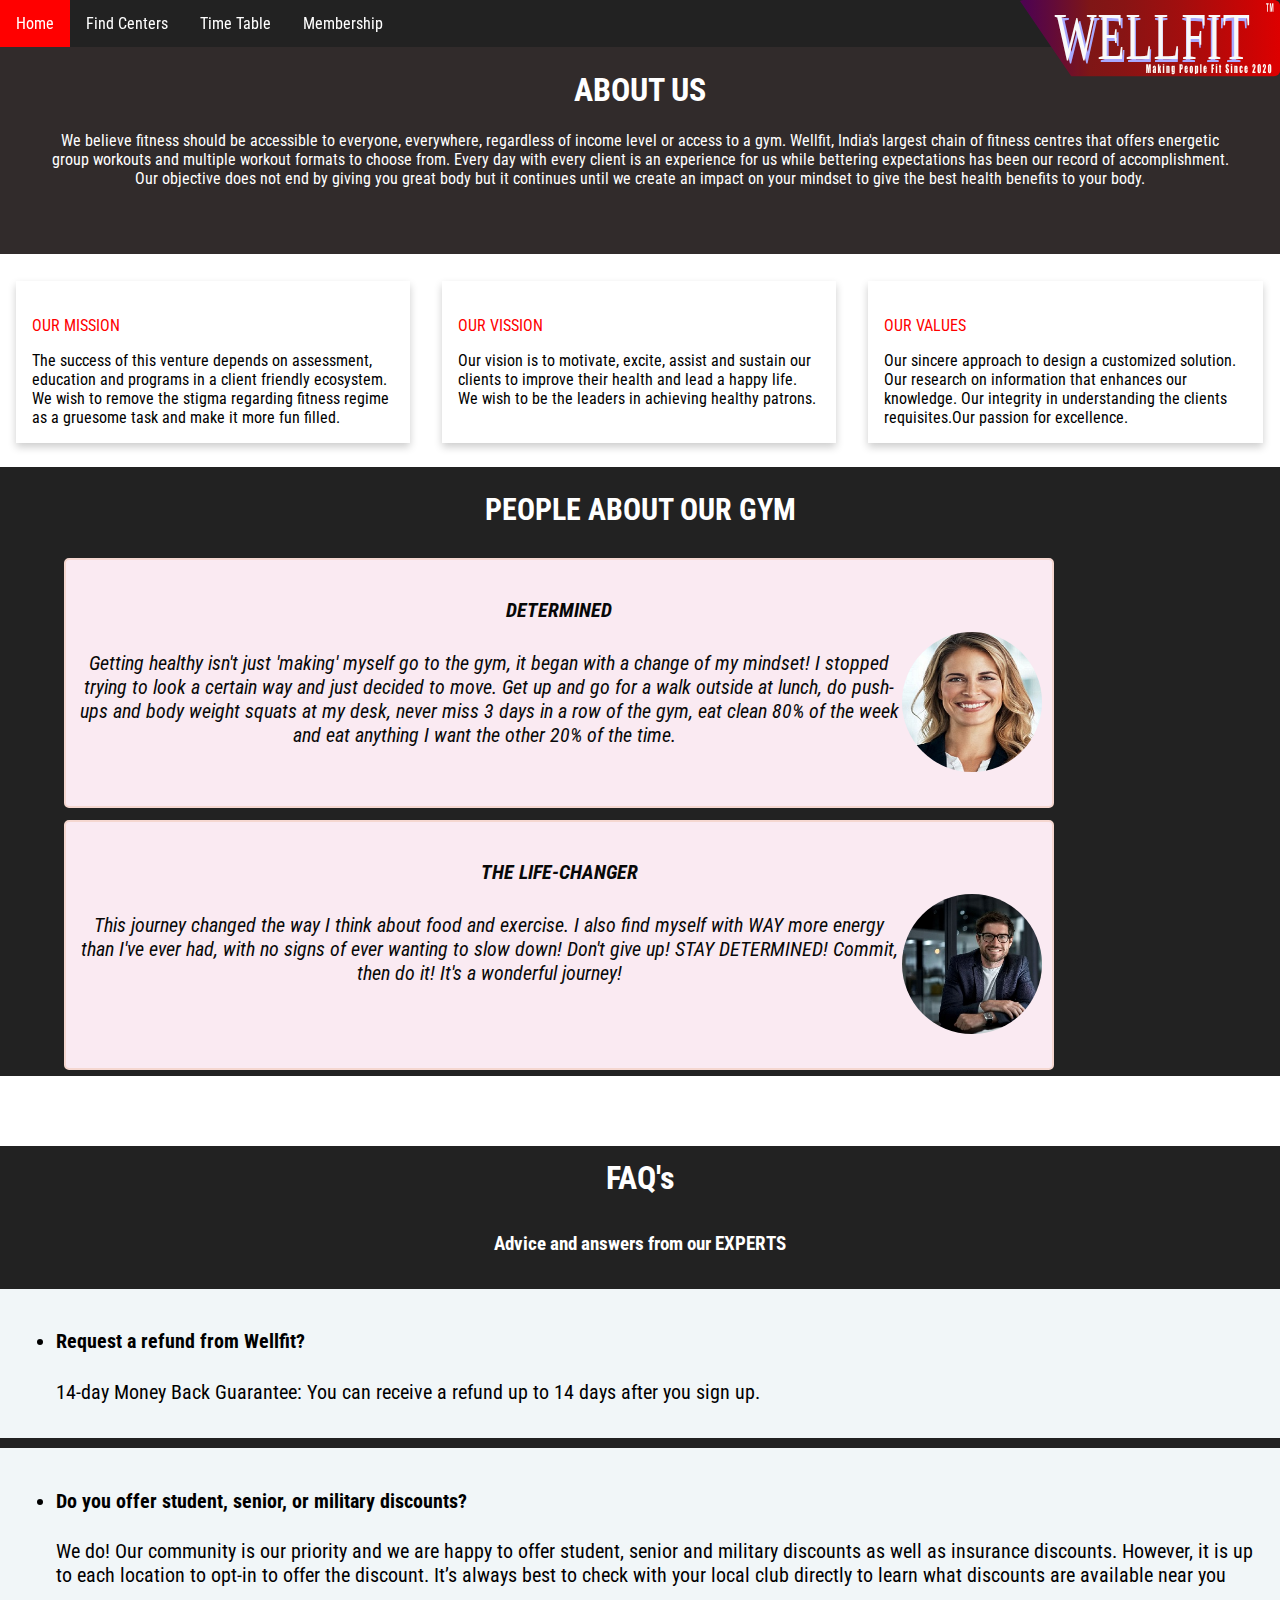
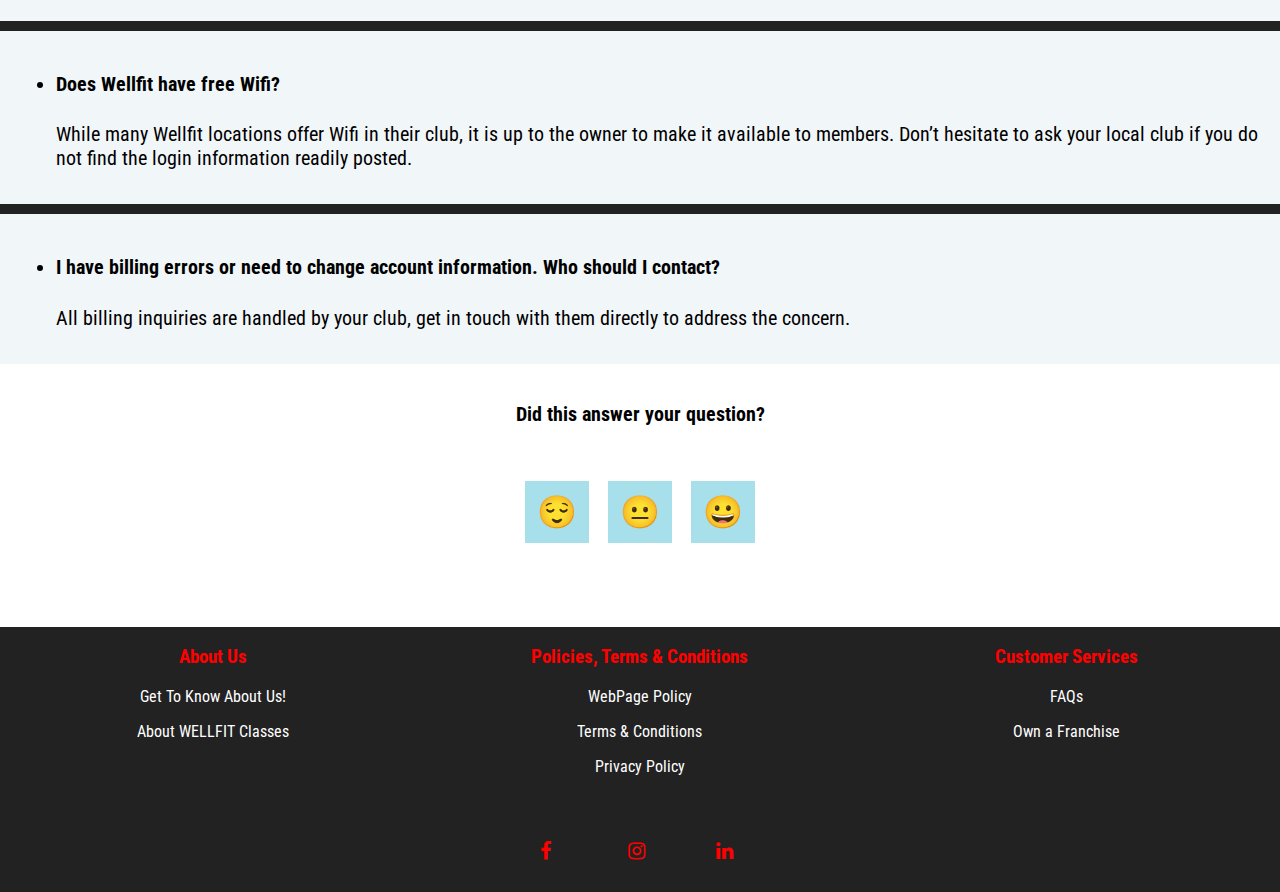
<file: about.html>
<!DOCTYPE html>
<html lang="en"> 
  <head> 
    <link href="https://fonts.googleapis.com/css2?family=Roboto+Condensed&display=swap" rel="stylesheet">
    <link rel="stylesheet" href="https://cdnjs.cloudflare.com/ajax/libs/font-awesome/4.7.0/css/font-awesome.min.css">
    <link rel="shortcut icon" type="image/x-icon" href="dumbbell (2).ico" />
    <meta charset="UTF-8">
    <title>WellFit</title>
<style>
  #logo:hover{
    background-color: transparent;
  }
  
  *{
       box-sizing: border-box;
      
      }
    body {
      font-family: 'Roboto Condensed', sans-serif;
      left: 56%;
      margin: 0;
       
    }
    html {
  box-sizing: border-box;
}

*, *:before, *:after {
  box-sizing: inherit;
}

.column {
  float: left;
  width: 33.3%;
  margin-bottom: 16px;
  padding: 0 8px;
}

.card {
  box-shadow: 0 4px 8px 0 rgba(0, 0, 0, 0.2);
  margin: 8px;
}

.about-section {
  padding: 50px;
  text-align: center;
  background-color:rgb(49, 43, 43);
  color: white;
}

.container {
  padding: 0 16px;
}

.container::after, .row::after {
  content: "";
  clear: both;
  display: table;
}

.tit {
  color:red;
}
.us {
  overflow: hidden;
  text-align: center;
  font-size: 20px;
  font: outline;
  color: rgb(8, 8, 8);
  background-color:rgb(34,34,34);
        }


           
 .gal{
text-align: center;
font-size: 130%;
font-weight: 300;
font-style: oblique;
font-size: 30px;
   }
.help{
    font-size: 130%;
    background-color:rgb(241, 246, 248);
    font-size: 20px; 
    padding: 14px 16px;
    margin-top: 10px;
     }
   #box{
     box-sizing: border-box;
    font-size: 20px; 
           }
  .reaction-picker
       {
              
     padding-top: 9px;
     padding-bottom: 4px;
    text-align: center;
      padding: 12px;
             }
   .intercom-reaction {
    padding-top: 9px;
    padding-bottom: 4px;
  text-align: center;
    }
      .reaction{
    padding: 10px 20px;
    border: 0;
    background: rgb(167, 224, 235);
    font-weight: bold;
    cursor: pointer;
    font-size: xx-large;
     padding: 12px;
     margin: 7px;
    }
    .reaction:hover {
  -ms-transform: scale(1.5);
  -webkit-transform: scale(1.5); 
  transform: scale(1.5); 
}
     #demo{
         padding-top: 9px;
        padding-bottom: 4px;
        text-align: center;
        font-size: 130%;
        color: red;
             }  
    .com{
       
  font-style: italic;
  width: 990px;
  height: 250px;
  float: left;
  border: 2px solid rgb(245, 215, 208);
  background-color:rgb(250, 234, 242);
  border-radius: 5px;
  padding: 10px;
  margin: 6px 10px;
  margin-left: 64px;
  margin-right: 4px;
  
    }
    .com img{
    margin-top: -19px;
    border-radius: 70px;
  }
   
       
       
.title{
    width: 100%;
    position: fixed;
    top: 0;
    height: 47px;
    background-color: rgb(34, 34, 34);
  
}
.x{
  height: 30cm;
}
@media screen and (max-width: 1000px)
.bottom {
    height: 13cm;
}
.bottom {
    background-color: rgb(34, 34, 34);
    height: 7cm;
    text-align: center;
}

.bottom_content_wrap {
    display: block;
    height: 5cm;
}
.fa {
    display: inline-block;
    font: normal normal normal 14px/1 FontAwesome;
    font-size: inherit;
    text-rendering: auto;
    -webkit-font-smoothing: antialiased;
    -moz-osx-font-smoothing: grayscale;

    font-size: 20px;
    padding: 20px;
    font-weight: 100;
    width: 30px;
    text-align: center;
    text-decoration: none;
    margin: 5px 2px;
    color: red;
}
.fa-facebook-f:before, .fa-facebook:before {
    content: "\f09a";
}

.title ul {
  float: left;
  list-style-type: none;
  margin: 0;
  padding: 0;
  overflow: hidden;
}

.title li {
  float: left;
}

.title a, .dropbtn {
  display: inline-block;
  color: white;
  text-align: center;
  padding: 14px 16px;
  text-decoration: none;
}

.title a:hover, .dropbtn:hover {
  background-color: red;
}

.title li.dropdown {
  display: inline-block;
}
.dropdown-content {
  display: none;
  position: absolute;
  background-color: #f9f9f9;
  min-width: 160px;
  box-shadow: 0px 8px 16px 0px rgba(0,0,0,0.2);
  z-index: 1;
}

.dropdown-content a {
  color: black;
  padding: 12px 16px;
  text-decoration: none;
  display: block;
  text-align: left;
}

.dropdown-content a:hover {background-color: #f1f1f1;}

.dropdown:hover .dropdown-content {
  display: block;
  animation-name: dropdown-animation;
  animation-duration: 1s;
  animation-iteration-count: 1;
}

@keyframes dropdown-animation{
  0%{opacity: 0;}
  100%{opacity: 1;}
}

.icons{
  top:50%;
  display: inline-block;
  position: relative;
  margin: 0 auto;
  font-size: 20px;
}

.bottom_content{
  float: left;
  width: 33.33%;
  display: block;
  text-align: center;
  color: rgb(255, 0, 0);
}

.bottom_content li{
  list-style-type:none;
  float:left;
  position: relative;

}
.bottom_content a{
text-decoration: none;
}
.bottom:after {
  content: "";
  display: table;
  clear: both;
}

@media screen and (max-width: 600px) {
 
    .column {
    width: 100%;
    display: block;
  }
  .about-section p{
    text-align: justify;
  }
  .com {
      
      margin-top:14px;
      vertical-align: middle;
      font-size: small;
      width:190px;
      height: 472px;
      margin-left: 29px;
      text-align: justify;
      
  }
  .com img{
    margin-right: 20px;
    border-radius: 70px;
    margin-bottom: 1px;
    margin-top: 1px;
  }
 
  .help{
      font-size: 90%;
  }
     
     
  .bottom_content {
    width: 100%;
  }
}
  	

</style>
<body>
  <div class="about-section">
    <h1>ABOUT US</h1>
    <p>We believe fitness should be accessible to everyone, everywhere,
      regardless of income level or access to a gym. 
      Wellfit, India's largest chain of fitness centres that offers
      energetic group workouts and multiple workout formats to choose from.
      Every day with every client is an experience for us while 
      bettering expectations has been our record of accomplishment.
      Our objective does not end by giving you great body
      but it continues until we create an impact on your mindset 
      to give the best health benefits to your body. </p>
           
  </div>
  <br>
  
  <div class="row">
  <div class="column">
  <div class="card">
  <br>
  <div class="container">
  <p class="tit">OUR MISSION</p>
  <p>The success of this venture depends on assessment, education and programs in a client friendly ecosystem. We wish to remove the stigma 
  regarding fitness regime as a gruesome task and make it more fun filled.</p>
  </div>
  </div>
  </div>
  <div class="column">
  <div class="card">
  <br>
  <div class="container">
  <p class="tit">OUR VISSION</p>
  <p>Our vision is to motivate, excite, assist and sustain our clients to improve their health and lead a happy life. 
  We wish to be the leaders in achieving healthy patrons.</p><br>
    </div>
    </div>
    </div>
    
    <div class="column">
    <div class="card">
    <br>
    <div class="container">
   <p class="tit"> OUR VALUES</p>
  <p>Our sincere approach to design a customized solution. Our research on information that enhances our knowledge.
    Our integrity in understanding the clients requisites.Our passion for excellence.</p> 
    </div>
      </div>
    </div>
  </div>
<div class="us">
<h2 style="color: white ;" >PEOPLE ABOUT OUR GYM
</h2>
<center>
<div class="com">
<h4 style="padding: 2px 5px; "> DETERMINED</h4>

<p >
<img src="images/person-1.jpg" width="140px" height="140px"  align="right">  
Getting healthy isn't just 'making' myself go to the gym, 
it began with a change of my mindset! I stopped trying to
 look a certain way and just decided to move.
  Get up and go for a walk outside at lunch, 
  do push-ups and body weight squats at my desk,
  never miss 3 days in a row of the gym, eat clean 80% 
  of the week and eat anything I want the other 20% of the time. &nbsp; </p>

</div>
<div class="com" >
  <h4 style="padding: 2px 5px ;  ">THE LIFE-CHANGER</h4>
 
  <p>
    <img src="images/person-2.jpg" width="140px" height="140px" align="right">
 This journey changed the way I think about food and exercise. I also find myself with WAY more energy than I've ever had, with no signs of ever wanting to slow down! 
Don't give up! STAY DETERMINED! Commit, then do it! It's a wonderful journey!</p>
</div></center>
</div>
<div class="even" style="background-color: rgb(34, 34, 34);">
<h1 style="margin-top: 70px;color: white;text-align: center;padding-top: 13px;">FAQ's </h1>

    <h3 style="padding: 15px;color: white;text-align: center;">Advice and answers from our EXPERTS</h3>

<div class="help">
    <ul>
<li><h4>Request a refund from Wellfit?</h4></li>
<p> 14-day Money Back Guarantee: You can receive a refund up to 14 days after you sign up.
</p>
</ul>
</div>
<div class="help">
    <ul>
<li><h4>Do you offer student, senior, or military discounts?</h4></li>
<p>We do! Our community is our priority and we are happy to offer student, senior and military discounts as well as insurance discounts. However, it is up to each location to opt-in to offer the discount. It’s always best to check
    with your local club directly to learn what discounts are available near you</p>
</ul>
</div>
<div class="help">
<ul>
<li><h4>Does Wellfit have free Wifi?</h4></li>
<p>While many Wellfit locations offer Wifi in their club, it is up to the owner to make it available to members. Don’t hesitate to ask your local 
club if you do not find the login information readily posted.</p> </ul>
</div>
<div class="help">
<ul>
<li><h4>I have billing errors or need to change account information. Who should I contact?</h4></li>
<p> All billing inquiries are handled by your club, get in touch with them directly to address the concern.
</p> </ul>
</div>
</div>
<div id="box">
<div class="reaction-picker">
<h4>Did this answer your question?</h4> </div>

<div class="intercom-reaction">
  
  <button class="reaction"  onclick="myFunction()">
    
     <span data-emoji="disappointed" title="Disappointed" >&#128524;</span>
  </button>
  <button class="reaction"  onclick="myFunction()">
    <span data-emoji="neutral_face" title="Neutral face">&#128528;</span>
  </button>
  <button class="reaction" onclick="myFunction()">
    <span data-emoji="smiley" title="Smiley">&#128512;</span>
  </button>

</div>
</div>
<p id="demo"></p>

<script>
function myFunction() {
document.getElementById("demo").innerHTML = "THANK YOU FOR YOUR RESPONSE!!!";
}
</script>


  
  <div class="title">
    <div style="float: right;"><a href="index.html" style="border: none; padding:0; margin:0;" id="logo"><svg width="260px" id="Layer_1" data-name="Layer 1" xmlns="http://www.w3.org/2000/svg" xmlns:xlink="http://www.w3.org/1999/xlink" viewBox="0 0 210.3 63.56"><defs><style>.cls-1{fill:url(#linear-gradient);}.cls-2,.cls-3{font-size:55.2px;font-family:Broadway;}.cls-2{fill:#a9a9ff;}.cls-3{fill:#f9f9f9;letter-spacing:0.02em;}.cls-4{fill:#fcfbfa;}.cls-5{fill:#fff8f3;}</style><linearGradient id="linear-gradient" x1="132.31" y1="140.35" x2="342.61" y2="140.35" gradientUnits="userSpaceOnUse"><stop offset="0.02" stop-color="#540055" stop-opacity="0.9"/><stop offset="0.27" stop-color="#7f1616"/><stop offset="0.4" stop-color="#881414"/><stop offset="0.62" stop-color="#a20e0e"/><stop offset="0.89" stop-color="#cb0404"/><stop offset="1" stop-color="#d00"/></linearGradient></defs><title>logo4</title><path class="cls-1" d="M132.31,110.37a5.53,5.53,0,0,1,3-.84H337.68c2.72,0,4.93,1.86,4.93,4.15V167c0,2.29-2.21,4.15-4.93,4.15H173.77" transform="translate(-132.31 -109.53)"/><text x="-132.31" y="-109.53"/><text class="cls-2" transform="translate(30.53 49.86) scale(0.65 1)">WELLFIT</text><text class="cls-3" transform="translate(28.18 48) scale(0.65 1)">WELLFIT</text><path class="cls-4" d="M332.09,113.21h-.71v-1h2.1v1h-.71V119h-.68Z" transform="translate(-132.31 -109.53)"/><path class="cls-4" d="M336.68,116.49c0-1.15,0-2.58,0-3.35h0c-.1,1.17-.34,3.9-.53,5.86h-.64c-.14-1.76-.39-4.64-.49-5.87h0c0,.79,0,2.31,0,3.47V119h-.62v-6.75h1c.17,1.71.34,3.64.4,4.58h0c.07-1,.31-3,.49-4.58h1V119h-.64Z" transform="translate(-132.31 -109.53)"/><path class="cls-5" d="M238.1,161.46v7.12H237v-4.8l-.42,4.8h-.75l-.44-4.69v4.69h-1.05v-7.12h1.56c0,.43.09.94.14,1.52l.17,1.81.28-3.33Z" transform="translate(-132.31 -109.53)"/><path class="cls-5" d="M240.76,165h-1.09v-.39a4.07,4.07,0,0,1,.1-1.05,1.47,1.47,0,0,1,.41-.65,1.33,1.33,0,0,1,1.68,0,1.35,1.35,0,0,1,.36.78,18.86,18.86,0,0,1,.06,1.91v2.93h-1.13v-.52a1.17,1.17,0,0,1-.27.47.57.57,0,0,1-.4.15.75.75,0,0,1-.56-.26,1.72,1.72,0,0,1-.25-1.14v-.48a2,2,0,0,1,.14-.89,1.87,1.87,0,0,1,.66-.56c.38-.22.59-.38.61-.46a1.69,1.69,0,0,0,0-.48,2.57,2.57,0,0,0,0-.6c0-.09-.08-.14-.15-.14a.13.13,0,0,0-.14.12,3.5,3.5,0,0,0,0,.61Zm.36.8a1.28,1.28,0,0,0-.32.52,3.17,3.17,0,0,0,0,.61,2.37,2.37,0,0,0,0,.58.14.14,0,0,0,.15.13.13.13,0,0,0,.14-.1,2.76,2.76,0,0,0,0-.54Z" transform="translate(-132.31 -109.53)"/><path class="cls-5" d="M246.35,162.75l-.47,2.32.61,3.51h-1.12L245,166v2.54h-1.16v-7.12H245v3l.36-1.7Z" transform="translate(-132.31 -109.53)"/><path class="cls-5" d="M249,161.46v.93h-1.19v-.93Zm0,1.29v5.83h-1.19v-5.83Z" transform="translate(-132.31 -109.53)"/><path class="cls-5" d="M251.79,162.75l0,.54a1.33,1.33,0,0,1,.31-.49.65.65,0,0,1,.42-.16.61.61,0,0,1,.49.22,1.12,1.12,0,0,1,.24.54,6.84,6.84,0,0,1,.06,1.09v4.09h-1.16v-4a4.8,4.8,0,0,0,0-.73c0-.09-.06-.14-.14-.14s-.14.06-.16.16a6.07,6.07,0,0,0,0,.81v3.94h-1.16v-5.83Z" transform="translate(-132.31 -109.53)"/><path class="cls-5" d="M257.49,162.75v4.49c0,.6,0,1,0,1.17a1.53,1.53,0,0,1-.19.57,1.17,1.17,0,0,1-.46.45,1.67,1.67,0,0,1-.75.15,1.32,1.32,0,0,1-.89-.28,1.52,1.52,0,0,1-.35-1.13H256c0,.25.06.38.18.38a.17.17,0,0,0,.18-.12,2.24,2.24,0,0,0,0-.49v-.44a1.33,1.33,0,0,1-.32.31.62.62,0,0,1-.34.11.73.73,0,0,1-.52-.2,1,1,0,0,1-.27-.51,4,4,0,0,1-.08-.89V164.2A2.65,2.65,0,0,1,255,163a.63.63,0,0,1,.59-.37.65.65,0,0,1,.4.14,1.27,1.27,0,0,1,.32.41l.08-.44Zm-1.16,1.54a2.66,2.66,0,0,0,0-.51.14.14,0,0,0-.14-.11c-.06,0-.11.05-.14.13a2.31,2.31,0,0,0,0,.49v2a2.59,2.59,0,0,0,0,.51.14.14,0,0,0,.13.12c.08,0,.13,0,.15-.14a2.88,2.88,0,0,0,0-.64Z" transform="translate(-132.31 -109.53)"/><path class="cls-5" d="M261.32,161.46h1.21a1.91,1.91,0,0,1,.76.12.86.86,0,0,1,.4.35,1.43,1.43,0,0,1,.18.54,7.54,7.54,0,0,1,.05,1v.62a3.93,3.93,0,0,1-.09,1,.9.9,0,0,1-.34.48,1.13,1.13,0,0,1-.64.16h-.33v2.87h-1.2Zm1.2,1.22v1.81h.09a.23.23,0,0,0,.23-.13,1.19,1.19,0,0,0,.07-.52v-.58a1,1,0,0,0-.08-.48A.36.36,0,0,0,262.52,162.68Z" transform="translate(-132.31 -109.53)"/><path class="cls-5" d="M268,165.77h-1.5V167a2.66,2.66,0,0,0,0,.51.16.16,0,0,0,.15.11c.09,0,.14-.05.17-.15a2.41,2.41,0,0,0,.05-.59v-.77H268v.44a5.71,5.71,0,0,1,0,.83,2.16,2.16,0,0,1-.21.62,1.19,1.19,0,0,1-.41.49,1.14,1.14,0,0,1-.63.16,1.28,1.28,0,0,1-.65-.16,1.21,1.21,0,0,1-.43-.44,1.89,1.89,0,0,1-.22-.63,6.17,6.17,0,0,1-.06-1v-1.7a4.37,4.37,0,0,1,.13-1.21,1.25,1.25,0,0,1,.45-.67,1.08,1.08,0,0,1,.7-.24,1.14,1.14,0,0,1,.8.29,1.46,1.46,0,0,1,.45.75A5.45,5.45,0,0,1,268,165Zm-1.16-1v-.43a3,3,0,0,0,0-.58c0-.09-.06-.14-.13-.14a.13.13,0,0,0-.14.12,3.28,3.28,0,0,0,0,.6v.43Z" transform="translate(-132.31 -109.53)"/><path class="cls-5" d="M272.2,164.8v1.42a10.35,10.35,0,0,1-.05,1.16,2.26,2.26,0,0,1-.22.68,1.12,1.12,0,0,1-.44.47,1.23,1.23,0,0,1-.61.15,1.45,1.45,0,0,1-.65-.13.86.86,0,0,1-.41-.39,1.8,1.8,0,0,1-.21-.63,6.19,6.19,0,0,1-.07-1.11v-1.5a5.28,5.28,0,0,1,.12-1.27,1.39,1.39,0,0,1,.41-.73,1.05,1.05,0,0,1,.76-.28,1.2,1.2,0,0,1,1.1.64,2.19,2.19,0,0,1,.21.59A5.28,5.28,0,0,1,272.2,164.8Zm-1.16-.44a3.17,3.17,0,0,0,0-.57.14.14,0,0,0-.14-.12c-.07,0-.11,0-.13.12a2.22,2.22,0,0,0,0,.57V167a2.13,2.13,0,0,0,0,.54c0,.08.06.12.13.12s.11,0,.14-.11a2.48,2.48,0,0,0,0-.49Z" transform="translate(-132.31 -109.53)"/><path class="cls-5" d="M274.93,162.75l0,.51a1.34,1.34,0,0,1,.34-.46.6.6,0,0,1,.87.06,1,1,0,0,1,.25.52,7,7,0,0,1,.05,1v2.46a7.36,7.36,0,0,1-.06,1.13,1.06,1.06,0,0,1-.26.53.58.58,0,0,1-.46.2.6.6,0,0,1-.39-.15,1.23,1.23,0,0,1-.34-.46v1.34h-1.16v-6.66Zm.33,1.69a3.86,3.86,0,0,0,0-.65.13.13,0,0,0-.14-.12c-.08,0-.13.05-.15.14a3.8,3.8,0,0,0,0,.63v2.42a4.19,4.19,0,0,0,0,.66c0,.09.08.13.15.13a.13.13,0,0,0,.14-.12,3.37,3.37,0,0,0,0-.59Z" transform="translate(-132.31 -109.53)"/><path class="cls-5" d="M279.16,161.46v7.12H278v-7.12Z" transform="translate(-132.31 -109.53)"/><path class="cls-5" d="M283.38,165.77h-1.5V167a1.86,1.86,0,0,0,0,.51.14.14,0,0,0,.14.11.16.16,0,0,0,.17-.15,2.41,2.41,0,0,0,0-.59v-.77h1.1v.44a5.71,5.71,0,0,1-.05.83,2.16,2.16,0,0,1-.21.62,1.12,1.12,0,0,1-.41.49,1.14,1.14,0,0,1-.63.16,1.28,1.28,0,0,1-.65-.16,1.21,1.21,0,0,1-.43-.44,1.89,1.89,0,0,1-.22-.63,6.17,6.17,0,0,1-.06-1v-1.7a4.37,4.37,0,0,1,.13-1.21,1.25,1.25,0,0,1,.45-.67,1.1,1.1,0,0,1,.7-.24,1.14,1.14,0,0,1,.8.29,1.46,1.46,0,0,1,.45.75,5.45,5.45,0,0,1,.13,1.31Zm-1.16-1v-.43a2.31,2.31,0,0,0,0-.58c0-.09-.06-.14-.12-.14a.14.14,0,0,0-.15.12,3.28,3.28,0,0,0,0,.6v.43Z" transform="translate(-132.31 -109.53)"/><path class="cls-5" d="M287.17,161.46h2v1.43h-.83v1.35h.74v1.35h-.74v3h-1.21Z" transform="translate(-132.31 -109.53)"/><path class="cls-5" d="M291.84,161.46v.93h-1.19v-.93Zm0,1.29v5.83h-1.19v-5.83Z" transform="translate(-132.31 -109.53)"/><path class="cls-5" d="M294.65,162v.92H295v.92h-.31v3.12a2.22,2.22,0,0,0,0,.64c0,.05.13.07.32.07v.94h-.47a2.35,2.35,0,0,1-.56-.05.58.58,0,0,1-.3-.23.9.9,0,0,1-.16-.42q0-.24,0-1.11v-3h-.25v-.92h.25V162Z" transform="translate(-132.31 -109.53)"/><path class="cls-5" d="M301.19,163.62h-1.12v-.53a2,2,0,0,0,0-.47.15.15,0,0,0-.15-.1.17.17,0,0,0-.16.14,1,1,0,0,0-.06.41,1.82,1.82,0,0,0,.06.54,1.19,1.19,0,0,0,.35.43,4.38,4.38,0,0,1,1,1.2,4,4,0,0,1,.21,1.52,3.81,3.81,0,0,1-.12,1.12,1.13,1.13,0,0,1-.44.6,1.25,1.25,0,0,1-.78.25,1.27,1.27,0,0,1-.82-.28,1.31,1.31,0,0,1-.45-.72,5.49,5.49,0,0,1-.11-1.23V166h1.12v.87a1.73,1.73,0,0,0,.05.51.16.16,0,0,0,.17.11.17.17,0,0,0,.17-.14,1.19,1.19,0,0,0,.06-.43,1.84,1.84,0,0,0-.11-.82,3.66,3.66,0,0,0-.56-.65,6.28,6.28,0,0,1-.6-.66,1.68,1.68,0,0,1-.24-.57,4,4,0,0,1-.1-.94,3.79,3.79,0,0,1,.14-1.19,1.2,1.2,0,0,1,.44-.59,1.26,1.26,0,0,1,.73-.21,1.3,1.3,0,0,1,.8.23,1.08,1.08,0,0,1,.44.58,4.77,4.77,0,0,1,.11,1.21Z" transform="translate(-132.31 -109.53)"/><path class="cls-5" d="M304,161.46v.93h-1.19v-.93Zm0,1.29v5.83h-1.19v-5.83Z" transform="translate(-132.31 -109.53)"/><path class="cls-5" d="M306.77,162.75l0,.54a1.21,1.21,0,0,1,.3-.49.69.69,0,0,1,.42-.16.6.6,0,0,1,.49.22,1,1,0,0,1,.25.54,8.82,8.82,0,0,1,.05,1.09v4.09H307.1v-4c0-.4,0-.65,0-.73s-.07-.14-.15-.14-.13.06-.15.16a6.07,6.07,0,0,0,0,.81v3.94h-1.16v-5.83Z" transform="translate(-132.31 -109.53)"/><path class="cls-5" d="M312.39,165H311.3v-.67a1.69,1.69,0,0,0,0-.48c0-.08-.07-.13-.13-.13a.14.14,0,0,0-.14.11,2.53,2.53,0,0,0,0,.5V167a1.45,1.45,0,0,0,.05.47q0,.15.15.15c.08,0,.13-.05.16-.16a2.84,2.84,0,0,0,0-.62v-.69h1q0,.7,0,1a2.42,2.42,0,0,1-.19.71,1.31,1.31,0,0,1-.43.56,1.08,1.08,0,0,1-.64.18,1.13,1.13,0,0,1-.78-.25,1.4,1.4,0,0,1-.4-.72,5.58,5.58,0,0,1-.12-1.32v-1.66a4.59,4.59,0,0,1,.1-1.12,1.36,1.36,0,0,1,.41-.67,1.08,1.08,0,0,1,.77-.3,1.1,1.1,0,0,1,.78.3,1.49,1.49,0,0,1,.43.74A5.94,5.94,0,0,1,312.39,165Z" transform="translate(-132.31 -109.53)"/><path class="cls-5" d="M316.53,165.77H315V167a1.86,1.86,0,0,0,0,.51.14.14,0,0,0,.14.11.18.18,0,0,0,.18-.15,2.58,2.58,0,0,0,0-.59v-.77h1.1v.44a6,6,0,0,1,0,.83,2.16,2.16,0,0,1-.21.62,1.26,1.26,0,0,1-.41.49,1.14,1.14,0,0,1-.63.16,1.25,1.25,0,0,1-.65-.16,1.24,1.24,0,0,1-.44-.44,2.13,2.13,0,0,1-.21-.63,6.17,6.17,0,0,1-.06-1v-1.7a4.37,4.37,0,0,1,.13-1.21,1.3,1.3,0,0,1,.44-.67,1.13,1.13,0,0,1,.71-.24,1.16,1.16,0,0,1,.8.29,1.45,1.45,0,0,1,.44.75,5,5,0,0,1,.13,1.31Zm-1.16-1v-.43a3.31,3.31,0,0,0,0-.58c0-.09-.06-.14-.13-.14a.14.14,0,0,0-.15.12,3.28,3.28,0,0,0,0,.6v.43Z" transform="translate(-132.31 -109.53)"/><path class="cls-5" d="M322.79,167.37v1.21h-2.55v-1c.76-1.89,1.2-3.06,1.35-3.51a3.82,3.82,0,0,0,.21-1.05,1.12,1.12,0,0,0-.06-.43.22.22,0,0,0-.2-.15c-.09,0-.15.06-.2.16a2.16,2.16,0,0,0-.06.63v.68h-1v-.26a8,8,0,0,1,0-.95,2.2,2.2,0,0,1,.2-.68,1.15,1.15,0,0,1,.41-.5,1.08,1.08,0,0,1,.6-.17,1.19,1.19,0,0,1,1.05.52,2.39,2.39,0,0,1,.35,1.33,4.32,4.32,0,0,1-.2,1.29,30,30,0,0,1-1.17,2.9Z" transform="translate(-132.31 -109.53)"/><path class="cls-5" d="M327.14,163.87v2.38a10.3,10.3,0,0,1-.05,1.17,2,2,0,0,1-.24.69,1.18,1.18,0,0,1-.44.47,1.2,1.2,0,0,1-.57.14,1.44,1.44,0,0,1-.69-.15,1.09,1.09,0,0,1-.44-.46,2.59,2.59,0,0,1-.23-.66,6.73,6.73,0,0,1-.07-1.09v-2.49a7.36,7.36,0,0,1,.11-1.46,1.5,1.5,0,0,1,.44-.79,1.19,1.19,0,0,1,.8-.29,1.23,1.23,0,0,1,.68.2,1.34,1.34,0,0,1,.45.5,2.31,2.31,0,0,1,.2.66A8.61,8.61,0,0,1,327.14,163.87Zm-1.15-.6a4.16,4.16,0,0,0,0-.7.16.16,0,0,0-.17-.15.18.18,0,0,0-.17.15,3.39,3.39,0,0,0,0,.7v3.48a3.42,3.42,0,0,0,0,.74.16.16,0,0,0,.17.13.18.18,0,0,0,.17-.15,4,4,0,0,0,0-.67Z" transform="translate(-132.31 -109.53)"/><path class="cls-5" d="M331.23,167.37v1.21h-2.55v-1c.76-1.89,1.2-3.06,1.35-3.51a3.82,3.82,0,0,0,.21-1.05,1.12,1.12,0,0,0-.06-.43.22.22,0,0,0-.2-.15c-.09,0-.15.06-.2.16a2.16,2.16,0,0,0-.06.63v.68h-1v-.26a8,8,0,0,1,0-.95,2.2,2.2,0,0,1,.2-.68,1.15,1.15,0,0,1,.41-.5,1.08,1.08,0,0,1,.6-.17,1.19,1.19,0,0,1,1.05.52,2.39,2.39,0,0,1,.35,1.33,4.32,4.32,0,0,1-.2,1.29,30,30,0,0,1-1.17,2.9Z" transform="translate(-132.31 -109.53)"/><path class="cls-5" d="M335.58,163.87v2.38a10.3,10.3,0,0,1-.05,1.17,2,2,0,0,1-.24.69,1.18,1.18,0,0,1-.44.47,1.2,1.2,0,0,1-.57.14,1.47,1.47,0,0,1-.69-.15,1.09,1.09,0,0,1-.44-.46,2.59,2.59,0,0,1-.23-.66,6.73,6.73,0,0,1-.07-1.09v-2.49a7.36,7.36,0,0,1,.11-1.46,1.5,1.5,0,0,1,.44-.79,1.19,1.19,0,0,1,.8-.29,1.23,1.23,0,0,1,.68.2,1.34,1.34,0,0,1,.45.5,2,2,0,0,1,.2.66A8.61,8.61,0,0,1,335.58,163.87Zm-1.15-.6a4.16,4.16,0,0,0,0-.7.16.16,0,0,0-.17-.15.18.18,0,0,0-.17.15,3.39,3.39,0,0,0,0,.7v3.48a3.42,3.42,0,0,0,0,.74.16.16,0,0,0,.17.13.18.18,0,0,0,.17-.15,4,4,0,0,0,0-.67Z" transform="translate(-132.31 -109.53)"/></svg></a></div>
        <ul>
          <li><a href="index.html">Home</a></li>
          <li><a href="google_maps_api.html">Find Centers</a></li>
          <li><a href="gym_table.html">Time Table</a></li>
          <li><a href="membership.html">Membership</a></li>
          </ul>
        </div>
	<br>
        <div class="bottom">
        <div class="bottom_content_wrap">
            <div class="bottom_content">
                <h3>About Us</h3>
                <p><a href="about.html" style="color:white;">Get To Know About Us!</a></p>
                <p><a href="gym_about.html" style="color:white;">About WELLFIT Classes</a></p>
            </div>
    
            <div class="bottom_content">
                <h3>Policies, Terms & Conditions</h3>
                <p><a href="webpage-policy.html" style="color:white;">WebPage Policy</a></p>
                <p><a href="terms_and_conditions.html" style="color:white;">Terms & Conditions</a></p>
                <p><a href="privacy-policy.html" style="color:white;">Privacy Policy</a></p>
            </div>
    
            <div class="bottom_content">
                <h3>Customer Services</h3>
                <p><a href="faqs.html" style="color:white;">FAQs</a></p>
                <p><a href="final.html" style="color:white;">Own a Franchise</a></p>
            </div>
        </div>
            <a class="fa fa-facebook" href="https://www.fb.com"></a>&nbsp;&nbsp;&nbsp;&nbsp;&nbsp;&nbsp;&nbsp;&nbsp;&nbsp;&nbsp;
            <a class="fa fa-instagram" href="https://www.instagram.com"></a>&nbsp;&nbsp;&nbsp;&nbsp;&nbsp;&nbsp;&nbsp;&nbsp;&nbsp;&nbsp;
            <a class="fa fa-linkedin" href="https://www.linkedin.com">&nbsp;</a>&nbsp;&nbsp;&nbsp;&nbsp;&nbsp;&nbsp;
        
    </div>
</body>
</html>
</file>
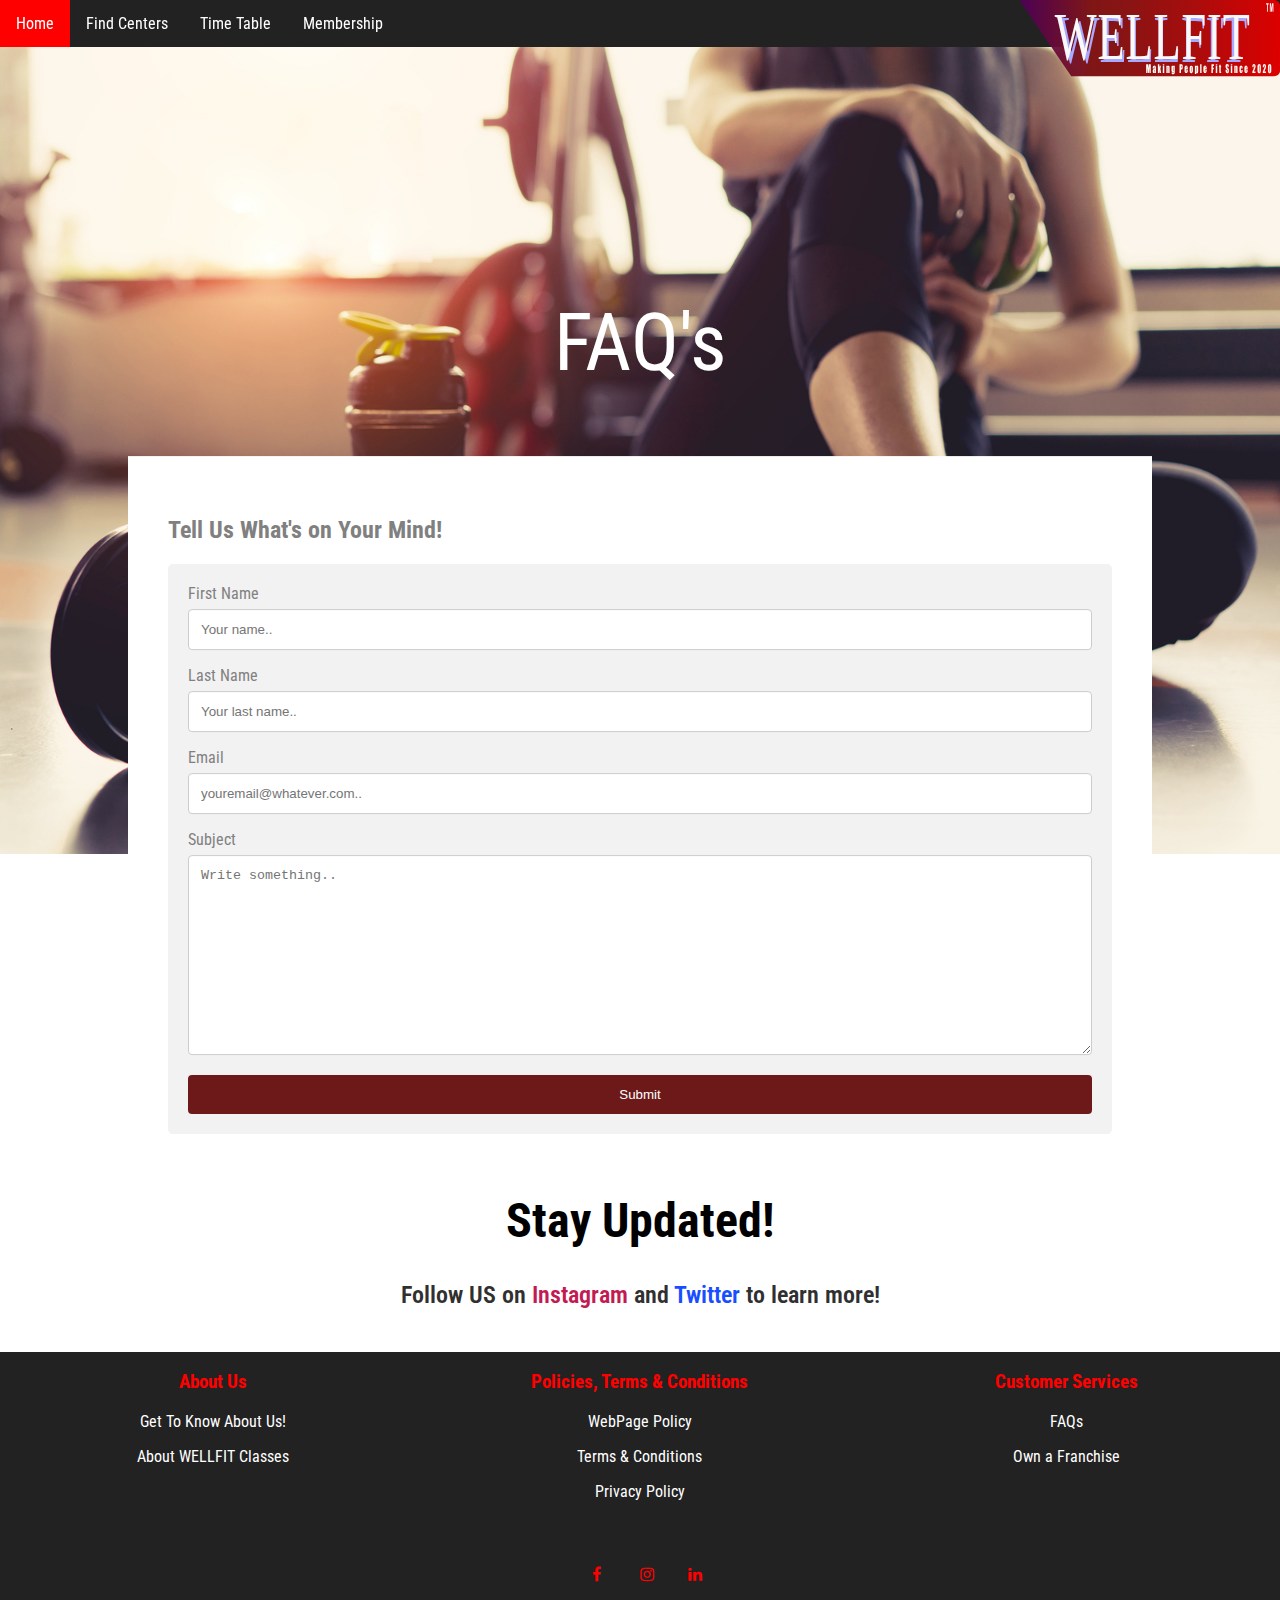
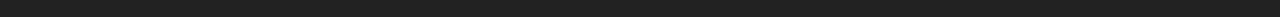
<file: faqs.html>
<!DOCTYPE html>
<html lang="en">

<head>
    <link rel="shortcut icon" type="image/x-icon" href="dumbbell (2).ico" />
    <link rel="stylesheet" href="css\main_index.css">
    <link href="https://fonts.googleapis.com/css2?family=Roboto+Condensed&display=swap" rel="stylesheet">
    <link rel="stylesheet" href="https://cdnjs.cloudflare.com/ajax/libs/font-awesome/4.7.0/css/font-awesome.min.css">
    <meta charset="UTF-8">
    <meta name="viewport" content="width=device-width, initial-scale=1.0">
    <meta http-equiv="X-UA-Compatible" content="ie=edge">
    <title>WellFit</title>
    <style>
        .spaces {
            height: 8cm;
        }
        
        .paragraph {
            position: absolute;
            left: 50%;
            top: 95%;
            transform: translate(-50%, -50%);
            width: 80%;
            height: auto;
            background-color: white;
            color: grey;
            padding: 40px
        }
        
        @media screen and (max-width:1200px) {
            .paragraph {
                margin-top: 350px;
                width: 98%;
            }
            .spaces {
                height: 20cm;
            }
        }
        
        .facebook,
        .instagram,
        .fa {
            font-size: 20px;
        }
        
        * {box-sizing: border-box;}

        input[type=text],input[type=email], select, textarea {
          width: 100%;
          padding: 12px;
          border: 1px solid #ccc;
          border-radius: 4px;
          box-sizing: border-box;
          margin-top: 6px;
          margin-bottom: 16px;
          resize: vertical;
        }
        
        input[type=submit] {
          background-color: rgb(109, 25, 25);
          color: white;
          width: 100%;
          padding: 12px 20px;
          border: none;
          border-radius: 4px;
          cursor: pointer;
        }
        
        input[type=submit]:hover {
          background-color: #381414;
        }
        
        .container {
          border-radius: 5px;
          background-color: #f2f2f2;
          padding: 20px;
        }
    </style>
</head>

<body class="body">
    <div style="position: relative;">
        <img src="images/image5.jpg" width="100%">
        <div style="position: absolute; left:50%; top:40%; transform:translate(-50%,-50%); font-size:80px;  text-align:center;">
            <link rel="stylesheet" href="https://cdnjs.cloudflare.com/ajax/libs/font-awesome/4.7.0/css/font-awesome.min.css">
            FAQ's
        </div>
        <div class="paragraph">
            <h2>Tell Us What's on Your Mind!</h2>
            <div class="container">
                <form onsubmit="return validateform()" name="form">
                    <label for="fname">First Name</label>
                    <p style="float: right; font-size:11px;  color:red" class="alert_id"> </p>
                    <input type="text" id="fname" name="firstname" placeholder="Your name..">
                  
                  <label for="lname">Last Name</label>
                  <p style="float: right; font-size:11px;  color:red" class="alert_id"> </p>
                  <input type="text" id="lname" name="lastname" placeholder="Your last name..">
                  
                  <label>Email</label>
                  <p style="float: right; font-size:11px;  color:red" class="alert_id"> </p>
                  <input type="text" id="email" name="email" placeholder="youremail@whatever.com..">
                  
                  <label for="subject">Subject</label>
                  <p style="float: right; font-size:11px;  color:red" class="alert_id"> </p>
                  <textarea id="subject" name="subject" placeholder="Write something.." style="height:200px"></textarea>
              
                  <input type="submit" value="Submit" >
                </form>
              </div>
        </div>
    </div>
    <script>
        function validateform(){
            var check = 0
                var x 
                var y = document.getElementsByClassName("alert_id");
                y[0].innerHTML = " ";
                y[1].innerHTML = " ";
                y[2].innerHTML = " ";
                y[3].innerHTML = " ";

                x = document.forms["form"]["firstname"].value;
                if(x==""){
                    y[0].innerHTML = "Fill First Name *";
                    check ++
                }
                else{
                    if(!isNaN(x) || x.length < 6){
                        y[0].innerHTML = "Invalid First Name *";
                    check ++
                    }
                }
                x = document.forms["form"]["lastname"].value;
                if(x==""){
                    y[1].innerHTML = "Fill Last Name *";
                    check ++
                }
                else{
                    if(!isNaN(x)){
                        y[1].innerHTML = "Invalid Last Name *";
                    check ++
                    }
                }
                x = document.forms["form"]["email"].value;
                if(x==""){
                    y[2].innerHTML = "Fill Email Field *";
                    check ++
                }
                else{
                    if(!x.includes("@") || !x.includes(".com") || x.length<10){
                        y[2].innerHTML = "Invalid email *";
                    check ++
                    }
                }
                x = document.forms["form"]["subject"].value;
                if(x==""){
                    y[3].innerHTML = "Please Enter a Query To Submit *";
                    check ++
                }
                if(check!=0){
                    return false

                }

        }
    </script>

    <div class="spaces"> </div>
    <div class="fitness_center_bottom">
        <h1>Stay Updated!</h1>
        <p style="color: rgb(48, 48, 48);">Follow US on <a href="https://www.instagram.com" target="_blank" style="text-decoration: none;"><span style="color: rgb(194, 26, 82);">Instagram</span></a> and <a href="#" style="text-decoration: none;"><span style="color: rgb(24, 78, 255);">Twitter</span></a>            to learn more!</p>
    </div>
    <br>
    
    <div class="title">
        <div style="float: right;"><a href="index.html" style="border: none; padding:0"; margin:0; id="logo"><svg width="260px" id="Layer_1" data-name="Layer 1" xmlns="http://www.w3.org/2000/svg" xmlns:xlink="http://www.w3.org/1999/xlink" viewBox="0 0 210.3 63.56"><defs><style>.cls-1{fill:url(#linear-gradient);}.cls-2,.cls-3{font-size:55.2px;font-family:Broadway;}.cls-2{fill:#a9a9ff;}.cls-3{fill:#f9f9f9;letter-spacing:0.02em;}.cls-4{fill:#fcfbfa;}.cls-5{fill:#fff8f3;}</style><linearGradient id="linear-gradient" x1="132.31" y1="140.35" x2="342.61" y2="140.35" gradientUnits="userSpaceOnUse"><stop offset="0.02" stop-color="#540055" stop-opacity="0.9"/><stop offset="0.27" stop-color="#7f1616"/><stop offset="0.4" stop-color="#881414"/><stop offset="0.62" stop-color="#a20e0e"/><stop offset="0.89" stop-color="#cb0404"/><stop offset="1" stop-color="#d00"/></linearGradient></defs><title>logo4</title><path class="cls-1" d="M132.31,110.37a5.53,5.53,0,0,1,3-.84H337.68c2.72,0,4.93,1.86,4.93,4.15V167c0,2.29-2.21,4.15-4.93,4.15H173.77" transform="translate(-132.31 -109.53)"/><text x="-132.31" y="-109.53"/><text class="cls-2" transform="translate(30.53 49.86) scale(0.65 1)">WELLFIT</text><text class="cls-3" transform="translate(28.18 48) scale(0.65 1)">WELLFIT</text><path class="cls-4" d="M332.09,113.21h-.71v-1h2.1v1h-.71V119h-.68Z" transform="translate(-132.31 -109.53)"/><path class="cls-4" d="M336.68,116.49c0-1.15,0-2.58,0-3.35h0c-.1,1.17-.34,3.9-.53,5.86h-.64c-.14-1.76-.39-4.64-.49-5.87h0c0,.79,0,2.31,0,3.47V119h-.62v-6.75h1c.17,1.71.34,3.64.4,4.58h0c.07-1,.31-3,.49-4.58h1V119h-.64Z" transform="translate(-132.31 -109.53)"/><path class="cls-5" d="M238.1,161.46v7.12H237v-4.8l-.42,4.8h-.75l-.44-4.69v4.69h-1.05v-7.12h1.56c0,.43.09.94.14,1.52l.17,1.81.28-3.33Z" transform="translate(-132.31 -109.53)"/><path class="cls-5" d="M240.76,165h-1.09v-.39a4.07,4.07,0,0,1,.1-1.05,1.47,1.47,0,0,1,.41-.65,1.33,1.33,0,0,1,1.68,0,1.35,1.35,0,0,1,.36.78,18.86,18.86,0,0,1,.06,1.91v2.93h-1.13v-.52a1.17,1.17,0,0,1-.27.47.57.57,0,0,1-.4.15.75.75,0,0,1-.56-.26,1.72,1.72,0,0,1-.25-1.14v-.48a2,2,0,0,1,.14-.89,1.87,1.87,0,0,1,.66-.56c.38-.22.59-.38.61-.46a1.69,1.69,0,0,0,0-.48,2.57,2.57,0,0,0,0-.6c0-.09-.08-.14-.15-.14a.13.13,0,0,0-.14.12,3.5,3.5,0,0,0,0,.61Zm.36.8a1.28,1.28,0,0,0-.32.52,3.17,3.17,0,0,0,0,.61,2.37,2.37,0,0,0,0,.58.14.14,0,0,0,.15.13.13.13,0,0,0,.14-.1,2.76,2.76,0,0,0,0-.54Z" transform="translate(-132.31 -109.53)"/><path class="cls-5" d="M246.35,162.75l-.47,2.32.61,3.51h-1.12L245,166v2.54h-1.16v-7.12H245v3l.36-1.7Z" transform="translate(-132.31 -109.53)"/><path class="cls-5" d="M249,161.46v.93h-1.19v-.93Zm0,1.29v5.83h-1.19v-5.83Z" transform="translate(-132.31 -109.53)"/><path class="cls-5" d="M251.79,162.75l0,.54a1.33,1.33,0,0,1,.31-.49.65.65,0,0,1,.42-.16.61.61,0,0,1,.49.22,1.12,1.12,0,0,1,.24.54,6.84,6.84,0,0,1,.06,1.09v4.09h-1.16v-4a4.8,4.8,0,0,0,0-.73c0-.09-.06-.14-.14-.14s-.14.06-.16.16a6.07,6.07,0,0,0,0,.81v3.94h-1.16v-5.83Z" transform="translate(-132.31 -109.53)"/><path class="cls-5" d="M257.49,162.75v4.49c0,.6,0,1,0,1.17a1.53,1.53,0,0,1-.19.57,1.17,1.17,0,0,1-.46.45,1.67,1.67,0,0,1-.75.15,1.32,1.32,0,0,1-.89-.28,1.52,1.52,0,0,1-.35-1.13H256c0,.25.06.38.18.38a.17.17,0,0,0,.18-.12,2.24,2.24,0,0,0,0-.49v-.44a1.33,1.33,0,0,1-.32.31.62.62,0,0,1-.34.11.73.73,0,0,1-.52-.2,1,1,0,0,1-.27-.51,4,4,0,0,1-.08-.89V164.2A2.65,2.65,0,0,1,255,163a.63.63,0,0,1,.59-.37.65.65,0,0,1,.4.14,1.27,1.27,0,0,1,.32.41l.08-.44Zm-1.16,1.54a2.66,2.66,0,0,0,0-.51.14.14,0,0,0-.14-.11c-.06,0-.11.05-.14.13a2.31,2.31,0,0,0,0,.49v2a2.59,2.59,0,0,0,0,.51.14.14,0,0,0,.13.12c.08,0,.13,0,.15-.14a2.88,2.88,0,0,0,0-.64Z" transform="translate(-132.31 -109.53)"/><path class="cls-5" d="M261.32,161.46h1.21a1.91,1.91,0,0,1,.76.12.86.86,0,0,1,.4.35,1.43,1.43,0,0,1,.18.54,7.54,7.54,0,0,1,.05,1v.62a3.93,3.93,0,0,1-.09,1,.9.9,0,0,1-.34.48,1.13,1.13,0,0,1-.64.16h-.33v2.87h-1.2Zm1.2,1.22v1.81h.09a.23.23,0,0,0,.23-.13,1.19,1.19,0,0,0,.07-.52v-.58a1,1,0,0,0-.08-.48A.36.36,0,0,0,262.52,162.68Z" transform="translate(-132.31 -109.53)"/><path class="cls-5" d="M268,165.77h-1.5V167a2.66,2.66,0,0,0,0,.51.16.16,0,0,0,.15.11c.09,0,.14-.05.17-.15a2.41,2.41,0,0,0,.05-.59v-.77H268v.44a5.71,5.71,0,0,1,0,.83,2.16,2.16,0,0,1-.21.62,1.19,1.19,0,0,1-.41.49,1.14,1.14,0,0,1-.63.16,1.28,1.28,0,0,1-.65-.16,1.21,1.21,0,0,1-.43-.44,1.89,1.89,0,0,1-.22-.63,6.17,6.17,0,0,1-.06-1v-1.7a4.37,4.37,0,0,1,.13-1.21,1.25,1.25,0,0,1,.45-.67,1.08,1.08,0,0,1,.7-.24,1.14,1.14,0,0,1,.8.29,1.46,1.46,0,0,1,.45.75A5.45,5.45,0,0,1,268,165Zm-1.16-1v-.43a3,3,0,0,0,0-.58c0-.09-.06-.14-.13-.14a.13.13,0,0,0-.14.12,3.28,3.28,0,0,0,0,.6v.43Z" transform="translate(-132.31 -109.53)"/><path class="cls-5" d="M272.2,164.8v1.42a10.35,10.35,0,0,1-.05,1.16,2.26,2.26,0,0,1-.22.68,1.12,1.12,0,0,1-.44.47,1.23,1.23,0,0,1-.61.15,1.45,1.45,0,0,1-.65-.13.86.86,0,0,1-.41-.39,1.8,1.8,0,0,1-.21-.63,6.19,6.19,0,0,1-.07-1.11v-1.5a5.28,5.28,0,0,1,.12-1.27,1.39,1.39,0,0,1,.41-.73,1.05,1.05,0,0,1,.76-.28,1.2,1.2,0,0,1,1.1.64,2.19,2.19,0,0,1,.21.59A5.28,5.28,0,0,1,272.2,164.8Zm-1.16-.44a3.17,3.17,0,0,0,0-.57.14.14,0,0,0-.14-.12c-.07,0-.11,0-.13.12a2.22,2.22,0,0,0,0,.57V167a2.13,2.13,0,0,0,0,.54c0,.08.06.12.13.12s.11,0,.14-.11a2.48,2.48,0,0,0,0-.49Z" transform="translate(-132.31 -109.53)"/><path class="cls-5" d="M274.93,162.75l0,.51a1.34,1.34,0,0,1,.34-.46.6.6,0,0,1,.87.06,1,1,0,0,1,.25.52,7,7,0,0,1,.05,1v2.46a7.36,7.36,0,0,1-.06,1.13,1.06,1.06,0,0,1-.26.53.58.58,0,0,1-.46.2.6.6,0,0,1-.39-.15,1.23,1.23,0,0,1-.34-.46v1.34h-1.16v-6.66Zm.33,1.69a3.86,3.86,0,0,0,0-.65.13.13,0,0,0-.14-.12c-.08,0-.13.05-.15.14a3.8,3.8,0,0,0,0,.63v2.42a4.19,4.19,0,0,0,0,.66c0,.09.08.13.15.13a.13.13,0,0,0,.14-.12,3.37,3.37,0,0,0,0-.59Z" transform="translate(-132.31 -109.53)"/><path class="cls-5" d="M279.16,161.46v7.12H278v-7.12Z" transform="translate(-132.31 -109.53)"/><path class="cls-5" d="M283.38,165.77h-1.5V167a1.86,1.86,0,0,0,0,.51.14.14,0,0,0,.14.11.16.16,0,0,0,.17-.15,2.41,2.41,0,0,0,0-.59v-.77h1.1v.44a5.71,5.71,0,0,1-.05.83,2.16,2.16,0,0,1-.21.62,1.12,1.12,0,0,1-.41.49,1.14,1.14,0,0,1-.63.16,1.28,1.28,0,0,1-.65-.16,1.21,1.21,0,0,1-.43-.44,1.89,1.89,0,0,1-.22-.63,6.17,6.17,0,0,1-.06-1v-1.7a4.37,4.37,0,0,1,.13-1.21,1.25,1.25,0,0,1,.45-.67,1.1,1.1,0,0,1,.7-.24,1.14,1.14,0,0,1,.8.29,1.46,1.46,0,0,1,.45.75,5.45,5.45,0,0,1,.13,1.31Zm-1.16-1v-.43a2.31,2.31,0,0,0,0-.58c0-.09-.06-.14-.12-.14a.14.14,0,0,0-.15.12,3.28,3.28,0,0,0,0,.6v.43Z" transform="translate(-132.31 -109.53)"/><path class="cls-5" d="M287.17,161.46h2v1.43h-.83v1.35h.74v1.35h-.74v3h-1.21Z" transform="translate(-132.31 -109.53)"/><path class="cls-5" d="M291.84,161.46v.93h-1.19v-.93Zm0,1.29v5.83h-1.19v-5.83Z" transform="translate(-132.31 -109.53)"/><path class="cls-5" d="M294.65,162v.92H295v.92h-.31v3.12a2.22,2.22,0,0,0,0,.64c0,.05.13.07.32.07v.94h-.47a2.35,2.35,0,0,1-.56-.05.58.58,0,0,1-.3-.23.9.9,0,0,1-.16-.42q0-.24,0-1.11v-3h-.25v-.92h.25V162Z" transform="translate(-132.31 -109.53)"/><path class="cls-5" d="M301.19,163.62h-1.12v-.53a2,2,0,0,0,0-.47.15.15,0,0,0-.15-.1.17.17,0,0,0-.16.14,1,1,0,0,0-.06.41,1.82,1.82,0,0,0,.06.54,1.19,1.19,0,0,0,.35.43,4.38,4.38,0,0,1,1,1.2,4,4,0,0,1,.21,1.52,3.81,3.81,0,0,1-.12,1.12,1.13,1.13,0,0,1-.44.6,1.25,1.25,0,0,1-.78.25,1.27,1.27,0,0,1-.82-.28,1.31,1.31,0,0,1-.45-.72,5.49,5.49,0,0,1-.11-1.23V166h1.12v.87a1.73,1.73,0,0,0,.05.51.16.16,0,0,0,.17.11.17.17,0,0,0,.17-.14,1.19,1.19,0,0,0,.06-.43,1.84,1.84,0,0,0-.11-.82,3.66,3.66,0,0,0-.56-.65,6.28,6.28,0,0,1-.6-.66,1.68,1.68,0,0,1-.24-.57,4,4,0,0,1-.1-.94,3.79,3.79,0,0,1,.14-1.19,1.2,1.2,0,0,1,.44-.59,1.26,1.26,0,0,1,.73-.21,1.3,1.3,0,0,1,.8.23,1.08,1.08,0,0,1,.44.58,4.77,4.77,0,0,1,.11,1.21Z" transform="translate(-132.31 -109.53)"/><path class="cls-5" d="M304,161.46v.93h-1.19v-.93Zm0,1.29v5.83h-1.19v-5.83Z" transform="translate(-132.31 -109.53)"/><path class="cls-5" d="M306.77,162.75l0,.54a1.21,1.21,0,0,1,.3-.49.69.69,0,0,1,.42-.16.6.6,0,0,1,.49.22,1,1,0,0,1,.25.54,8.82,8.82,0,0,1,.05,1.09v4.09H307.1v-4c0-.4,0-.65,0-.73s-.07-.14-.15-.14-.13.06-.15.16a6.07,6.07,0,0,0,0,.81v3.94h-1.16v-5.83Z" transform="translate(-132.31 -109.53)"/><path class="cls-5" d="M312.39,165H311.3v-.67a1.69,1.69,0,0,0,0-.48c0-.08-.07-.13-.13-.13a.14.14,0,0,0-.14.11,2.53,2.53,0,0,0,0,.5V167a1.45,1.45,0,0,0,.05.47q0,.15.15.15c.08,0,.13-.05.16-.16a2.84,2.84,0,0,0,0-.62v-.69h1q0,.7,0,1a2.42,2.42,0,0,1-.19.71,1.31,1.31,0,0,1-.43.56,1.08,1.08,0,0,1-.64.18,1.13,1.13,0,0,1-.78-.25,1.4,1.4,0,0,1-.4-.72,5.58,5.58,0,0,1-.12-1.32v-1.66a4.59,4.59,0,0,1,.1-1.12,1.36,1.36,0,0,1,.41-.67,1.08,1.08,0,0,1,.77-.3,1.1,1.1,0,0,1,.78.3,1.49,1.49,0,0,1,.43.74A5.94,5.94,0,0,1,312.39,165Z" transform="translate(-132.31 -109.53)"/><path class="cls-5" d="M316.53,165.77H315V167a1.86,1.86,0,0,0,0,.51.14.14,0,0,0,.14.11.18.18,0,0,0,.18-.15,2.58,2.58,0,0,0,0-.59v-.77h1.1v.44a6,6,0,0,1,0,.83,2.16,2.16,0,0,1-.21.62,1.26,1.26,0,0,1-.41.49,1.14,1.14,0,0,1-.63.16,1.25,1.25,0,0,1-.65-.16,1.24,1.24,0,0,1-.44-.44,2.13,2.13,0,0,1-.21-.63,6.17,6.17,0,0,1-.06-1v-1.7a4.37,4.37,0,0,1,.13-1.21,1.3,1.3,0,0,1,.44-.67,1.13,1.13,0,0,1,.71-.24,1.16,1.16,0,0,1,.8.29,1.45,1.45,0,0,1,.44.75,5,5,0,0,1,.13,1.31Zm-1.16-1v-.43a3.31,3.31,0,0,0,0-.58c0-.09-.06-.14-.13-.14a.14.14,0,0,0-.15.12,3.28,3.28,0,0,0,0,.6v.43Z" transform="translate(-132.31 -109.53)"/><path class="cls-5" d="M322.79,167.37v1.21h-2.55v-1c.76-1.89,1.2-3.06,1.35-3.51a3.82,3.82,0,0,0,.21-1.05,1.12,1.12,0,0,0-.06-.43.22.22,0,0,0-.2-.15c-.09,0-.15.06-.2.16a2.16,2.16,0,0,0-.06.63v.68h-1v-.26a8,8,0,0,1,0-.95,2.2,2.2,0,0,1,.2-.68,1.15,1.15,0,0,1,.41-.5,1.08,1.08,0,0,1,.6-.17,1.19,1.19,0,0,1,1.05.52,2.39,2.39,0,0,1,.35,1.33,4.32,4.32,0,0,1-.2,1.29,30,30,0,0,1-1.17,2.9Z" transform="translate(-132.31 -109.53)"/><path class="cls-5" d="M327.14,163.87v2.38a10.3,10.3,0,0,1-.05,1.17,2,2,0,0,1-.24.69,1.18,1.18,0,0,1-.44.47,1.2,1.2,0,0,1-.57.14,1.44,1.44,0,0,1-.69-.15,1.09,1.09,0,0,1-.44-.46,2.59,2.59,0,0,1-.23-.66,6.73,6.73,0,0,1-.07-1.09v-2.49a7.36,7.36,0,0,1,.11-1.46,1.5,1.5,0,0,1,.44-.79,1.19,1.19,0,0,1,.8-.29,1.23,1.23,0,0,1,.68.2,1.34,1.34,0,0,1,.45.5,2.31,2.31,0,0,1,.2.66A8.61,8.61,0,0,1,327.14,163.87Zm-1.15-.6a4.16,4.16,0,0,0,0-.7.16.16,0,0,0-.17-.15.18.18,0,0,0-.17.15,3.39,3.39,0,0,0,0,.7v3.48a3.42,3.42,0,0,0,0,.74.16.16,0,0,0,.17.13.18.18,0,0,0,.17-.15,4,4,0,0,0,0-.67Z" transform="translate(-132.31 -109.53)"/><path class="cls-5" d="M331.23,167.37v1.21h-2.55v-1c.76-1.89,1.2-3.06,1.35-3.51a3.82,3.82,0,0,0,.21-1.05,1.12,1.12,0,0,0-.06-.43.22.22,0,0,0-.2-.15c-.09,0-.15.06-.2.16a2.16,2.16,0,0,0-.06.63v.68h-1v-.26a8,8,0,0,1,0-.95,2.2,2.2,0,0,1,.2-.68,1.15,1.15,0,0,1,.41-.5,1.08,1.08,0,0,1,.6-.17,1.19,1.19,0,0,1,1.05.52,2.39,2.39,0,0,1,.35,1.33,4.32,4.32,0,0,1-.2,1.29,30,30,0,0,1-1.17,2.9Z" transform="translate(-132.31 -109.53)"/><path class="cls-5" d="M335.58,163.87v2.38a10.3,10.3,0,0,1-.05,1.17,2,2,0,0,1-.24.69,1.18,1.18,0,0,1-.44.47,1.2,1.2,0,0,1-.57.14,1.47,1.47,0,0,1-.69-.15,1.09,1.09,0,0,1-.44-.46,2.59,2.59,0,0,1-.23-.66,6.73,6.73,0,0,1-.07-1.09v-2.49a7.36,7.36,0,0,1,.11-1.46,1.5,1.5,0,0,1,.44-.79,1.19,1.19,0,0,1,.8-.29,1.23,1.23,0,0,1,.68.2,1.34,1.34,0,0,1,.45.5,2,2,0,0,1,.2.66A8.61,8.61,0,0,1,335.58,163.87Zm-1.15-.6a4.16,4.16,0,0,0,0-.7.16.16,0,0,0-.17-.15.18.18,0,0,0-.17.15,3.39,3.39,0,0,0,0,.7v3.48a3.42,3.42,0,0,0,0,.74.16.16,0,0,0,.17.13.18.18,0,0,0,.17-.15,4,4,0,0,0,0-.67Z" transform="translate(-132.31 -109.53)"/></svg></a></div>
        <ul>
            <li><a href="index.html">Home</a></li>
            <li><a href="google_maps_api.html">Find Centers</a></li>
            <li><a href="gym_table.html">Time Table</a></li>
            <li><a href="membership.html">Membership</a></li>
        </ul>
    </div>

    <div class="bottom">
        <div class="bottom_content_wrap">
            <div class="bottom_content">
                <h3>About Us</h3>
                <p><a href="about.html" style="color:white;">Get To Know About Us!</a></p>
                <p><a href="gym_about.html" style="color:white;">About WELLFIT Classes</a></p>
            </div>

            <div class="bottom_content">
                <h3>Policies, Terms & Conditions</h3>
                <p><a href="webpage-policy.html" style="color:white;">WebPage Policy</a></p>
                <p><a href="terms_and_conditions.html" style="color:white;">Terms & Conditions</a></p>
                <p><a href="privacy-policy.html" style="color:white;">Privacy Policy</a></p>
            </div>

            <div class="bottom_content">
                <h3>Customer Services</h3>
                <p><a href="faqs.html" style="color:white;">FAQs</a></p>
                <p><a href="final.html" style="color:white;">Own a Franchise</a></p>
            </div>
        </div>
        <div class="icons">
            <a class="fa fa-facebook" href="https://www.fb.com"></a>
            <a class="fa fa-instagram" href="https://www.instagram.com"></a>
            <a class="fa fa-linkedin" href="https://www.linkedin.com"></a>
        </div>
    </div>

</body>

</html>
</file>
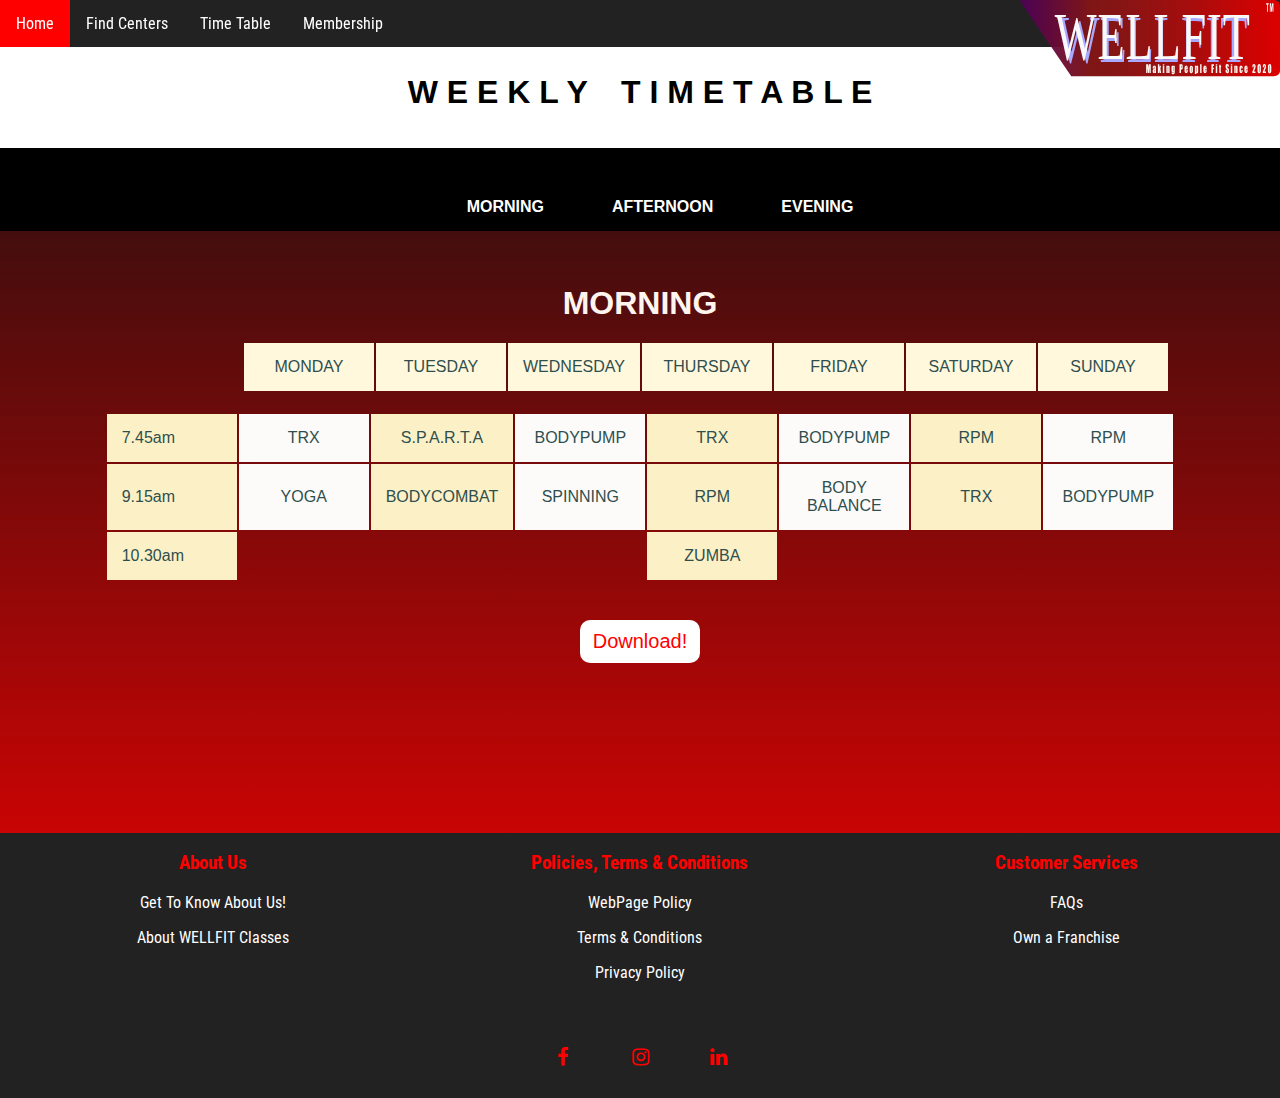
<file: gym_table.html>
<!DOCTYPE html>
<html lang="en">

<head>
    <link rel="shortcut icon" type="image/x-icon" href="dumbbell (2).ico" />
    <link rel="stylesheet" href="css\main_index2.css">
    <link href="https://fonts.googleapis.com/css2?family=Roboto+Condensed&display=swap" rel="stylesheet">
    <link rel="stylesheet" href="https://cdnjs.cloudflare.com/ajax/libs/font-awesome/4.7.0/css/font-awesome.min.css">
    <meta charset="UTF-8">
    <meta name="viewport" content="width=device-width, initial-scale=1.0">
    <meta http-equiv="X-UA-Compatible" content="ie=edge">
    <link rel="stylesheet" href="css/ttable.css">

    <title>WellFit</title>
    <style>
        .spaces {
            height: 3cm;
        }
        
        .paragraph {
            position: absolute;
            left: 50%;
            top: 95%;
            transform: translate(-50%, -50%);
            width: 60%;
            height: auto;
            background-color: white;
            color: grey;
            text-align: center;
            padding: 40px
        }
        
        @media screen and (max-width:1200px) {
            .paragraph {
                margin-top: 350px;
                width: 95%;
            }
            .spaces {
                height: 25cm;
            }
        }
        
        .facebook,
        .instagram,
        .fa {
            font-size: 20px;
        }
        .fa {
            font-size: 20px;
        }
        @media screen and (max-width: 1000px){
            .title{
                height:25%;
            }
        }
    </style>
</head>

<body class="body">
    <div class="z">

        <br>
        <br>
      <center><b>W E E K L Y &ensp; T I M E T A B L E</b> </center>
     <br>
    
    
      </div>
      <div class="y">
        <br>
    <center>
      <ul>
        
       <li> <button class="button" onclick="func(1);"><b>MORNING</b> </button></li>
        <li><button class="button" onclick="func(2);"> <b>AFTERNOON</b> </button></li>
        <li><button class="button" onclick="func(3);"><b>EVENING</b> </button></li>
        </ul>
    </center>
        </div>
      <center>
       <div class="mytable"  align="center">
          
          <br><br>
      <center><b><font style="color:seashell;font-size: xx-large;font-family: 'Franklin Gothic Medium', 'Arial Narrow', Arial, sans-serif;">MORNING</font></b></center>
            <br>
          <table class="x"  style="table-layout: fixed;" border="0" cellspacing="2" cellpadding="15" align="center">
                    <tr>
                        <td  style="background-color:unset;border-block:none;"></td>
                        <td  align="center">MONDAY</td>
                        <td  align="center">TUESDAY</td>
                        <td  align="center">WEDNESDAY</td>
                        <td  align="center">THURSDAY</td>
                        <td  align="center">FRIDAY</td>
                        <td  align="center">SATURDAY</td>
                        <td  align="center">SUNDAY</td>
                       
                       </tr>
                 </table>
                 <br>
        <table class="w" border="0" cellspacing="2" cellpadding="15" align="center">
          <tr>
              <td style="font-family:Impact, Haettenschweiler, 'Arial Narrow Bold', sans-serif;">7.45am</td>
              <td align="center">TRX</td>
              <td align="center">S.P.A.R.T.A</td>
              <td  align="center">BODYPUMP</td>
              <td align="center">TRX</td>
              <td align="center">BODYPUMP</td>
              <td align="center">RPM</td>
              <td align="center">RPM</td>
              
          </tr>
          <tr>
              <td style="font-family:Impact, Haettenschweiler, 'Arial Narrow Bold', sans-serif;">9.15am</td>
              <td align="center">YOGA</td>
              <td align="center">BODYCOMBAT</td>
              <td align="center">SPINNING</td>
              <td align="center">RPM</td>
              <td align="center">BODY BALANCE</td>
              <td align="center">TRX</td>
                <td align="center">BODYPUMP</td>   
            
             </tr>
             
             <tr>
              <td style="font-family:Impact, Haettenschweiler, 'Arial Narrow Bold', sans-serif;">10.30am</td>
              <td style="background-color:unset;"></td>
              <td style="background-color:unset;"></td>
              <td style="background-color:unset;"></td>
              <td align="center">ZUMBA</td>
              <td style="background-color:unset;"></td>
              <td style="background-color:unset;"></td>
              <td style="background-color:unset;"></td>
             </tr>
            
      </table>
      <br>
      <br>
      <a href="downloads/morning.png"  download="morning_session"> 
        <button class="download" >Download!</button> 
    </a> 
        </div>
     
      </center>
            <br>
            <center>
            <div class="mytable"> 
               
      
                <br>
                <center><b><font style="color:seashell;font-size: xx-large;font-family: 'Franklin Gothic Medium', 'Arial Narrow', Arial, sans-serif;">AFTERNOON</font></b></center>
                  <br> 
                <table class="x"  style="table-layout: fixed;" border="0" cellspacing="2" cellpadding="15" align="center">
                            <tr>
                                <td  style="background-color:unset;border-block:none;"></td>
                                <td  align="center">MONDAY</td>
                                <td  align="center">TUESDAY</td>
                                <td  align="center">WEDNESDAY</td>
                                <td  align="center">THURSDAY</td>
                                <td  align="center">FRIDAY</td>
                                <td  align="center">SATURDAY</td>
                                <td  align="center">SUNDAY</td>
                               
                               </tr>
                         </table>
                         <br>
           <table id="table2" class="w" border="0" cellspacing="2" cellpadding="15" align="center">
                <tr>
                    <td style="font-family:Impact, Haettenschweiler, 'Arial Narrow Bold', sans-serif;">12.30pm</td>
                    <td align="center">YOGA</td>
                    <td align="center">YOGA</td>
                    <td  align="center">BODYPUMP</td>
                    <td align="center">TRX</td>
                    <td align="center">BODYPUMP</td>
                    <td align="center">DANCEMIX</td>
                    <td align="center">RPM</td>
                    
                   </tr>
                   <tr>
                    <td style="font-family:Impact, Haettenschweiler, 'Arial Narrow Bold', sans-serif;">3.00pm</td>
                    <td align="center">RPM</td>
                    <td align="center">SGT</td>
                    <td align="center">ZUMBA</td>
                    <td align="center">BODYCOMBAT</td>
                    <td align="center">DANCE MIX</td>
                        <td style="background-color:unset;"></td>
                    <td style="background-color:unset;"></td>
                   </tr>
                  
                  
            </table>
            <br>
            <br>
            <a href="downloads/afternoon.png"  download="afternoon_session"> 
              <button class="download" >Download!</button> 
          </a> 
           </div>
           </center>
    
           <center>
           <div class="mytable">
             
              <br>
             <center><b><font style="color:seashell;font-size: xx-large;font-family: 'Franklin Gothic Medium', 'Arial Narrow', Arial, sans-serif;">EVENING</font></b></center>
             <br>
                <table class="x"  style="table-layout: fixed;" border="0" cellspacing="2" cellpadding="15" align="center">
                        <tr>
                            <td  style="background-color:unset;border-block:none;"></td>
                            <td  align="center">MONDAY</td>
                            <td  align="center">TUESDAY</td>
                            <td  align="center">WEDNESDAY</td>
                            <td  align="center">THURSDAY</td>
                            <td  align="center">FRIDAY</td>
                            <td  align="center">SATURDAY</td>
                            <td  align="center">SUNDAY</td>
                           
                           </tr>
                     </table>
                     <br>
                <table id="table3" class="w" border="0" cellspacing="2" cellpadding="15" align="center" >
                    <tr>
                        <td style="font-family:Impact, Haettenschweiler, 'Arial Narrow Bold', sans-serif;">5.30pm</td>
                        <td align="center">TRX</td>
                        <td align="center">BODYBALANCE</td>
                        <td  align="center">S.P.A.R.T.A</td>
                        <td align="center">BODYCOMBAT</td>
                        <td align="center">BODYPUMP</td>
                        <td align="center">BODYPUMP</td>
                        <td align="center">SPINNING</td>
                        
                       </tr>
                       <tr>
                        <td style="font-family:Impact, Haettenschweiler, 'Arial Narrow Bold', sans-serif;">6.30pm</td>
                        <td align="center">YOGA</td>
                        <td align="center">BODYPUMP</td>
                        <td align="center">MUAY THAI</td>
                        <td align="center">TRX</td>
                        <td align="center">YOGA</td>
                        <td align="center">BODYCOMBAT</td>
                        <td style="background-color:unset;"></td>
                      
                       </tr>
                       <tr>
                        <td style="font-family:Impact, Haettenschweiler, 'Arial Narrow Bold', sans-serif;">7.30pm</td>
                        <td align="center">SPINNING</td>
                        <td align="center">DANCEMIX</td>
                        <td align="center">RPM</td>
                        <td align="center">RPM</td>
                        <td align="center">SGT-FIT</td>
                        <td style="background-color:unset;"></td>
                        <td style="background-color:unset;"></td>
                       </tr>
                       <tr>
                          <td style="font-family:Impact, Haettenschweiler, 'Arial Narrow Bold', sans-serif;">8.30pm</td>
                          <td align="center">BODYCOMBAT</td>
                          <td align="center">SPINNING</td>
                          <td align="center">YOGA</td>
                          <td align="center">DANCE MIX</td>
                          <td align="center">SPINNING</td>
                          <td style="background-color:unset;"></td>
                          <td style="background-color:unset;"></td>
                         </tr>
                       <tr>
                        <td style="font-family:Impact, Haettenschweiler, 'Arial Narrow Bold', sans-serif;">9.30pm</td>
                        <td style="background-color:unset;"></td>
                        <td style="background-color:unset;"></td>
                        <td style="background-color:unset;"></td>
                        <td align="center">SPINNING</td>
                        <td align="center">ZUMBA</td>
                        <td style="background-color:unset;"></td>
                        <td style="background-color:unset;"></td>
                       </tr>
                      
                </table>
                <br>
                <br>
                <a href="downloads/evening.png"  download="evening_session"> 
                  <button class="download" >Download!</button> 
              </a> 
                </div>
                </center>
               
               
    <div class="spaces"></div>

    <br>
    <div class="title">
        <div style="float: right;"><a href="index.html" style="border: none; padding:0"; margin:0; id="logo"><svg width="260px" id="Layer_1" data-name="Layer 1" xmlns="http://www.w3.org/2000/svg" xmlns:xlink="http://www.w3.org/1999/xlink" viewBox="0 0 210.3 63.56"><defs><style>.cls-1{fill:url(#linear-gradient);}.cls-2,.cls-3{font-size:55.2px;font-family:Broadway;}.cls-2{fill:#a9a9ff;}.cls-3{fill:#f9f9f9;letter-spacing:0.02em;}.cls-4{fill:#fcfbfa;}.cls-5{fill:#fff8f3;}</style><linearGradient id="linear-gradient" x1="132.31" y1="140.35" x2="342.61" y2="140.35" gradientUnits="userSpaceOnUse"><stop offset="0.02" stop-color="#540055" stop-opacity="0.9"/><stop offset="0.27" stop-color="#7f1616"/><stop offset="0.4" stop-color="#881414"/><stop offset="0.62" stop-color="#a20e0e"/><stop offset="0.89" stop-color="#cb0404"/><stop offset="1" stop-color="#d00"/></linearGradient></defs><title>logo4</title><path class="cls-1" d="M132.31,110.37a5.53,5.53,0,0,1,3-.84H337.68c2.72,0,4.93,1.86,4.93,4.15V167c0,2.29-2.21,4.15-4.93,4.15H173.77" transform="translate(-132.31 -109.53)"/><text x="-132.31" y="-109.53"/><text class="cls-2" transform="translate(30.53 49.86) scale(0.65 1)">WELLFIT</text><text class="cls-3" transform="translate(28.18 48) scale(0.65 1)">WELLFIT</text><path class="cls-4" d="M332.09,113.21h-.71v-1h2.1v1h-.71V119h-.68Z" transform="translate(-132.31 -109.53)"/><path class="cls-4" d="M336.68,116.49c0-1.15,0-2.58,0-3.35h0c-.1,1.17-.34,3.9-.53,5.86h-.64c-.14-1.76-.39-4.64-.49-5.87h0c0,.79,0,2.31,0,3.47V119h-.62v-6.75h1c.17,1.71.34,3.64.4,4.58h0c.07-1,.31-3,.49-4.58h1V119h-.64Z" transform="translate(-132.31 -109.53)"/><path class="cls-5" d="M238.1,161.46v7.12H237v-4.8l-.42,4.8h-.75l-.44-4.69v4.69h-1.05v-7.12h1.56c0,.43.09.94.14,1.52l.17,1.81.28-3.33Z" transform="translate(-132.31 -109.53)"/><path class="cls-5" d="M240.76,165h-1.09v-.39a4.07,4.07,0,0,1,.1-1.05,1.47,1.47,0,0,1,.41-.65,1.33,1.33,0,0,1,1.68,0,1.35,1.35,0,0,1,.36.78,18.86,18.86,0,0,1,.06,1.91v2.93h-1.13v-.52a1.17,1.17,0,0,1-.27.47.57.57,0,0,1-.4.15.75.75,0,0,1-.56-.26,1.72,1.72,0,0,1-.25-1.14v-.48a2,2,0,0,1,.14-.89,1.87,1.87,0,0,1,.66-.56c.38-.22.59-.38.61-.46a1.69,1.69,0,0,0,0-.48,2.57,2.57,0,0,0,0-.6c0-.09-.08-.14-.15-.14a.13.13,0,0,0-.14.12,3.5,3.5,0,0,0,0,.61Zm.36.8a1.28,1.28,0,0,0-.32.52,3.17,3.17,0,0,0,0,.61,2.37,2.37,0,0,0,0,.58.14.14,0,0,0,.15.13.13.13,0,0,0,.14-.1,2.76,2.76,0,0,0,0-.54Z" transform="translate(-132.31 -109.53)"/><path class="cls-5" d="M246.35,162.75l-.47,2.32.61,3.51h-1.12L245,166v2.54h-1.16v-7.12H245v3l.36-1.7Z" transform="translate(-132.31 -109.53)"/><path class="cls-5" d="M249,161.46v.93h-1.19v-.93Zm0,1.29v5.83h-1.19v-5.83Z" transform="translate(-132.31 -109.53)"/><path class="cls-5" d="M251.79,162.75l0,.54a1.33,1.33,0,0,1,.31-.49.65.65,0,0,1,.42-.16.61.61,0,0,1,.49.22,1.12,1.12,0,0,1,.24.54,6.84,6.84,0,0,1,.06,1.09v4.09h-1.16v-4a4.8,4.8,0,0,0,0-.73c0-.09-.06-.14-.14-.14s-.14.06-.16.16a6.07,6.07,0,0,0,0,.81v3.94h-1.16v-5.83Z" transform="translate(-132.31 -109.53)"/><path class="cls-5" d="M257.49,162.75v4.49c0,.6,0,1,0,1.17a1.53,1.53,0,0,1-.19.57,1.17,1.17,0,0,1-.46.45,1.67,1.67,0,0,1-.75.15,1.32,1.32,0,0,1-.89-.28,1.52,1.52,0,0,1-.35-1.13H256c0,.25.06.38.18.38a.17.17,0,0,0,.18-.12,2.24,2.24,0,0,0,0-.49v-.44a1.33,1.33,0,0,1-.32.31.62.62,0,0,1-.34.11.73.73,0,0,1-.52-.2,1,1,0,0,1-.27-.51,4,4,0,0,1-.08-.89V164.2A2.65,2.65,0,0,1,255,163a.63.63,0,0,1,.59-.37.65.65,0,0,1,.4.14,1.27,1.27,0,0,1,.32.41l.08-.44Zm-1.16,1.54a2.66,2.66,0,0,0,0-.51.14.14,0,0,0-.14-.11c-.06,0-.11.05-.14.13a2.31,2.31,0,0,0,0,.49v2a2.59,2.59,0,0,0,0,.51.14.14,0,0,0,.13.12c.08,0,.13,0,.15-.14a2.88,2.88,0,0,0,0-.64Z" transform="translate(-132.31 -109.53)"/><path class="cls-5" d="M261.32,161.46h1.21a1.91,1.91,0,0,1,.76.12.86.86,0,0,1,.4.35,1.43,1.43,0,0,1,.18.54,7.54,7.54,0,0,1,.05,1v.62a3.93,3.93,0,0,1-.09,1,.9.9,0,0,1-.34.48,1.13,1.13,0,0,1-.64.16h-.33v2.87h-1.2Zm1.2,1.22v1.81h.09a.23.23,0,0,0,.23-.13,1.19,1.19,0,0,0,.07-.52v-.58a1,1,0,0,0-.08-.48A.36.36,0,0,0,262.52,162.68Z" transform="translate(-132.31 -109.53)"/><path class="cls-5" d="M268,165.77h-1.5V167a2.66,2.66,0,0,0,0,.51.16.16,0,0,0,.15.11c.09,0,.14-.05.17-.15a2.41,2.41,0,0,0,.05-.59v-.77H268v.44a5.71,5.71,0,0,1,0,.83,2.16,2.16,0,0,1-.21.62,1.19,1.19,0,0,1-.41.49,1.14,1.14,0,0,1-.63.16,1.28,1.28,0,0,1-.65-.16,1.21,1.21,0,0,1-.43-.44,1.89,1.89,0,0,1-.22-.63,6.17,6.17,0,0,1-.06-1v-1.7a4.37,4.37,0,0,1,.13-1.21,1.25,1.25,0,0,1,.45-.67,1.08,1.08,0,0,1,.7-.24,1.14,1.14,0,0,1,.8.29,1.46,1.46,0,0,1,.45.75A5.45,5.45,0,0,1,268,165Zm-1.16-1v-.43a3,3,0,0,0,0-.58c0-.09-.06-.14-.13-.14a.13.13,0,0,0-.14.12,3.28,3.28,0,0,0,0,.6v.43Z" transform="translate(-132.31 -109.53)"/><path class="cls-5" d="M272.2,164.8v1.42a10.35,10.35,0,0,1-.05,1.16,2.26,2.26,0,0,1-.22.68,1.12,1.12,0,0,1-.44.47,1.23,1.23,0,0,1-.61.15,1.45,1.45,0,0,1-.65-.13.86.86,0,0,1-.41-.39,1.8,1.8,0,0,1-.21-.63,6.19,6.19,0,0,1-.07-1.11v-1.5a5.28,5.28,0,0,1,.12-1.27,1.39,1.39,0,0,1,.41-.73,1.05,1.05,0,0,1,.76-.28,1.2,1.2,0,0,1,1.1.64,2.19,2.19,0,0,1,.21.59A5.28,5.28,0,0,1,272.2,164.8Zm-1.16-.44a3.17,3.17,0,0,0,0-.57.14.14,0,0,0-.14-.12c-.07,0-.11,0-.13.12a2.22,2.22,0,0,0,0,.57V167a2.13,2.13,0,0,0,0,.54c0,.08.06.12.13.12s.11,0,.14-.11a2.48,2.48,0,0,0,0-.49Z" transform="translate(-132.31 -109.53)"/><path class="cls-5" d="M274.93,162.75l0,.51a1.34,1.34,0,0,1,.34-.46.6.6,0,0,1,.87.06,1,1,0,0,1,.25.52,7,7,0,0,1,.05,1v2.46a7.36,7.36,0,0,1-.06,1.13,1.06,1.06,0,0,1-.26.53.58.58,0,0,1-.46.2.6.6,0,0,1-.39-.15,1.23,1.23,0,0,1-.34-.46v1.34h-1.16v-6.66Zm.33,1.69a3.86,3.86,0,0,0,0-.65.13.13,0,0,0-.14-.12c-.08,0-.13.05-.15.14a3.8,3.8,0,0,0,0,.63v2.42a4.19,4.19,0,0,0,0,.66c0,.09.08.13.15.13a.13.13,0,0,0,.14-.12,3.37,3.37,0,0,0,0-.59Z" transform="translate(-132.31 -109.53)"/><path class="cls-5" d="M279.16,161.46v7.12H278v-7.12Z" transform="translate(-132.31 -109.53)"/><path class="cls-5" d="M283.38,165.77h-1.5V167a1.86,1.86,0,0,0,0,.51.14.14,0,0,0,.14.11.16.16,0,0,0,.17-.15,2.41,2.41,0,0,0,0-.59v-.77h1.1v.44a5.71,5.71,0,0,1-.05.83,2.16,2.16,0,0,1-.21.62,1.12,1.12,0,0,1-.41.49,1.14,1.14,0,0,1-.63.16,1.28,1.28,0,0,1-.65-.16,1.21,1.21,0,0,1-.43-.44,1.89,1.89,0,0,1-.22-.63,6.17,6.17,0,0,1-.06-1v-1.7a4.37,4.37,0,0,1,.13-1.21,1.25,1.25,0,0,1,.45-.67,1.1,1.1,0,0,1,.7-.24,1.14,1.14,0,0,1,.8.29,1.46,1.46,0,0,1,.45.75,5.45,5.45,0,0,1,.13,1.31Zm-1.16-1v-.43a2.31,2.31,0,0,0,0-.58c0-.09-.06-.14-.12-.14a.14.14,0,0,0-.15.12,3.28,3.28,0,0,0,0,.6v.43Z" transform="translate(-132.31 -109.53)"/><path class="cls-5" d="M287.17,161.46h2v1.43h-.83v1.35h.74v1.35h-.74v3h-1.21Z" transform="translate(-132.31 -109.53)"/><path class="cls-5" d="M291.84,161.46v.93h-1.19v-.93Zm0,1.29v5.83h-1.19v-5.83Z" transform="translate(-132.31 -109.53)"/><path class="cls-5" d="M294.65,162v.92H295v.92h-.31v3.12a2.22,2.22,0,0,0,0,.64c0,.05.13.07.32.07v.94h-.47a2.35,2.35,0,0,1-.56-.05.58.58,0,0,1-.3-.23.9.9,0,0,1-.16-.42q0-.24,0-1.11v-3h-.25v-.92h.25V162Z" transform="translate(-132.31 -109.53)"/><path class="cls-5" d="M301.19,163.62h-1.12v-.53a2,2,0,0,0,0-.47.15.15,0,0,0-.15-.1.17.17,0,0,0-.16.14,1,1,0,0,0-.06.41,1.82,1.82,0,0,0,.06.54,1.19,1.19,0,0,0,.35.43,4.38,4.38,0,0,1,1,1.2,4,4,0,0,1,.21,1.52,3.81,3.81,0,0,1-.12,1.12,1.13,1.13,0,0,1-.44.6,1.25,1.25,0,0,1-.78.25,1.27,1.27,0,0,1-.82-.28,1.31,1.31,0,0,1-.45-.72,5.49,5.49,0,0,1-.11-1.23V166h1.12v.87a1.73,1.73,0,0,0,.05.51.16.16,0,0,0,.17.11.17.17,0,0,0,.17-.14,1.19,1.19,0,0,0,.06-.43,1.84,1.84,0,0,0-.11-.82,3.66,3.66,0,0,0-.56-.65,6.28,6.28,0,0,1-.6-.66,1.68,1.68,0,0,1-.24-.57,4,4,0,0,1-.1-.94,3.79,3.79,0,0,1,.14-1.19,1.2,1.2,0,0,1,.44-.59,1.26,1.26,0,0,1,.73-.21,1.3,1.3,0,0,1,.8.23,1.08,1.08,0,0,1,.44.58,4.77,4.77,0,0,1,.11,1.21Z" transform="translate(-132.31 -109.53)"/><path class="cls-5" d="M304,161.46v.93h-1.19v-.93Zm0,1.29v5.83h-1.19v-5.83Z" transform="translate(-132.31 -109.53)"/><path class="cls-5" d="M306.77,162.75l0,.54a1.21,1.21,0,0,1,.3-.49.69.69,0,0,1,.42-.16.6.6,0,0,1,.49.22,1,1,0,0,1,.25.54,8.82,8.82,0,0,1,.05,1.09v4.09H307.1v-4c0-.4,0-.65,0-.73s-.07-.14-.15-.14-.13.06-.15.16a6.07,6.07,0,0,0,0,.81v3.94h-1.16v-5.83Z" transform="translate(-132.31 -109.53)"/><path class="cls-5" d="M312.39,165H311.3v-.67a1.69,1.69,0,0,0,0-.48c0-.08-.07-.13-.13-.13a.14.14,0,0,0-.14.11,2.53,2.53,0,0,0,0,.5V167a1.45,1.45,0,0,0,.05.47q0,.15.15.15c.08,0,.13-.05.16-.16a2.84,2.84,0,0,0,0-.62v-.69h1q0,.7,0,1a2.42,2.42,0,0,1-.19.71,1.31,1.31,0,0,1-.43.56,1.08,1.08,0,0,1-.64.18,1.13,1.13,0,0,1-.78-.25,1.4,1.4,0,0,1-.4-.72,5.58,5.58,0,0,1-.12-1.32v-1.66a4.59,4.59,0,0,1,.1-1.12,1.36,1.36,0,0,1,.41-.67,1.08,1.08,0,0,1,.77-.3,1.1,1.1,0,0,1,.78.3,1.49,1.49,0,0,1,.43.74A5.94,5.94,0,0,1,312.39,165Z" transform="translate(-132.31 -109.53)"/><path class="cls-5" d="M316.53,165.77H315V167a1.86,1.86,0,0,0,0,.51.14.14,0,0,0,.14.11.18.18,0,0,0,.18-.15,2.58,2.58,0,0,0,0-.59v-.77h1.1v.44a6,6,0,0,1,0,.83,2.16,2.16,0,0,1-.21.62,1.26,1.26,0,0,1-.41.49,1.14,1.14,0,0,1-.63.16,1.25,1.25,0,0,1-.65-.16,1.24,1.24,0,0,1-.44-.44,2.13,2.13,0,0,1-.21-.63,6.17,6.17,0,0,1-.06-1v-1.7a4.37,4.37,0,0,1,.13-1.21,1.3,1.3,0,0,1,.44-.67,1.13,1.13,0,0,1,.71-.24,1.16,1.16,0,0,1,.8.29,1.45,1.45,0,0,1,.44.75,5,5,0,0,1,.13,1.31Zm-1.16-1v-.43a3.31,3.31,0,0,0,0-.58c0-.09-.06-.14-.13-.14a.14.14,0,0,0-.15.12,3.28,3.28,0,0,0,0,.6v.43Z" transform="translate(-132.31 -109.53)"/><path class="cls-5" d="M322.79,167.37v1.21h-2.55v-1c.76-1.89,1.2-3.06,1.35-3.51a3.82,3.82,0,0,0,.21-1.05,1.12,1.12,0,0,0-.06-.43.22.22,0,0,0-.2-.15c-.09,0-.15.06-.2.16a2.16,2.16,0,0,0-.06.63v.68h-1v-.26a8,8,0,0,1,0-.95,2.2,2.2,0,0,1,.2-.68,1.15,1.15,0,0,1,.41-.5,1.08,1.08,0,0,1,.6-.17,1.19,1.19,0,0,1,1.05.52,2.39,2.39,0,0,1,.35,1.33,4.32,4.32,0,0,1-.2,1.29,30,30,0,0,1-1.17,2.9Z" transform="translate(-132.31 -109.53)"/><path class="cls-5" d="M327.14,163.87v2.38a10.3,10.3,0,0,1-.05,1.17,2,2,0,0,1-.24.69,1.18,1.18,0,0,1-.44.47,1.2,1.2,0,0,1-.57.14,1.44,1.44,0,0,1-.69-.15,1.09,1.09,0,0,1-.44-.46,2.59,2.59,0,0,1-.23-.66,6.73,6.73,0,0,1-.07-1.09v-2.49a7.36,7.36,0,0,1,.11-1.46,1.5,1.5,0,0,1,.44-.79,1.19,1.19,0,0,1,.8-.29,1.23,1.23,0,0,1,.68.2,1.34,1.34,0,0,1,.45.5,2.31,2.31,0,0,1,.2.66A8.61,8.61,0,0,1,327.14,163.87Zm-1.15-.6a4.16,4.16,0,0,0,0-.7.16.16,0,0,0-.17-.15.18.18,0,0,0-.17.15,3.39,3.39,0,0,0,0,.7v3.48a3.42,3.42,0,0,0,0,.74.16.16,0,0,0,.17.13.18.18,0,0,0,.17-.15,4,4,0,0,0,0-.67Z" transform="translate(-132.31 -109.53)"/><path class="cls-5" d="M331.23,167.37v1.21h-2.55v-1c.76-1.89,1.2-3.06,1.35-3.51a3.82,3.82,0,0,0,.21-1.05,1.12,1.12,0,0,0-.06-.43.22.22,0,0,0-.2-.15c-.09,0-.15.06-.2.16a2.16,2.16,0,0,0-.06.63v.68h-1v-.26a8,8,0,0,1,0-.95,2.2,2.2,0,0,1,.2-.68,1.15,1.15,0,0,1,.41-.5,1.08,1.08,0,0,1,.6-.17,1.19,1.19,0,0,1,1.05.52,2.39,2.39,0,0,1,.35,1.33,4.32,4.32,0,0,1-.2,1.29,30,30,0,0,1-1.17,2.9Z" transform="translate(-132.31 -109.53)"/><path class="cls-5" d="M335.58,163.87v2.38a10.3,10.3,0,0,1-.05,1.17,2,2,0,0,1-.24.69,1.18,1.18,0,0,1-.44.47,1.2,1.2,0,0,1-.57.14,1.47,1.47,0,0,1-.69-.15,1.09,1.09,0,0,1-.44-.46,2.59,2.59,0,0,1-.23-.66,6.73,6.73,0,0,1-.07-1.09v-2.49a7.36,7.36,0,0,1,.11-1.46,1.5,1.5,0,0,1,.44-.79,1.19,1.19,0,0,1,.8-.29,1.23,1.23,0,0,1,.68.2,1.34,1.34,0,0,1,.45.5,2,2,0,0,1,.2.66A8.61,8.61,0,0,1,335.58,163.87Zm-1.15-.6a4.16,4.16,0,0,0,0-.7.16.16,0,0,0-.17-.15.18.18,0,0,0-.17.15,3.39,3.39,0,0,0,0,.7v3.48a3.42,3.42,0,0,0,0,.74.16.16,0,0,0,.17.13.18.18,0,0,0,.17-.15,4,4,0,0,0,0-.67Z" transform="translate(-132.31 -109.53)"/></svg></a></div>
        <ul>
            <li><a href="index.html">Home</a></li>
            <li><a href="google_maps_api.html">Find Centers</a></li>
            <li><a href="gym_table.html">Time Table</a></li>
            <li><a href="membership.html">Membership</a></li>
            </div>
            </li>
        </ul>
    </div>

    <br>
    <div class="bottom">
        <div class="bottom_content_wrap">
            <div class="bottom_content">
                <h3>About Us</h3>
                <p><a href="about.html" style="color:white;">Get To Know About Us!</a></p>
                <p><a href="gym_about.html" style="color:white;">About WELLFIT Classes</a></p>
            </div>
    
            <div class="bottom_content">
                <h3>Policies, Terms & Conditions</h3>
                <p><a href="webpage-policy.html" style="color:white;">WebPage Policy</a></p>
                <p><a href="terms_and_conditions.html" style="color:white;">Terms & Conditions</a></p>
                <p><a href="privacy-policy.html" style="color:white;">Privacy Policy</a></p>
            </div>
    
            <div class="bottom_content">
                <h3>Customer Services</h3>
                <p><a href="faqs.html" style="color:white;">FAQs</a></p>
                <p><a href="final.html" style="color:white;">Own a Franchise</a></p>
            </div>
        </div>
            <a class="fa fa-facebook" href="https://www.fb.com"></a>
            <a class="fa fa-instagram" href="https://www.instagram.com"></a>
            <a class="fa fa-linkedin" href="https://www.linkedin.com"></a>
        
    </div>
    <script>
            func(1);
    
            function func(a) {
    
                x = document.getElementsByClassName("mytable");
                if (a == 1) {
                    x[0].style.display = "table";
                    x[1].style.display = "none";
                    x[2].style.display = "none";
                } else if (a == 2) {
                    x[0].style.display = "none";
                    x[1].style.display = "table";
                    x[2].style.display = "none";
                } else if (a == 3) {
                    x[0].style.display = "none";
                    x[1].style.display = "none";
                    x[2].style.display = "table";
                }
            }
            
        </script>
        
</body>

</html>
</file>
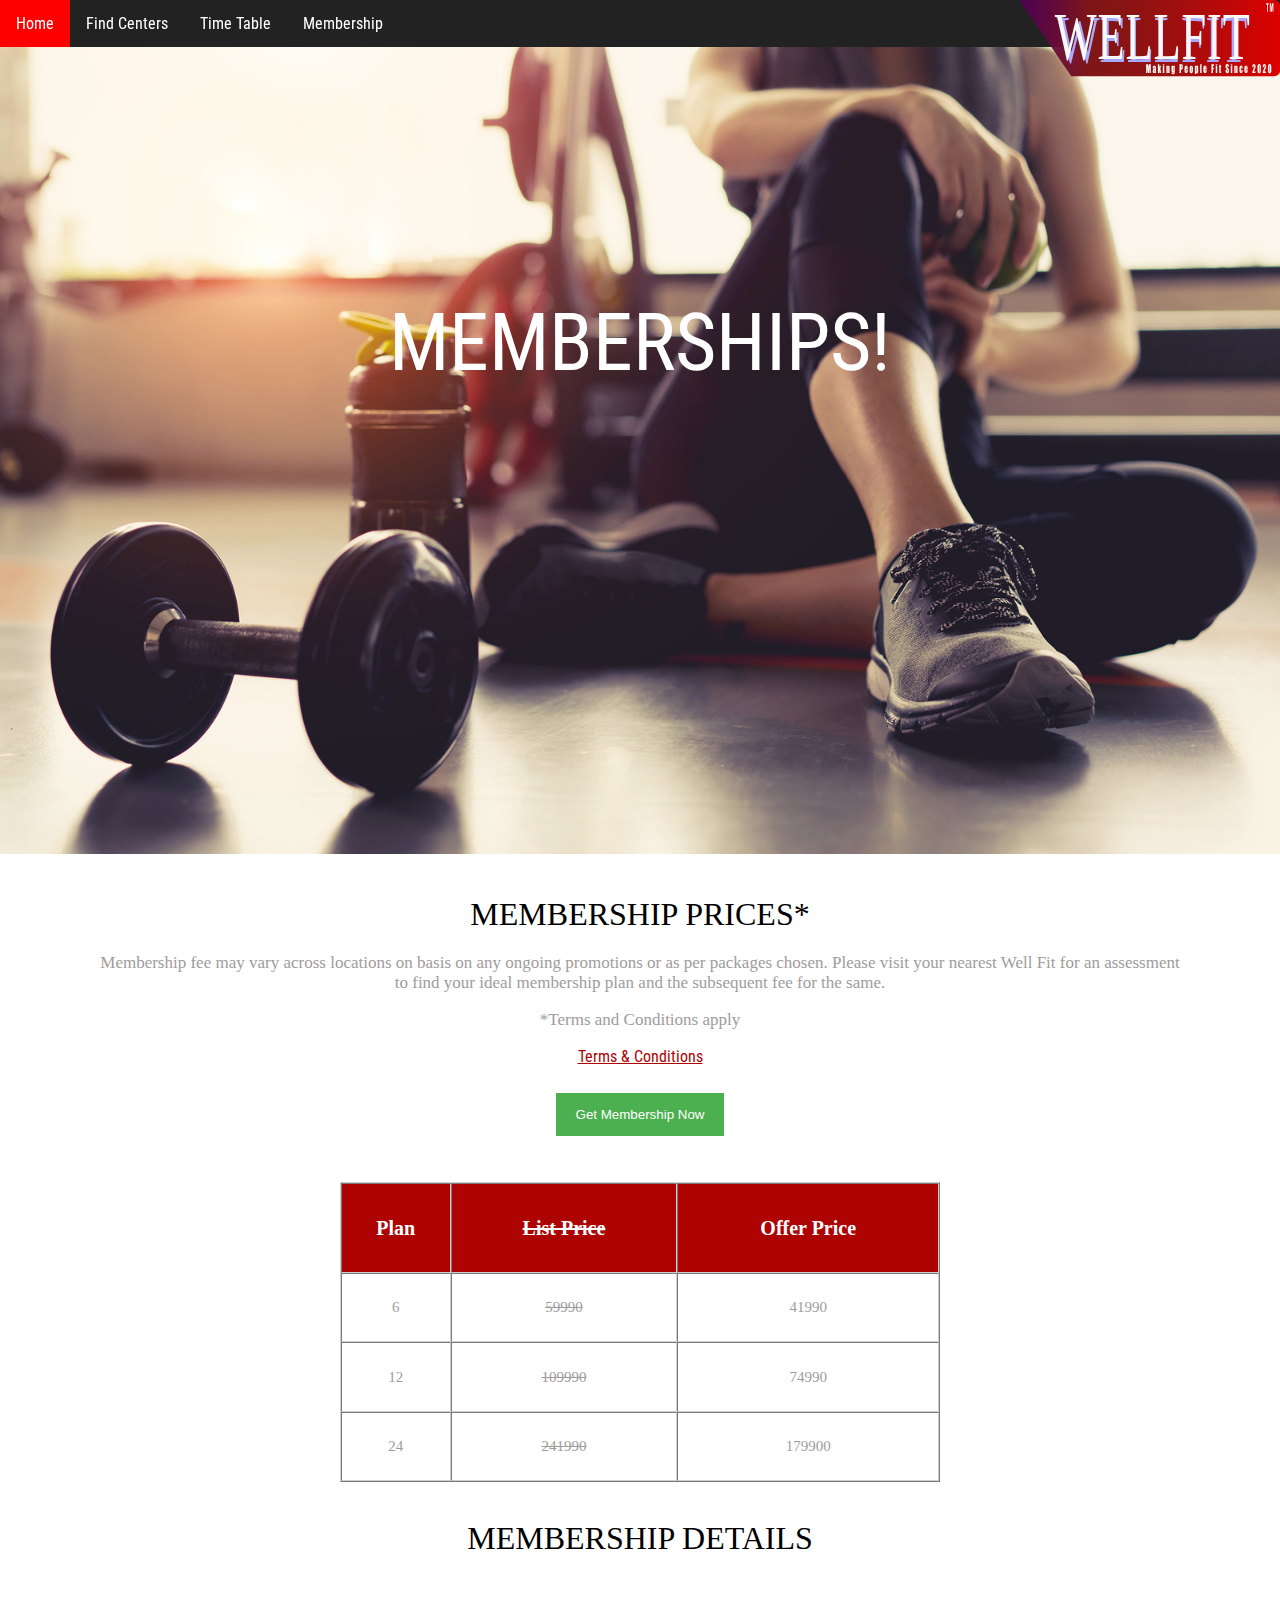
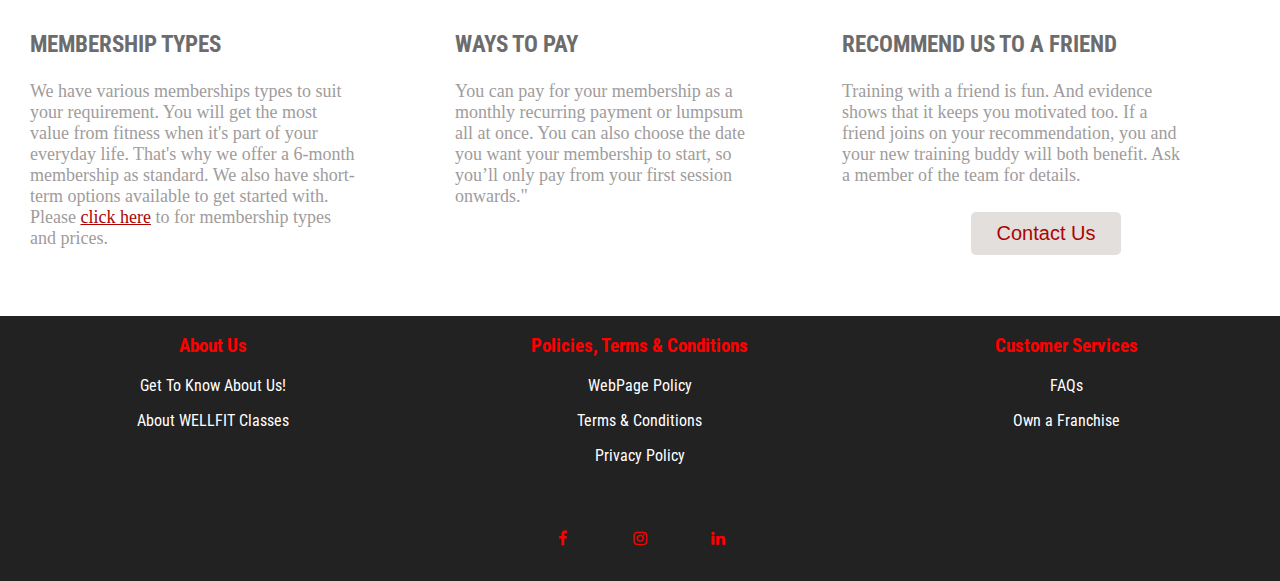
<file: membership.html>
<!DOCTYPE html>
<html>
<head>  
  <link rel="shortcut icon" type="image/x-icon" href="dumbbell (2).ico" />
        <link rel="stylesheet" href="css\membership.css">
        <link rel="stylesheet" href="css\main_index.css">
        <link href="https://fonts.googleapis.com/css2?family=Roboto+Condensed&display=swap" rel="stylesheet">
        <link rel="stylesheet" href="https://cdnjs.cloudflare.com/ajax/libs/font-awesome/4.7.0/css/font-awesome.min.css">
        <title>WellFit</title>
        <style>
            body{
            font-family: 'Roboto Condensed', sans-serif;
            margin: 0;
            }
            input[type=text], input[type=password] {
            width: 100%;
            padding: 12px 20px;
            margin: 8px 0;
            display: inline-block;
            border: 1px solid #ccc;
            box-sizing: border-box;
          }
          
          /* Set a style for all buttons */
          button {
            background-color: #4CAF50;
            color: white;
            padding: 14px 20px;
            margin: 8px 0;
            border: none;
            cursor: pointer;
            width: 100%;
          }
          
          button:hover {
            opacity: 0.8;
          }
          
        
          .animate {
            -webkit-animation: animatezoom 0.6s;
            animation: animatezoom 0.6s
          }
          
          @-webkit-keyframes animatezoom {
            from {-webkit-transform: scale(0)} 
            to {-webkit-transform: scale(1)}
          }
            
          @keyframes animatezoom {
            from {transform: scale(0)} 
            to {transform: scale(1)}
          }
          
          /* Change styles for span and cancel button on extra small screens */
          @media screen and (max-width: 300px) {
            span.psw {
               display: block;
               float: none;
            }
            .cancelbtn {
               width: 100%;
            }
          }</style>
<body>
    <div style="position: relative; ">
      <img src="images/image5.jpg" width="100%">
      <div style="position: absolute; left:50%; top:40%; transform:translate(-50%,-50%); font-size:80px;  text-align:center; color:white">
          MEMBERSHIPS!
      </div>
    </div>
<br>
<br>   <center>           
            <h2  style="color: black;">Membership Prices*</h2>
            <p class="p">Membership fee may vary across locations on basis on any ongoing promotions or as per packages chosen. Please visit your nearest Well Fit for an assessment to find your ideal membership plan and the subsequent fee for the same.</p>
            <p class="p">*Terms and Conditions apply</p>
            <a href="terms_and_conditions.html">Terms & Conditions</a>
            <br>
            <br>
           <a href="membership_payment.html"><button style="width:auto;" class="buton">Get Membership Now</button></a>
        </center>

       
        <br>
        <br>
        <center>
        <table border="1" cellpadding="0" cellspacing="0" width="600px" height="300px">
                
                <tr>
                <th align="center">Plan</th>
                <th align="center"><span class="strike">List Price</span></th>
                <th align="center">Offer Price</th>
                </tr>
                <tr>
                <td align="center">6</td>
                <td align="center"><span class="strike">59990</span></td>
                <td align="center">41990</td>
                </tr>
                <tr>
                <td align="center">12</td>
                <td align="center"><span class="strike">109990</span></td>
                <td align="center">74990</td>
                </tr>
                <tr>
                <td align="center">24</td>
                <td align="center"><span class="strike">241990</span></td>
                <td align="center">179900</td>
                </tr>
                </table>
            </center>
            <br>
            <br>
            <center>           
                    <h2>MEMBERSHIP DETAILS</h2>
                    <div class="grid-container">
                    <div class="grid-item">
                    <h3 class="h3">Membership Types</h3>
                    <p class="p">We have various memberships types to suit your requirement. You will get the most value from fitness when it's part of your everyday life. That's why we offer a 6-month membership as standard. We also have short-term options available to get started with. Please <a href="#" >click here</a> to for membership types and prices.</p>
                    </div>
                    <div class="grid-item">
                    <h3 class="h3">Ways to pay</h3>
                    <p class="p">You can pay for your membership as a monthly recurring payment or lumpsum all at once. You can also choose the date you want your membership to start, so you’ll only pay from your first session onwards."</p>
                    </div>
                    <div class="grid-item">
                    <h3 class="h3">Recommend us to a friend</h3>
                    <p class="p">Training with a friend is fun. And evidence shows that it keeps you motivated too. If a friend joins on your recommendation, you and your new training buddy will both benefit. Ask a member of the team for details.</p>
                   <a href="faqs.html"><button class="button2" title="Contact Us">Contact Us</button></a>
                    </div>
                </div>
            </center>

           <div class="title">
                       <div style="float: right;"><a href="index.html" style="border: none; padding:0"; margin:0; id="logo"><svg width="260px" id="Layer_1" data-name="Layer 1" xmlns="http://www.w3.org/2000/svg" xmlns:xlink="http://www.w3.org/1999/xlink" viewBox="0 0 210.3 63.56"><defs><style>.cls-1{fill:url(#linear-gradient);}.cls-2,.cls-3{font-size:55.2px;font-family:Broadway;}.cls-2{fill:#a9a9ff;}.cls-3{fill:#f9f9f9;letter-spacing:0.02em;}.cls-4{fill:#fcfbfa;}.cls-5{fill:#fff8f3;}</style><linearGradient id="linear-gradient" x1="132.31" y1="140.35" x2="342.61" y2="140.35" gradientUnits="userSpaceOnUse"><stop offset="0.02" stop-color="#540055" stop-opacity="0.9"/><stop offset="0.27" stop-color="#7f1616"/><stop offset="0.4" stop-color="#881414"/><stop offset="0.62" stop-color="#a20e0e"/><stop offset="0.89" stop-color="#cb0404"/><stop offset="1" stop-color="#d00"/></linearGradient></defs><title>logo4</title><path class="cls-1" d="M132.31,110.37a5.53,5.53,0,0,1,3-.84H337.68c2.72,0,4.93,1.86,4.93,4.15V167c0,2.29-2.21,4.15-4.93,4.15H173.77" transform="translate(-132.31 -109.53)"/><text x="-132.31" y="-109.53"/><text class="cls-2" transform="translate(30.53 49.86) scale(0.65 1)">WELLFIT</text><text class="cls-3" transform="translate(28.18 48) scale(0.65 1)">WELLFIT</text><path class="cls-4" d="M332.09,113.21h-.71v-1h2.1v1h-.71V119h-.68Z" transform="translate(-132.31 -109.53)"/><path class="cls-4" d="M336.68,116.49c0-1.15,0-2.58,0-3.35h0c-.1,1.17-.34,3.9-.53,5.86h-.64c-.14-1.76-.39-4.64-.49-5.87h0c0,.79,0,2.31,0,3.47V119h-.62v-6.75h1c.17,1.71.34,3.64.4,4.58h0c.07-1,.31-3,.49-4.58h1V119h-.64Z" transform="translate(-132.31 -109.53)"/><path class="cls-5" d="M238.1,161.46v7.12H237v-4.8l-.42,4.8h-.75l-.44-4.69v4.69h-1.05v-7.12h1.56c0,.43.09.94.14,1.52l.17,1.81.28-3.33Z" transform="translate(-132.31 -109.53)"/><path class="cls-5" d="M240.76,165h-1.09v-.39a4.07,4.07,0,0,1,.1-1.05,1.47,1.47,0,0,1,.41-.65,1.33,1.33,0,0,1,1.68,0,1.35,1.35,0,0,1,.36.78,18.86,18.86,0,0,1,.06,1.91v2.93h-1.13v-.52a1.17,1.17,0,0,1-.27.47.57.57,0,0,1-.4.15.75.75,0,0,1-.56-.26,1.72,1.72,0,0,1-.25-1.14v-.48a2,2,0,0,1,.14-.89,1.87,1.87,0,0,1,.66-.56c.38-.22.59-.38.61-.46a1.69,1.69,0,0,0,0-.48,2.57,2.57,0,0,0,0-.6c0-.09-.08-.14-.15-.14a.13.13,0,0,0-.14.12,3.5,3.5,0,0,0,0,.61Zm.36.8a1.28,1.28,0,0,0-.32.52,3.17,3.17,0,0,0,0,.61,2.37,2.37,0,0,0,0,.58.14.14,0,0,0,.15.13.13.13,0,0,0,.14-.1,2.76,2.76,0,0,0,0-.54Z" transform="translate(-132.31 -109.53)"/><path class="cls-5" d="M246.35,162.75l-.47,2.32.61,3.51h-1.12L245,166v2.54h-1.16v-7.12H245v3l.36-1.7Z" transform="translate(-132.31 -109.53)"/><path class="cls-5" d="M249,161.46v.93h-1.19v-.93Zm0,1.29v5.83h-1.19v-5.83Z" transform="translate(-132.31 -109.53)"/><path class="cls-5" d="M251.79,162.75l0,.54a1.33,1.33,0,0,1,.31-.49.65.65,0,0,1,.42-.16.61.61,0,0,1,.49.22,1.12,1.12,0,0,1,.24.54,6.84,6.84,0,0,1,.06,1.09v4.09h-1.16v-4a4.8,4.8,0,0,0,0-.73c0-.09-.06-.14-.14-.14s-.14.06-.16.16a6.07,6.07,0,0,0,0,.81v3.94h-1.16v-5.83Z" transform="translate(-132.31 -109.53)"/><path class="cls-5" d="M257.49,162.75v4.49c0,.6,0,1,0,1.17a1.53,1.53,0,0,1-.19.57,1.17,1.17,0,0,1-.46.45,1.67,1.67,0,0,1-.75.15,1.32,1.32,0,0,1-.89-.28,1.52,1.52,0,0,1-.35-1.13H256c0,.25.06.38.18.38a.17.17,0,0,0,.18-.12,2.24,2.24,0,0,0,0-.49v-.44a1.33,1.33,0,0,1-.32.31.62.62,0,0,1-.34.11.73.73,0,0,1-.52-.2,1,1,0,0,1-.27-.51,4,4,0,0,1-.08-.89V164.2A2.65,2.65,0,0,1,255,163a.63.63,0,0,1,.59-.37.65.65,0,0,1,.4.14,1.27,1.27,0,0,1,.32.41l.08-.44Zm-1.16,1.54a2.66,2.66,0,0,0,0-.51.14.14,0,0,0-.14-.11c-.06,0-.11.05-.14.13a2.31,2.31,0,0,0,0,.49v2a2.59,2.59,0,0,0,0,.51.14.14,0,0,0,.13.12c.08,0,.13,0,.15-.14a2.88,2.88,0,0,0,0-.64Z" transform="translate(-132.31 -109.53)"/><path class="cls-5" d="M261.32,161.46h1.21a1.91,1.91,0,0,1,.76.12.86.86,0,0,1,.4.35,1.43,1.43,0,0,1,.18.54,7.54,7.54,0,0,1,.05,1v.62a3.93,3.93,0,0,1-.09,1,.9.9,0,0,1-.34.48,1.13,1.13,0,0,1-.64.16h-.33v2.87h-1.2Zm1.2,1.22v1.81h.09a.23.23,0,0,0,.23-.13,1.19,1.19,0,0,0,.07-.52v-.58a1,1,0,0,0-.08-.48A.36.36,0,0,0,262.52,162.68Z" transform="translate(-132.31 -109.53)"/><path class="cls-5" d="M268,165.77h-1.5V167a2.66,2.66,0,0,0,0,.51.16.16,0,0,0,.15.11c.09,0,.14-.05.17-.15a2.41,2.41,0,0,0,.05-.59v-.77H268v.44a5.71,5.71,0,0,1,0,.83,2.16,2.16,0,0,1-.21.62,1.19,1.19,0,0,1-.41.49,1.14,1.14,0,0,1-.63.16,1.28,1.28,0,0,1-.65-.16,1.21,1.21,0,0,1-.43-.44,1.89,1.89,0,0,1-.22-.63,6.17,6.17,0,0,1-.06-1v-1.7a4.37,4.37,0,0,1,.13-1.21,1.25,1.25,0,0,1,.45-.67,1.08,1.08,0,0,1,.7-.24,1.14,1.14,0,0,1,.8.29,1.46,1.46,0,0,1,.45.75A5.45,5.45,0,0,1,268,165Zm-1.16-1v-.43a3,3,0,0,0,0-.58c0-.09-.06-.14-.13-.14a.13.13,0,0,0-.14.12,3.28,3.28,0,0,0,0,.6v.43Z" transform="translate(-132.31 -109.53)"/><path class="cls-5" d="M272.2,164.8v1.42a10.35,10.35,0,0,1-.05,1.16,2.26,2.26,0,0,1-.22.68,1.12,1.12,0,0,1-.44.47,1.23,1.23,0,0,1-.61.15,1.45,1.45,0,0,1-.65-.13.86.86,0,0,1-.41-.39,1.8,1.8,0,0,1-.21-.63,6.19,6.19,0,0,1-.07-1.11v-1.5a5.28,5.28,0,0,1,.12-1.27,1.39,1.39,0,0,1,.41-.73,1.05,1.05,0,0,1,.76-.28,1.2,1.2,0,0,1,1.1.64,2.19,2.19,0,0,1,.21.59A5.28,5.28,0,0,1,272.2,164.8Zm-1.16-.44a3.17,3.17,0,0,0,0-.57.14.14,0,0,0-.14-.12c-.07,0-.11,0-.13.12a2.22,2.22,0,0,0,0,.57V167a2.13,2.13,0,0,0,0,.54c0,.08.06.12.13.12s.11,0,.14-.11a2.48,2.48,0,0,0,0-.49Z" transform="translate(-132.31 -109.53)"/><path class="cls-5" d="M274.93,162.75l0,.51a1.34,1.34,0,0,1,.34-.46.6.6,0,0,1,.87.06,1,1,0,0,1,.25.52,7,7,0,0,1,.05,1v2.46a7.36,7.36,0,0,1-.06,1.13,1.06,1.06,0,0,1-.26.53.58.58,0,0,1-.46.2.6.6,0,0,1-.39-.15,1.23,1.23,0,0,1-.34-.46v1.34h-1.16v-6.66Zm.33,1.69a3.86,3.86,0,0,0,0-.65.13.13,0,0,0-.14-.12c-.08,0-.13.05-.15.14a3.8,3.8,0,0,0,0,.63v2.42a4.19,4.19,0,0,0,0,.66c0,.09.08.13.15.13a.13.13,0,0,0,.14-.12,3.37,3.37,0,0,0,0-.59Z" transform="translate(-132.31 -109.53)"/><path class="cls-5" d="M279.16,161.46v7.12H278v-7.12Z" transform="translate(-132.31 -109.53)"/><path class="cls-5" d="M283.38,165.77h-1.5V167a1.86,1.86,0,0,0,0,.51.14.14,0,0,0,.14.11.16.16,0,0,0,.17-.15,2.41,2.41,0,0,0,0-.59v-.77h1.1v.44a5.71,5.71,0,0,1-.05.83,2.16,2.16,0,0,1-.21.62,1.12,1.12,0,0,1-.41.49,1.14,1.14,0,0,1-.63.16,1.28,1.28,0,0,1-.65-.16,1.21,1.21,0,0,1-.43-.44,1.89,1.89,0,0,1-.22-.63,6.17,6.17,0,0,1-.06-1v-1.7a4.37,4.37,0,0,1,.13-1.21,1.25,1.25,0,0,1,.45-.67,1.1,1.1,0,0,1,.7-.24,1.14,1.14,0,0,1,.8.29,1.46,1.46,0,0,1,.45.75,5.45,5.45,0,0,1,.13,1.31Zm-1.16-1v-.43a2.31,2.31,0,0,0,0-.58c0-.09-.06-.14-.12-.14a.14.14,0,0,0-.15.12,3.28,3.28,0,0,0,0,.6v.43Z" transform="translate(-132.31 -109.53)"/><path class="cls-5" d="M287.17,161.46h2v1.43h-.83v1.35h.74v1.35h-.74v3h-1.21Z" transform="translate(-132.31 -109.53)"/><path class="cls-5" d="M291.84,161.46v.93h-1.19v-.93Zm0,1.29v5.83h-1.19v-5.83Z" transform="translate(-132.31 -109.53)"/><path class="cls-5" d="M294.65,162v.92H295v.92h-.31v3.12a2.22,2.22,0,0,0,0,.64c0,.05.13.07.32.07v.94h-.47a2.35,2.35,0,0,1-.56-.05.58.58,0,0,1-.3-.23.9.9,0,0,1-.16-.42q0-.24,0-1.11v-3h-.25v-.92h.25V162Z" transform="translate(-132.31 -109.53)"/><path class="cls-5" d="M301.19,163.62h-1.12v-.53a2,2,0,0,0,0-.47.15.15,0,0,0-.15-.1.17.17,0,0,0-.16.14,1,1,0,0,0-.06.41,1.82,1.82,0,0,0,.06.54,1.19,1.19,0,0,0,.35.43,4.38,4.38,0,0,1,1,1.2,4,4,0,0,1,.21,1.52,3.81,3.81,0,0,1-.12,1.12,1.13,1.13,0,0,1-.44.6,1.25,1.25,0,0,1-.78.25,1.27,1.27,0,0,1-.82-.28,1.31,1.31,0,0,1-.45-.72,5.49,5.49,0,0,1-.11-1.23V166h1.12v.87a1.73,1.73,0,0,0,.05.51.16.16,0,0,0,.17.11.17.17,0,0,0,.17-.14,1.19,1.19,0,0,0,.06-.43,1.84,1.84,0,0,0-.11-.82,3.66,3.66,0,0,0-.56-.65,6.28,6.28,0,0,1-.6-.66,1.68,1.68,0,0,1-.24-.57,4,4,0,0,1-.1-.94,3.79,3.79,0,0,1,.14-1.19,1.2,1.2,0,0,1,.44-.59,1.26,1.26,0,0,1,.73-.21,1.3,1.3,0,0,1,.8.23,1.08,1.08,0,0,1,.44.58,4.77,4.77,0,0,1,.11,1.21Z" transform="translate(-132.31 -109.53)"/><path class="cls-5" d="M304,161.46v.93h-1.19v-.93Zm0,1.29v5.83h-1.19v-5.83Z" transform="translate(-132.31 -109.53)"/><path class="cls-5" d="M306.77,162.75l0,.54a1.21,1.21,0,0,1,.3-.49.69.69,0,0,1,.42-.16.6.6,0,0,1,.49.22,1,1,0,0,1,.25.54,8.82,8.82,0,0,1,.05,1.09v4.09H307.1v-4c0-.4,0-.65,0-.73s-.07-.14-.15-.14-.13.06-.15.16a6.07,6.07,0,0,0,0,.81v3.94h-1.16v-5.83Z" transform="translate(-132.31 -109.53)"/><path class="cls-5" d="M312.39,165H311.3v-.67a1.69,1.69,0,0,0,0-.48c0-.08-.07-.13-.13-.13a.14.14,0,0,0-.14.11,2.53,2.53,0,0,0,0,.5V167a1.45,1.45,0,0,0,.05.47q0,.15.15.15c.08,0,.13-.05.16-.16a2.84,2.84,0,0,0,0-.62v-.69h1q0,.7,0,1a2.42,2.42,0,0,1-.19.71,1.31,1.31,0,0,1-.43.56,1.08,1.08,0,0,1-.64.18,1.13,1.13,0,0,1-.78-.25,1.4,1.4,0,0,1-.4-.72,5.58,5.58,0,0,1-.12-1.32v-1.66a4.59,4.59,0,0,1,.1-1.12,1.36,1.36,0,0,1,.41-.67,1.08,1.08,0,0,1,.77-.3,1.1,1.1,0,0,1,.78.3,1.49,1.49,0,0,1,.43.74A5.94,5.94,0,0,1,312.39,165Z" transform="translate(-132.31 -109.53)"/><path class="cls-5" d="M316.53,165.77H315V167a1.86,1.86,0,0,0,0,.51.14.14,0,0,0,.14.11.18.18,0,0,0,.18-.15,2.58,2.58,0,0,0,0-.59v-.77h1.1v.44a6,6,0,0,1,0,.83,2.16,2.16,0,0,1-.21.62,1.26,1.26,0,0,1-.41.49,1.14,1.14,0,0,1-.63.16,1.25,1.25,0,0,1-.65-.16,1.24,1.24,0,0,1-.44-.44,2.13,2.13,0,0,1-.21-.63,6.17,6.17,0,0,1-.06-1v-1.7a4.37,4.37,0,0,1,.13-1.21,1.3,1.3,0,0,1,.44-.67,1.13,1.13,0,0,1,.71-.24,1.16,1.16,0,0,1,.8.29,1.45,1.45,0,0,1,.44.75,5,5,0,0,1,.13,1.31Zm-1.16-1v-.43a3.31,3.31,0,0,0,0-.58c0-.09-.06-.14-.13-.14a.14.14,0,0,0-.15.12,3.28,3.28,0,0,0,0,.6v.43Z" transform="translate(-132.31 -109.53)"/><path class="cls-5" d="M322.79,167.37v1.21h-2.55v-1c.76-1.89,1.2-3.06,1.35-3.51a3.82,3.82,0,0,0,.21-1.05,1.12,1.12,0,0,0-.06-.43.22.22,0,0,0-.2-.15c-.09,0-.15.06-.2.16a2.16,2.16,0,0,0-.06.63v.68h-1v-.26a8,8,0,0,1,0-.95,2.2,2.2,0,0,1,.2-.68,1.15,1.15,0,0,1,.41-.5,1.08,1.08,0,0,1,.6-.17,1.19,1.19,0,0,1,1.05.52,2.39,2.39,0,0,1,.35,1.33,4.32,4.32,0,0,1-.2,1.29,30,30,0,0,1-1.17,2.9Z" transform="translate(-132.31 -109.53)"/><path class="cls-5" d="M327.14,163.87v2.38a10.3,10.3,0,0,1-.05,1.17,2,2,0,0,1-.24.69,1.18,1.18,0,0,1-.44.47,1.2,1.2,0,0,1-.57.14,1.44,1.44,0,0,1-.69-.15,1.09,1.09,0,0,1-.44-.46,2.59,2.59,0,0,1-.23-.66,6.73,6.73,0,0,1-.07-1.09v-2.49a7.36,7.36,0,0,1,.11-1.46,1.5,1.5,0,0,1,.44-.79,1.19,1.19,0,0,1,.8-.29,1.23,1.23,0,0,1,.68.2,1.34,1.34,0,0,1,.45.5,2.31,2.31,0,0,1,.2.66A8.61,8.61,0,0,1,327.14,163.87Zm-1.15-.6a4.16,4.16,0,0,0,0-.7.16.16,0,0,0-.17-.15.18.18,0,0,0-.17.15,3.39,3.39,0,0,0,0,.7v3.48a3.42,3.42,0,0,0,0,.74.16.16,0,0,0,.17.13.18.18,0,0,0,.17-.15,4,4,0,0,0,0-.67Z" transform="translate(-132.31 -109.53)"/><path class="cls-5" d="M331.23,167.37v1.21h-2.55v-1c.76-1.89,1.2-3.06,1.35-3.51a3.82,3.82,0,0,0,.21-1.05,1.12,1.12,0,0,0-.06-.43.22.22,0,0,0-.2-.15c-.09,0-.15.06-.2.16a2.16,2.16,0,0,0-.06.63v.68h-1v-.26a8,8,0,0,1,0-.95,2.2,2.2,0,0,1,.2-.68,1.15,1.15,0,0,1,.41-.5,1.08,1.08,0,0,1,.6-.17,1.19,1.19,0,0,1,1.05.52,2.39,2.39,0,0,1,.35,1.33,4.32,4.32,0,0,1-.2,1.29,30,30,0,0,1-1.17,2.9Z" transform="translate(-132.31 -109.53)"/><path class="cls-5" d="M335.58,163.87v2.38a10.3,10.3,0,0,1-.05,1.17,2,2,0,0,1-.24.69,1.18,1.18,0,0,1-.44.47,1.2,1.2,0,0,1-.57.14,1.47,1.47,0,0,1-.69-.15,1.09,1.09,0,0,1-.44-.46,2.59,2.59,0,0,1-.23-.66,6.73,6.73,0,0,1-.07-1.09v-2.49a7.36,7.36,0,0,1,.11-1.46,1.5,1.5,0,0,1,.44-.79,1.19,1.19,0,0,1,.8-.29,1.23,1.23,0,0,1,.68.2,1.34,1.34,0,0,1,.45.5,2,2,0,0,1,.2.66A8.61,8.61,0,0,1,335.58,163.87Zm-1.15-.6a4.16,4.16,0,0,0,0-.7.16.16,0,0,0-.17-.15.18.18,0,0,0-.17.15,3.39,3.39,0,0,0,0,.7v3.48a3.42,3.42,0,0,0,0,.74.16.16,0,0,0,.17.13.18.18,0,0,0,.17-.15,4,4,0,0,0,0-.67Z" transform="translate(-132.31 -109.53)"/></svg></a></div><ul>
                  <li><a href="index.html">Home</a></li>
                  <li><a href="google_maps_api.html">Find Centers</a></li>
                  <li><a href="gym_table.html">Time Table</a></li>
                  <li><a href="membership.html">Membership</a></li>
                </ul>
            </div>
        
            <br>
            <div class="bottom">
              <div class="bottom_content_wrap">
                  <div class="bottom_content">
                      <h3>About Us</h3>
                      <p ><a href="about.html" style="color:white;">Get To Know About Us!</a></p>
                      <p><a href="gym_about.html" style="color:white;">About WELLFIT Classes</a></p>
                  </div>
      
                  <div class="bottom_content">
                      <h3>Policies, Terms & Conditions</h3>
                      <p><a href="webpage-policy.html" style="color:white;">WebPage Policy</a></p>
                      <p><a href="terms_and_conditions.html" style="color:white;">Terms & Conditions</a></p>
                      <p><a href="privacy-policy.html" style="color:white;">Privacy Policy</a></p>
                  </div>
      
                  <div class="bottom_content">
                      <h3>Customer Services</h3>
                      <p><a href="faqs.html" style="color:white;">FAQs</a></p>
                      <p><a href="final.html" style="color:white;">Own a Franchise</a></p>
                  </div>
              </div>
              <div class="icons">
                  <a class="fa fa-facebook" href="https://www.fb.com"></a>
                  <a class="fa fa-instagram" href="https://www.instagram.com"></a>
                  <a class="fa fa-linkedin" href="https://www.linkedin.com"></a>
              </div>
          </div>
      
            
              
        
</body>
</head>
</html>
</file>
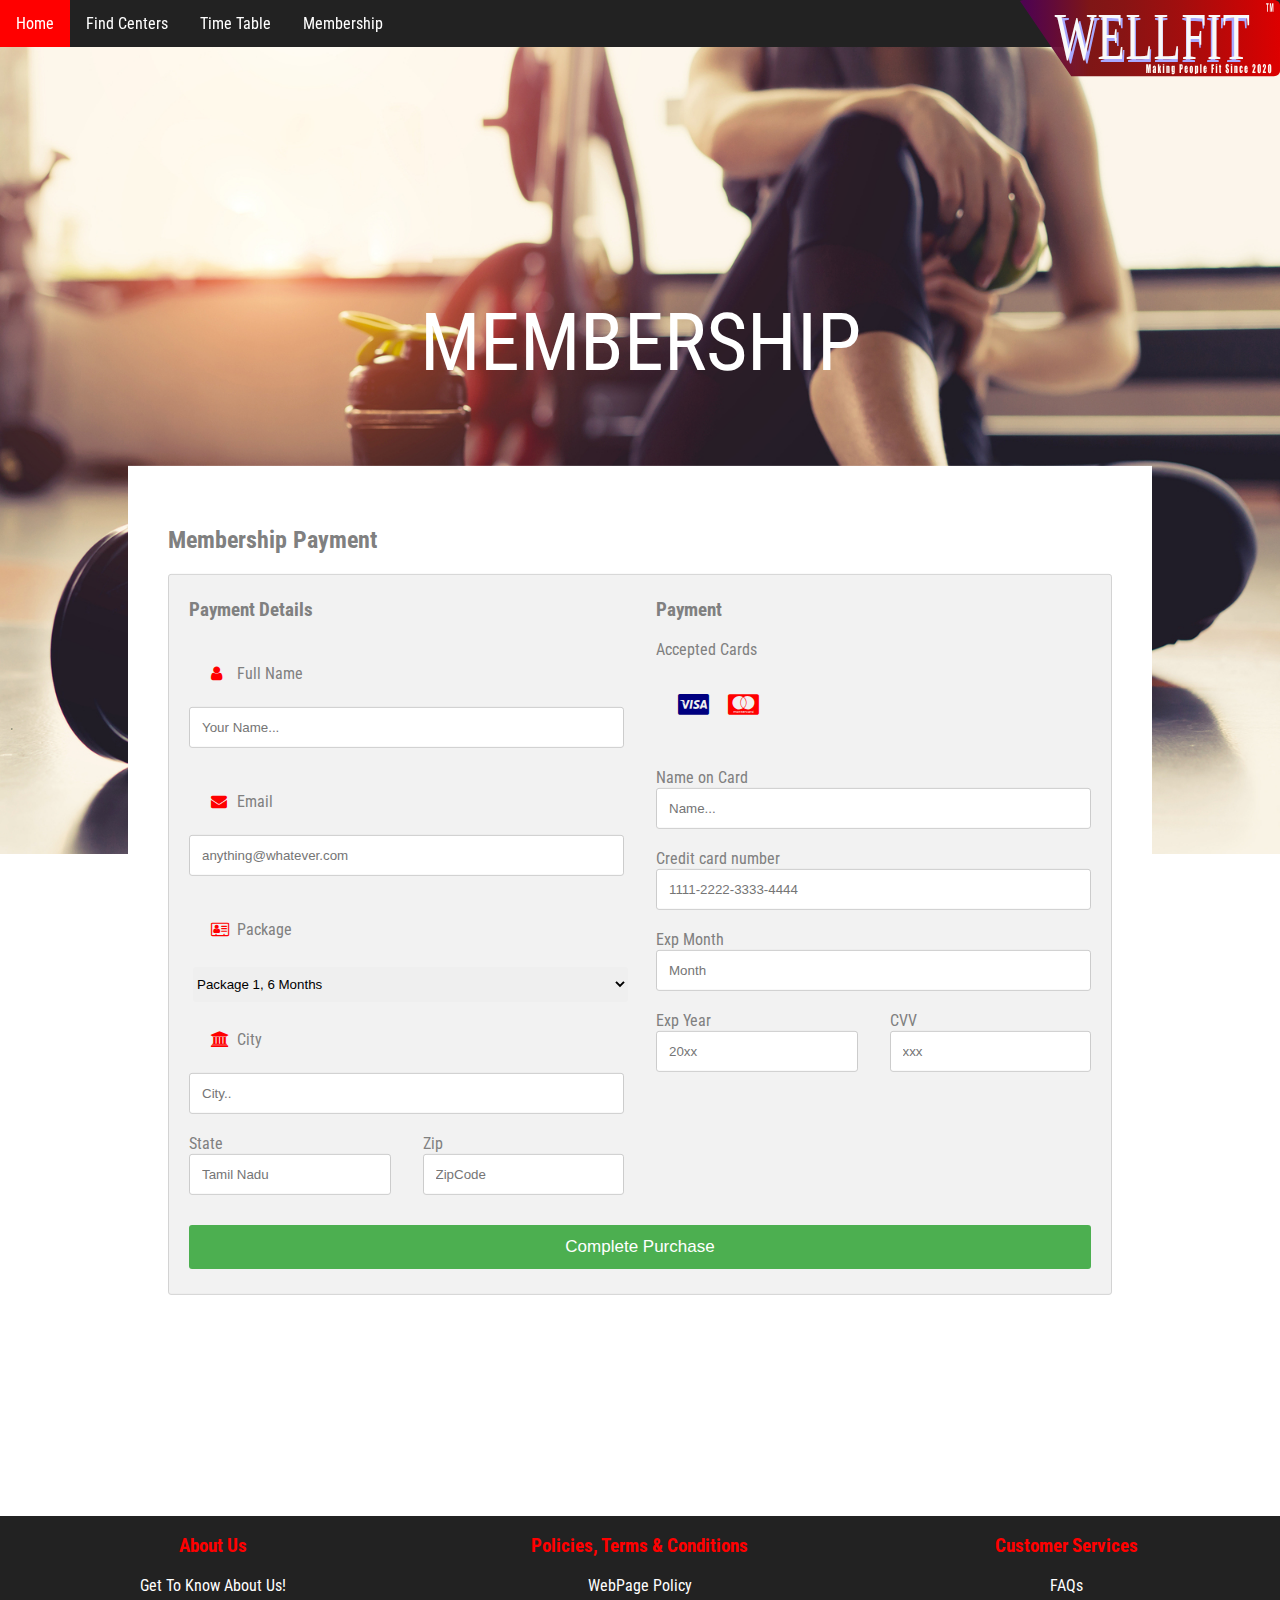
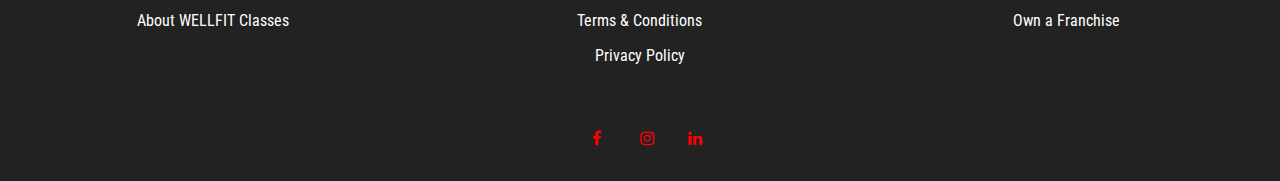
<file: membership_payment.html>
<!DOCTYPE html>
<html lang="en">

<head>
    <link rel="shortcut icon" type="image/x-icon" href="dumbbell (2).ico" />
    <link rel="stylesheet" href="css\main_index.css">
    <link href="https://fonts.googleapis.com/css2?family=Roboto+Condensed&display=swap" rel="stylesheet">
    <link rel="stylesheet" href="https://cdnjs.cloudflare.com/ajax/libs/font-awesome/4.7.0/css/font-awesome.min.css">
    <meta charset="UTF-8">
    <meta name="viewport" content="width=device-width, initial-scale=1.0">
    <meta http-equiv="X-UA-Compatible" content="ie=edge">
    <title>WellFit</title>
    <style>
        .spaces {
            height: 16cm;
        }
        
        .paragraph {
            position: absolute;
            left: 50%;
            top: 105%;
            transform: translate(-50%, -50%);
            width: 80%;
            height: auto;
            background-color: white;
            color: grey;
            padding: 40px
        }
        
        @media screen and (max-width:1200px) {
            .paragraph {
                margin-top: 350px;
                width: 98%;
            }
            .spaces {
                height: 35cm;
            }
        }
        
        .facebook,
        .instagram,
        .fa {
            font-size: 20px;
        }
        
* {
    box-sizing: border-box;
  }
  
  .row {
    display: -ms-flexbox; /* IE10 */
    display: flex;
    -ms-flex-wrap: wrap; /* IE10 */
    flex-wrap: wrap;
    margin: 0 -16px;
  }
  
  .col-25 {
    -ms-flex: 25%; /* IE10 */
    flex: 25%;
  }
  
  .col-50 {
    -ms-flex: 50%; /* IE10 */
    flex: 50%;
  }
  
  .col-75 {
    -ms-flex: 75%; /* IE10 */
    flex: 75%;
  }
  
  .col-25,
  .col-50,
  .col-75 {
    padding: 0 16px;
  }
  
  .container {
    background-color: #f2f2f2;
    padding: 5px 20px 15px 20px;
    border: 1px solid lightgrey;
    border-radius: 3px;
  }
  
  input[type=text] {
    width: 100%;
    margin-bottom: 20px;
    padding: 12px;
    border: 1px solid #ccc;
    border-radius: 3px;
  }
  
  label {
    margin-bottom:1px;  
    display: block;
  }
  
  .icon-container {
    margin-bottom: 20px;
    padding: 7px 0;
    font-size: 24px;
  }
  
  .btn {
    background-color: #4CAF50;
    color: white;
    padding: 12px;
    margin: 10px 0;
    border: none;
    width: 100%;
    border-radius: 3px;
    cursor: pointer;
    font-size: 17px;
  }
  
  .btn:hover {
    background-color: #45a049;
  }
  
  a {
    color: #2196F3;
  }
  
  hr {
    border: 1px solid lightgrey;
  }
  
  span.price {
    float: right;
    color: grey;
  }
  
  @media (max-width: 800px) {
    .row {
      flex-direction: column-reverse;
    }
    .col-25 {
      margin-bottom: 20px;
    }

  }
    </style>
</head>

<body class="body">
    <div style="position: relative;">
        <img src="images/image5.jpg" width="100%">
        <div style="position: absolute; left:50%; top:40%; transform:translate(-50%,-50%); font-size:80px;  text-align:center;">
            <link rel="stylesheet" href="https://cdnjs.cloudflare.com/ajax/libs/font-awesome/4.7.0/css/font-awesome.min.css">
            MEMBERSHIP
        </div>
        <div class="paragraph">
           <p><h2>Membership Payment</h2>
            <div class="row">
              <div class="col-75">
                <div class="container">
                  <form name="form" onsubmit="return onsubmit_click()" action="membership.html">
                  
                    <div class="row">
                      <div class="col-50">
                        <h3>Payment Details</h3>
                        
                        <label for="fname"><i class="fa fa-user"></i> Full Name</label>
                        <p style="float: right; font-size:11px;  color:red" class="alert_id"> </p>
                        <input type="text" id="fname" name="firstname" placeholder="Your Name..." >
                        

                        <label for="email"><i class="fa fa-envelope"></i> Email</label>
                        <p style="float: right; font-size:11px;  color:red" class="alert_id"> </p>
                        <input type="text" id="email" name="email" placeholder="anything@whatever.com" >
                        
                        <label for="adr"><i class="fa fa-address-card-o"></i> Package</label>
                        <select id="" name="club" class="form_box">
                          <option value="club1">Package 1, 6 Months</option>
                          <option value="club2">Package 2, 12 Months</option>
                          <option value="club3">Package 3, 24 Months</option>
                        </select>

                        <label for="city"><i class="fa fa-institution"></i> City</label>
                        <p style="float: right; font-size:11px;  color:red" class="alert_id"> </p>
                        <input type="text" id="city" name="city" placeholder="City.." >
            
                        <div class="row">
                          <div class="col-50">
                            
                            <label for="state">State</label>
                            <p style="float: right; font-size:11px;  color:red" class="alert_id"> </p>
                            <input type="text" id="state" name="state" placeholder="Tamil Nadu" >
                          </div>
                          <div class="col-50">
                            <label for="zip">Zip</label>
                            
                            <p style="float: right; font-size:11px;  color:red" class="alert_id"> </p>
                            <input type="text" id="zip" name="zip" placeholder="ZipCode" >
                          </div>
                        </div>
                      </div>
            
                      <div class="col-50">
                        <h3>Payment</h3>
                        <label for="fname">Accepted Cards</label>
                        <div class="icon-container">
                          <i class="fa fa-cc-visa" style="color:navy;"></i>
                          <i class="fa fa-cc-mastercard" style="color:red;"></i>
                        </div>
                        <label for="cname">Name on Card</label>
                        <p style="float: right; font-size:11px;  color:red" class="alert_id"> </p>
                        <input type="text" id="cname" name="cardname" placeholder="Name..." >
                        
                        <label for="ccnum">Credit card number</label>
                        <p style="float: right; font-size:11px;  color:red" class="alert_id"> </p>
                        <input type="text" id="ccnum" name="cardnumber" placeholder="1111-2222-3333-4444">
                        
                        <label for="expmonth">Exp Month</label>
                        <p style="float: right; font-size:11px;  color:red" class="alert_id"> </p>
                        <input type="text" id="expmonth" name="expmonth" placeholder="Month" >
                        <div class="row">
                          <div class="col-50">
                            <label for="expyear">Exp Year</label>
                            <p style="float: right; font-size:11px;  color:red" class="alert_id"> </p>
                            <input type="text" id="expyear" name="expyear" placeholder="20xx" >
                          </div>
                          <div class="col-50">
                            <label for="cvv">CVV</label>
                            <p style="float: right; font-size:11px;  color:red" class="alert_id"> </p>
                            <input type="text" id="cvv" name="cvv" placeholder="xxx" >
                          </div>
                        </div>
                      </div>
                      
                    </div>
                    <input type="submit" value="Complete Purchase" class="btn">
                  </form>
                </div>
              </div>
              </div>
            </div>
            
           </p>
        </div>
    </div>
<script>
  function onsubmit_click(){
    var check=0
    var x = document.getElementsByClassName("alert_id");
    var y
    for(var i = 0; i<x.length; i++){
      x[i].innerHTML = " ";
    }

    y = document.forms["form"]["fname"].value;
    if(y==""){
      x[0].innerHTML = "Name Empty*";
      check++
    }
    else{
    if(!isNaN(y) || y.length<6){
      x[0].innerHTML = "Invalid Name*";
      check++
    }
    }
    
    
    y = document.forms["form"]["email"].value;
    if(y==""){
      x[1].innerHTML = "Email Empty*";
      check++
      
     }
    else{
      if(!y.includes("@") || !y.includes(".com")){
          x[1].innerHTML = "Invalid email *";
      check++
        
        }
  }

    
    y = document.forms["form"]["city"].value;
    if(y==""){
      x[2].innerHTML = "City Empty*";
      check++
      
    }
    else{
    if(!isNaN(y)){
      x[2].innerHTML = "Invalid City Name*";
      check++
    }
    }

    y = document.forms["form"]["state"].value;
    if(y==""){
      x[3].innerHTML = "State Empty*";
      check++
    }
    else{
    if(!isNaN(y)){
      x[3].innerHTML = "Invalid State Name*";
      check++
    }
    }

    y = document.forms["form"]["zip"].value;
    if(y==""){
      x[4].innerHTML = "Zip code Empty*";
      check++
    }
    else{
    if(isNaN(y) || y.length!=6){
      x[4].innerHTML = "Invalid zip Name*";
      check++
    }
    }

    y = document.forms["form"]["cname"].value;
    if(y==""){
      x[5].innerHTML = "Care Name Empty*";
      check++
    }
    else{
    if(!isNaN(y) || y.length<6){
      x[5].innerHTML = "Invalid card Name*";
      check++
    }
    }

    y = document.forms["form"]["ccnum"].value;
    if(y==""){
      x[6].innerHTML = "Credit Card Number Empty*";
      check++
    }
    else{
    if(isNaN(y) || y.length!=16){
      x[6].innerHTML = "Invalid Card Credential*";
      check++
    }
    }

    y = document.forms["form"]["expmonth"].value;
    if(y==""){
      x[7].innerHTML = "Month Empty*";
      check++
    }
    else{
    if(isNaN(y) || y<0 || y>12){
      x[7].innerHTML = "Invalid Month*";
      check++
    }
    }

    y = document.forms["form"]["expyear"].value;
    if(y==""){
      x[8].innerHTML = "Year Empty*";
      check++
    }
    else{
    if(isNaN(y) || y.length!=4 || y<2020){
      x[8].innerHTML = "Invalid Year*";
      check++
    }
    }

    y = document.forms["form"]["cvv"].value;
    if(y==""){
      x[9].innerHTML = "CVV Empty*";
      check++
    }
    else{
    if(isNaN(y) || y.length!=3){
      x[9].innerHTML = "Invalid CVV*";
      check++
    }
    }
    if(check!=0)
    return false

    else{
      alert("Payment Successful!")
      return true
    }
  }
</script>
    <div class="spaces"> </div>

    <br>
    <div class="title">
        <div style="float: right;"><a href="index.html" style="border: none; padding:0"; margin:0; id="logo"><svg width="260px" id="Layer_1" data-name="Layer 1" xmlns="http://www.w3.org/2000/svg" xmlns:xlink="http://www.w3.org/1999/xlink" viewBox="0 0 210.3 63.56"><defs><style>.cls-1{fill:url(#linear-gradient);}.cls-2,.cls-3{font-size:55.2px;font-family:Broadway;}.cls-2{fill:#a9a9ff;}.cls-3{fill:#f9f9f9;letter-spacing:0.02em;}.cls-4{fill:#fcfbfa;}.cls-5{fill:#fff8f3;}</style><linearGradient id="linear-gradient" x1="132.31" y1="140.35" x2="342.61" y2="140.35" gradientUnits="userSpaceOnUse"><stop offset="0.02" stop-color="#540055" stop-opacity="0.9"/><stop offset="0.27" stop-color="#7f1616"/><stop offset="0.4" stop-color="#881414"/><stop offset="0.62" stop-color="#a20e0e"/><stop offset="0.89" stop-color="#cb0404"/><stop offset="1" stop-color="#d00"/></linearGradient></defs><title>logo4</title><path class="cls-1" d="M132.31,110.37a5.53,5.53,0,0,1,3-.84H337.68c2.72,0,4.93,1.86,4.93,4.15V167c0,2.29-2.21,4.15-4.93,4.15H173.77" transform="translate(-132.31 -109.53)"/><text x="-132.31" y="-109.53"/><text class="cls-2" transform="translate(30.53 49.86) scale(0.65 1)">WELLFIT</text><text class="cls-3" transform="translate(28.18 48) scale(0.65 1)">WELLFIT</text><path class="cls-4" d="M332.09,113.21h-.71v-1h2.1v1h-.71V119h-.68Z" transform="translate(-132.31 -109.53)"/><path class="cls-4" d="M336.68,116.49c0-1.15,0-2.58,0-3.35h0c-.1,1.17-.34,3.9-.53,5.86h-.64c-.14-1.76-.39-4.64-.49-5.87h0c0,.79,0,2.31,0,3.47V119h-.62v-6.75h1c.17,1.71.34,3.64.4,4.58h0c.07-1,.31-3,.49-4.58h1V119h-.64Z" transform="translate(-132.31 -109.53)"/><path class="cls-5" d="M238.1,161.46v7.12H237v-4.8l-.42,4.8h-.75l-.44-4.69v4.69h-1.05v-7.12h1.56c0,.43.09.94.14,1.52l.17,1.81.28-3.33Z" transform="translate(-132.31 -109.53)"/><path class="cls-5" d="M240.76,165h-1.09v-.39a4.07,4.07,0,0,1,.1-1.05,1.47,1.47,0,0,1,.41-.65,1.33,1.33,0,0,1,1.68,0,1.35,1.35,0,0,1,.36.78,18.86,18.86,0,0,1,.06,1.91v2.93h-1.13v-.52a1.17,1.17,0,0,1-.27.47.57.57,0,0,1-.4.15.75.75,0,0,1-.56-.26,1.72,1.72,0,0,1-.25-1.14v-.48a2,2,0,0,1,.14-.89,1.87,1.87,0,0,1,.66-.56c.38-.22.59-.38.61-.46a1.69,1.69,0,0,0,0-.48,2.57,2.57,0,0,0,0-.6c0-.09-.08-.14-.15-.14a.13.13,0,0,0-.14.12,3.5,3.5,0,0,0,0,.61Zm.36.8a1.28,1.28,0,0,0-.32.52,3.17,3.17,0,0,0,0,.61,2.37,2.37,0,0,0,0,.58.14.14,0,0,0,.15.13.13.13,0,0,0,.14-.1,2.76,2.76,0,0,0,0-.54Z" transform="translate(-132.31 -109.53)"/><path class="cls-5" d="M246.35,162.75l-.47,2.32.61,3.51h-1.12L245,166v2.54h-1.16v-7.12H245v3l.36-1.7Z" transform="translate(-132.31 -109.53)"/><path class="cls-5" d="M249,161.46v.93h-1.19v-.93Zm0,1.29v5.83h-1.19v-5.83Z" transform="translate(-132.31 -109.53)"/><path class="cls-5" d="M251.79,162.75l0,.54a1.33,1.33,0,0,1,.31-.49.65.65,0,0,1,.42-.16.61.61,0,0,1,.49.22,1.12,1.12,0,0,1,.24.54,6.84,6.84,0,0,1,.06,1.09v4.09h-1.16v-4a4.8,4.8,0,0,0,0-.73c0-.09-.06-.14-.14-.14s-.14.06-.16.16a6.07,6.07,0,0,0,0,.81v3.94h-1.16v-5.83Z" transform="translate(-132.31 -109.53)"/><path class="cls-5" d="M257.49,162.75v4.49c0,.6,0,1,0,1.17a1.53,1.53,0,0,1-.19.57,1.17,1.17,0,0,1-.46.45,1.67,1.67,0,0,1-.75.15,1.32,1.32,0,0,1-.89-.28,1.52,1.52,0,0,1-.35-1.13H256c0,.25.06.38.18.38a.17.17,0,0,0,.18-.12,2.24,2.24,0,0,0,0-.49v-.44a1.33,1.33,0,0,1-.32.31.62.62,0,0,1-.34.11.73.73,0,0,1-.52-.2,1,1,0,0,1-.27-.51,4,4,0,0,1-.08-.89V164.2A2.65,2.65,0,0,1,255,163a.63.63,0,0,1,.59-.37.65.65,0,0,1,.4.14,1.27,1.27,0,0,1,.32.41l.08-.44Zm-1.16,1.54a2.66,2.66,0,0,0,0-.51.14.14,0,0,0-.14-.11c-.06,0-.11.05-.14.13a2.31,2.31,0,0,0,0,.49v2a2.59,2.59,0,0,0,0,.51.14.14,0,0,0,.13.12c.08,0,.13,0,.15-.14a2.88,2.88,0,0,0,0-.64Z" transform="translate(-132.31 -109.53)"/><path class="cls-5" d="M261.32,161.46h1.21a1.91,1.91,0,0,1,.76.12.86.86,0,0,1,.4.35,1.43,1.43,0,0,1,.18.54,7.54,7.54,0,0,1,.05,1v.62a3.93,3.93,0,0,1-.09,1,.9.9,0,0,1-.34.48,1.13,1.13,0,0,1-.64.16h-.33v2.87h-1.2Zm1.2,1.22v1.81h.09a.23.23,0,0,0,.23-.13,1.19,1.19,0,0,0,.07-.52v-.58a1,1,0,0,0-.08-.48A.36.36,0,0,0,262.52,162.68Z" transform="translate(-132.31 -109.53)"/><path class="cls-5" d="M268,165.77h-1.5V167a2.66,2.66,0,0,0,0,.51.16.16,0,0,0,.15.11c.09,0,.14-.05.17-.15a2.41,2.41,0,0,0,.05-.59v-.77H268v.44a5.71,5.71,0,0,1,0,.83,2.16,2.16,0,0,1-.21.62,1.19,1.19,0,0,1-.41.49,1.14,1.14,0,0,1-.63.16,1.28,1.28,0,0,1-.65-.16,1.21,1.21,0,0,1-.43-.44,1.89,1.89,0,0,1-.22-.63,6.17,6.17,0,0,1-.06-1v-1.7a4.37,4.37,0,0,1,.13-1.21,1.25,1.25,0,0,1,.45-.67,1.08,1.08,0,0,1,.7-.24,1.14,1.14,0,0,1,.8.29,1.46,1.46,0,0,1,.45.75A5.45,5.45,0,0,1,268,165Zm-1.16-1v-.43a3,3,0,0,0,0-.58c0-.09-.06-.14-.13-.14a.13.13,0,0,0-.14.12,3.28,3.28,0,0,0,0,.6v.43Z" transform="translate(-132.31 -109.53)"/><path class="cls-5" d="M272.2,164.8v1.42a10.35,10.35,0,0,1-.05,1.16,2.26,2.26,0,0,1-.22.68,1.12,1.12,0,0,1-.44.47,1.23,1.23,0,0,1-.61.15,1.45,1.45,0,0,1-.65-.13.86.86,0,0,1-.41-.39,1.8,1.8,0,0,1-.21-.63,6.19,6.19,0,0,1-.07-1.11v-1.5a5.28,5.28,0,0,1,.12-1.27,1.39,1.39,0,0,1,.41-.73,1.05,1.05,0,0,1,.76-.28,1.2,1.2,0,0,1,1.1.64,2.19,2.19,0,0,1,.21.59A5.28,5.28,0,0,1,272.2,164.8Zm-1.16-.44a3.17,3.17,0,0,0,0-.57.14.14,0,0,0-.14-.12c-.07,0-.11,0-.13.12a2.22,2.22,0,0,0,0,.57V167a2.13,2.13,0,0,0,0,.54c0,.08.06.12.13.12s.11,0,.14-.11a2.48,2.48,0,0,0,0-.49Z" transform="translate(-132.31 -109.53)"/><path class="cls-5" d="M274.93,162.75l0,.51a1.34,1.34,0,0,1,.34-.46.6.6,0,0,1,.87.06,1,1,0,0,1,.25.52,7,7,0,0,1,.05,1v2.46a7.36,7.36,0,0,1-.06,1.13,1.06,1.06,0,0,1-.26.53.58.58,0,0,1-.46.2.6.6,0,0,1-.39-.15,1.23,1.23,0,0,1-.34-.46v1.34h-1.16v-6.66Zm.33,1.69a3.86,3.86,0,0,0,0-.65.13.13,0,0,0-.14-.12c-.08,0-.13.05-.15.14a3.8,3.8,0,0,0,0,.63v2.42a4.19,4.19,0,0,0,0,.66c0,.09.08.13.15.13a.13.13,0,0,0,.14-.12,3.37,3.37,0,0,0,0-.59Z" transform="translate(-132.31 -109.53)"/><path class="cls-5" d="M279.16,161.46v7.12H278v-7.12Z" transform="translate(-132.31 -109.53)"/><path class="cls-5" d="M283.38,165.77h-1.5V167a1.86,1.86,0,0,0,0,.51.14.14,0,0,0,.14.11.16.16,0,0,0,.17-.15,2.41,2.41,0,0,0,0-.59v-.77h1.1v.44a5.71,5.71,0,0,1-.05.83,2.16,2.16,0,0,1-.21.62,1.12,1.12,0,0,1-.41.49,1.14,1.14,0,0,1-.63.16,1.28,1.28,0,0,1-.65-.16,1.21,1.21,0,0,1-.43-.44,1.89,1.89,0,0,1-.22-.63,6.17,6.17,0,0,1-.06-1v-1.7a4.37,4.37,0,0,1,.13-1.21,1.25,1.25,0,0,1,.45-.67,1.1,1.1,0,0,1,.7-.24,1.14,1.14,0,0,1,.8.29,1.46,1.46,0,0,1,.45.75,5.45,5.45,0,0,1,.13,1.31Zm-1.16-1v-.43a2.31,2.31,0,0,0,0-.58c0-.09-.06-.14-.12-.14a.14.14,0,0,0-.15.12,3.28,3.28,0,0,0,0,.6v.43Z" transform="translate(-132.31 -109.53)"/><path class="cls-5" d="M287.17,161.46h2v1.43h-.83v1.35h.74v1.35h-.74v3h-1.21Z" transform="translate(-132.31 -109.53)"/><path class="cls-5" d="M291.84,161.46v.93h-1.19v-.93Zm0,1.29v5.83h-1.19v-5.83Z" transform="translate(-132.31 -109.53)"/><path class="cls-5" d="M294.65,162v.92H295v.92h-.31v3.12a2.22,2.22,0,0,0,0,.64c0,.05.13.07.32.07v.94h-.47a2.35,2.35,0,0,1-.56-.05.58.58,0,0,1-.3-.23.9.9,0,0,1-.16-.42q0-.24,0-1.11v-3h-.25v-.92h.25V162Z" transform="translate(-132.31 -109.53)"/><path class="cls-5" d="M301.19,163.62h-1.12v-.53a2,2,0,0,0,0-.47.15.15,0,0,0-.15-.1.17.17,0,0,0-.16.14,1,1,0,0,0-.06.41,1.82,1.82,0,0,0,.06.54,1.19,1.19,0,0,0,.35.43,4.38,4.38,0,0,1,1,1.2,4,4,0,0,1,.21,1.52,3.81,3.81,0,0,1-.12,1.12,1.13,1.13,0,0,1-.44.6,1.25,1.25,0,0,1-.78.25,1.27,1.27,0,0,1-.82-.28,1.31,1.31,0,0,1-.45-.72,5.49,5.49,0,0,1-.11-1.23V166h1.12v.87a1.73,1.73,0,0,0,.05.51.16.16,0,0,0,.17.11.17.17,0,0,0,.17-.14,1.19,1.19,0,0,0,.06-.43,1.84,1.84,0,0,0-.11-.82,3.66,3.66,0,0,0-.56-.65,6.28,6.28,0,0,1-.6-.66,1.68,1.68,0,0,1-.24-.57,4,4,0,0,1-.1-.94,3.79,3.79,0,0,1,.14-1.19,1.2,1.2,0,0,1,.44-.59,1.26,1.26,0,0,1,.73-.21,1.3,1.3,0,0,1,.8.23,1.08,1.08,0,0,1,.44.58,4.77,4.77,0,0,1,.11,1.21Z" transform="translate(-132.31 -109.53)"/><path class="cls-5" d="M304,161.46v.93h-1.19v-.93Zm0,1.29v5.83h-1.19v-5.83Z" transform="translate(-132.31 -109.53)"/><path class="cls-5" d="M306.77,162.75l0,.54a1.21,1.21,0,0,1,.3-.49.69.69,0,0,1,.42-.16.6.6,0,0,1,.49.22,1,1,0,0,1,.25.54,8.82,8.82,0,0,1,.05,1.09v4.09H307.1v-4c0-.4,0-.65,0-.73s-.07-.14-.15-.14-.13.06-.15.16a6.07,6.07,0,0,0,0,.81v3.94h-1.16v-5.83Z" transform="translate(-132.31 -109.53)"/><path class="cls-5" d="M312.39,165H311.3v-.67a1.69,1.69,0,0,0,0-.48c0-.08-.07-.13-.13-.13a.14.14,0,0,0-.14.11,2.53,2.53,0,0,0,0,.5V167a1.45,1.45,0,0,0,.05.47q0,.15.15.15c.08,0,.13-.05.16-.16a2.84,2.84,0,0,0,0-.62v-.69h1q0,.7,0,1a2.42,2.42,0,0,1-.19.71,1.31,1.31,0,0,1-.43.56,1.08,1.08,0,0,1-.64.18,1.13,1.13,0,0,1-.78-.25,1.4,1.4,0,0,1-.4-.72,5.58,5.58,0,0,1-.12-1.32v-1.66a4.59,4.59,0,0,1,.1-1.12,1.36,1.36,0,0,1,.41-.67,1.08,1.08,0,0,1,.77-.3,1.1,1.1,0,0,1,.78.3,1.49,1.49,0,0,1,.43.74A5.94,5.94,0,0,1,312.39,165Z" transform="translate(-132.31 -109.53)"/><path class="cls-5" d="M316.53,165.77H315V167a1.86,1.86,0,0,0,0,.51.14.14,0,0,0,.14.11.18.18,0,0,0,.18-.15,2.58,2.58,0,0,0,0-.59v-.77h1.1v.44a6,6,0,0,1,0,.83,2.16,2.16,0,0,1-.21.62,1.26,1.26,0,0,1-.41.49,1.14,1.14,0,0,1-.63.16,1.25,1.25,0,0,1-.65-.16,1.24,1.24,0,0,1-.44-.44,2.13,2.13,0,0,1-.21-.63,6.17,6.17,0,0,1-.06-1v-1.7a4.37,4.37,0,0,1,.13-1.21,1.3,1.3,0,0,1,.44-.67,1.13,1.13,0,0,1,.71-.24,1.16,1.16,0,0,1,.8.29,1.45,1.45,0,0,1,.44.75,5,5,0,0,1,.13,1.31Zm-1.16-1v-.43a3.31,3.31,0,0,0,0-.58c0-.09-.06-.14-.13-.14a.14.14,0,0,0-.15.12,3.28,3.28,0,0,0,0,.6v.43Z" transform="translate(-132.31 -109.53)"/><path class="cls-5" d="M322.79,167.37v1.21h-2.55v-1c.76-1.89,1.2-3.06,1.35-3.51a3.82,3.82,0,0,0,.21-1.05,1.12,1.12,0,0,0-.06-.43.22.22,0,0,0-.2-.15c-.09,0-.15.06-.2.16a2.16,2.16,0,0,0-.06.63v.68h-1v-.26a8,8,0,0,1,0-.95,2.2,2.2,0,0,1,.2-.68,1.15,1.15,0,0,1,.41-.5,1.08,1.08,0,0,1,.6-.17,1.19,1.19,0,0,1,1.05.52,2.39,2.39,0,0,1,.35,1.33,4.32,4.32,0,0,1-.2,1.29,30,30,0,0,1-1.17,2.9Z" transform="translate(-132.31 -109.53)"/><path class="cls-5" d="M327.14,163.87v2.38a10.3,10.3,0,0,1-.05,1.17,2,2,0,0,1-.24.69,1.18,1.18,0,0,1-.44.47,1.2,1.2,0,0,1-.57.14,1.44,1.44,0,0,1-.69-.15,1.09,1.09,0,0,1-.44-.46,2.59,2.59,0,0,1-.23-.66,6.73,6.73,0,0,1-.07-1.09v-2.49a7.36,7.36,0,0,1,.11-1.46,1.5,1.5,0,0,1,.44-.79,1.19,1.19,0,0,1,.8-.29,1.23,1.23,0,0,1,.68.2,1.34,1.34,0,0,1,.45.5,2.31,2.31,0,0,1,.2.66A8.61,8.61,0,0,1,327.14,163.87Zm-1.15-.6a4.16,4.16,0,0,0,0-.7.16.16,0,0,0-.17-.15.18.18,0,0,0-.17.15,3.39,3.39,0,0,0,0,.7v3.48a3.42,3.42,0,0,0,0,.74.16.16,0,0,0,.17.13.18.18,0,0,0,.17-.15,4,4,0,0,0,0-.67Z" transform="translate(-132.31 -109.53)"/><path class="cls-5" d="M331.23,167.37v1.21h-2.55v-1c.76-1.89,1.2-3.06,1.35-3.51a3.82,3.82,0,0,0,.21-1.05,1.12,1.12,0,0,0-.06-.43.22.22,0,0,0-.2-.15c-.09,0-.15.06-.2.16a2.16,2.16,0,0,0-.06.63v.68h-1v-.26a8,8,0,0,1,0-.95,2.2,2.2,0,0,1,.2-.68,1.15,1.15,0,0,1,.41-.5,1.08,1.08,0,0,1,.6-.17,1.19,1.19,0,0,1,1.05.52,2.39,2.39,0,0,1,.35,1.33,4.32,4.32,0,0,1-.2,1.29,30,30,0,0,1-1.17,2.9Z" transform="translate(-132.31 -109.53)"/><path class="cls-5" d="M335.58,163.87v2.38a10.3,10.3,0,0,1-.05,1.17,2,2,0,0,1-.24.69,1.18,1.18,0,0,1-.44.47,1.2,1.2,0,0,1-.57.14,1.47,1.47,0,0,1-.69-.15,1.09,1.09,0,0,1-.44-.46,2.59,2.59,0,0,1-.23-.66,6.73,6.73,0,0,1-.07-1.09v-2.49a7.36,7.36,0,0,1,.11-1.46,1.5,1.5,0,0,1,.44-.79,1.19,1.19,0,0,1,.8-.29,1.23,1.23,0,0,1,.68.2,1.34,1.34,0,0,1,.45.5,2,2,0,0,1,.2.66A8.61,8.61,0,0,1,335.58,163.87Zm-1.15-.6a4.16,4.16,0,0,0,0-.7.16.16,0,0,0-.17-.15.18.18,0,0,0-.17.15,3.39,3.39,0,0,0,0,.7v3.48a3.42,3.42,0,0,0,0,.74.16.16,0,0,0,.17.13.18.18,0,0,0,.17-.15,4,4,0,0,0,0-.67Z" transform="translate(-132.31 -109.53)"/></svg></a></div>
        <ul>
          <li><a href="index.html">Home</a></li>
          <li><a href="google_maps_api.html">Find Centers</a></li>
          <li><a href="gym_table.html">Time Table</a></li>
          <li><a href="membership.html">Membership</a></li>
        </ul>
    </div>

    <br>
    <div class="bottom">
      <div class="bottom_content_wrap">
          <div class="bottom_content">
              <h3>About Us</h3>
              <p><a href="about.html" style="color:white;">Get To Know About Us!</a></p>
              <p><a href="gym_about.html" style="color:white;">About WELLFIT Classes</a></p>
          </div>

          <div class="bottom_content">
              <h3>Policies, Terms & Conditions</h3>
              <p><a href="webpage-policy.html" style="color:white;">WebPage Policy</a></p>
              <p><a href="terms_and_conditions.html" style="color:white;">Terms & Conditions</a></p>
              <p><a href="privacy-policy.html" style="color:white;">Privacy Policy</a></p>
          </div>

          <div class="bottom_content">
              <h3>Customer Services</h3>
              <p><a href="faqs.html" style="color:white;">FAQs</a></p>
              <p><a href="final.html" style="color:white;">Own a Franchise</a></p>
          </div>
      </div>
      <div class="icons">
          <a class="fa fa-facebook" href="https://www.fb.com"></a>
          <a class="fa fa-instagram" href="https://www.instagram.com"></a>
          <a class="fa fa-linkedin" href="https://www.linkedin.com"></a>
      </div>
  </div>

</body>

</html>
</file>
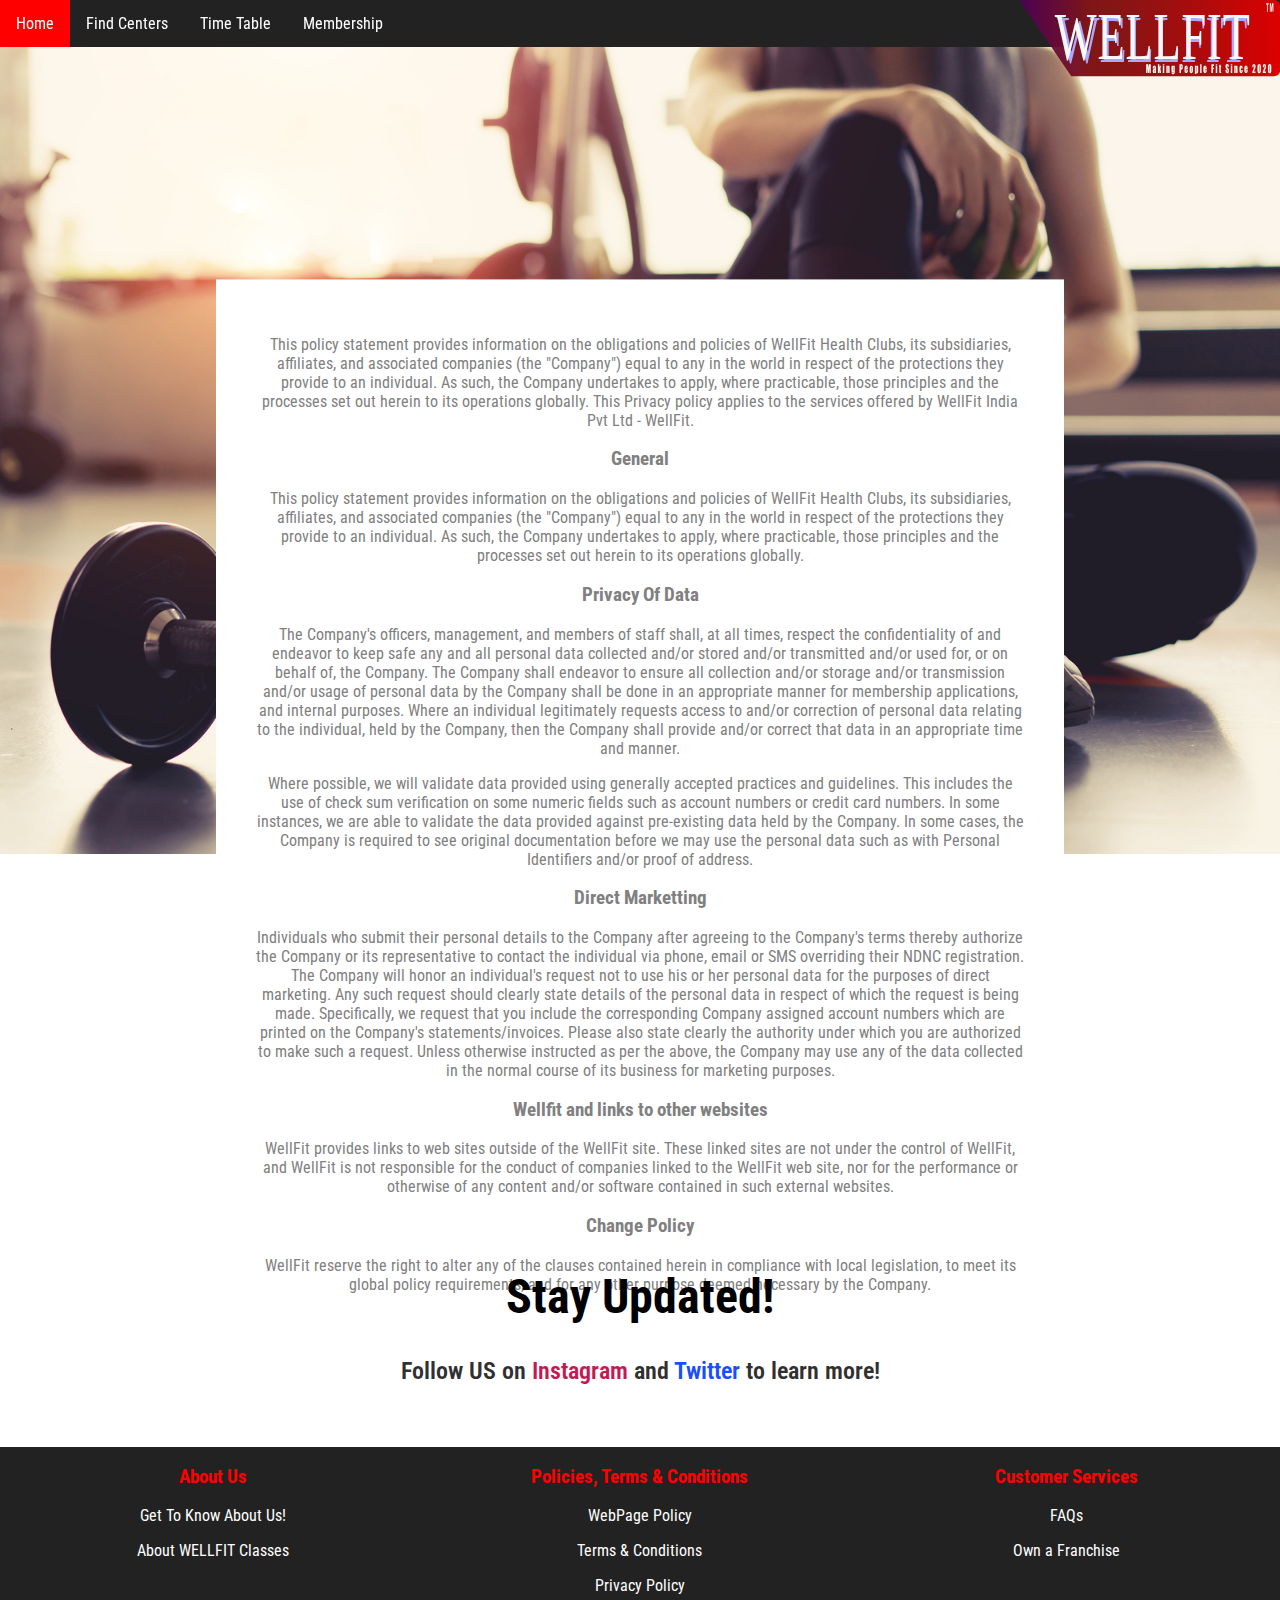
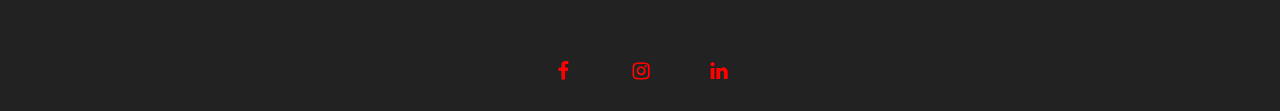
<file: privacy-policy.html>
<!DOCTYPE html>
<html lang="en">

<head>
    <link rel="shortcut icon" type="image/x-icon" href="dumbbell (2).ico" />
    <link rel="stylesheet" href="css\main_index.css">
    <link href="https://fonts.googleapis.com/css2?family=Roboto+Condensed&display=swap" rel="stylesheet">
    <link rel="stylesheet" href="https://cdnjs.cloudflare.com/ajax/libs/font-awesome/4.7.0/css/font-awesome.min.css">
    <meta charset="UTF-8">
    <meta name="viewport" content="width=device-width, initial-scale=1.0">
    <meta http-equiv="X-UA-Compatible" content="ie=edge">
    <title>WellFit</title>
    <style>
        .spaces {
            height: 10cm;
        }
        
        .paragraph {
            position: absolute;
            left: 50%;
            top: 95%;
            transform: translate(-50%, -50%);
            width: 60%;
            height: auto;
            background-color: white;
            color: grey;
            text-align: center;
            padding: 40px
        }
        
        @media screen and (max-width:1200px) {
            .paragraph {
                margin-top: 350px;
                width: 95%;
            }
            .spaces {
                height: 25cm;
            }
        }
        
        .facebook,
        .instagram,
        .fa {
            font-size: 20px;
        }
    </style>
</head>

<body class="body">
    <div style="position: relative;">
        <img src="images/image5.jpg" width="100%">
        <div style="position: absolute; left:50%; top:40%; transform:translate(-50%,-50%); font-size:80px;  text-align:center;">
            PRIVACY POLICY
        </div>
        <div class="paragraph">
           <p>This policy statement provides information on the obligations and policies of WellFit Health Clubs, its subsidiaries, affiliates, and associated companies (the "Company") equal to any in the world in respect of the protections they provide to an individual. As such, the Company undertakes to apply, where practicable, those principles and the processes set out herein to its operations globally. This Privacy policy applies to the services offered by WellFit India Pvt Ltd  - WellFit.</p>
           <h3>General</h3>
           <p>This policy statement provides information on the obligations and policies of WellFit Health Clubs, its subsidiaries, affiliates, and associated companies (the "Company") equal to any in the world in respect of the protections they provide to an individual. As such, the Company undertakes to apply, where practicable, those principles and the processes set out herein to its operations globally.</p>
           <h3>Privacy Of Data</h3>
           <p>The Company's officers, management, and members of staff shall, at all times, respect the confidentiality of and endeavor to keep safe any and all personal data collected and/or stored and/or transmitted and/or used for, or on behalf of, the Company. The Company shall endeavor to ensure all collection and/or storage and/or transmission and/or usage of personal data by the Company shall be done in an appropriate manner for membership applications, and internal purposes. Where an individual legitimately requests access to and/or correction of personal data relating to the individual, held by the Company, then the Company shall provide and/or correct that data in an appropriate time and manner.</p>
           <p>Where possible, we will validate data provided using generally accepted practices and guidelines. This includes the use of check sum verification on some numeric fields such as account numbers or credit card numbers. In some instances, we are able to validate the data provided against pre-existing data held by the Company. In some cases, the Company is required to see original documentation before we may use the personal data such as with Personal Identifiers and/or proof of address.</p>
           <h3>Direct Marketting</h3>
           <p>Individuals who submit their personal details to the Company after agreeing to the Company's terms thereby authorize the Company or its representative to contact the individual via phone, email or SMS overriding their NDNC registration. The Company will honor an individual's request not to use his or her personal data for the purposes of direct marketing. Any such request should clearly state details of the personal data in respect of which the request is being made. Specifically, we request that you include the corresponding Company assigned account numbers which are printed on the Company's statements/invoices. Please also state clearly the authority under which you are authorized to make such a request. Unless otherwise instructed as per the above, the Company may use any of the data collected in the normal course of its business for marketing purposes.</p>
            <h3>Wellfit and links to other websites</h3>
           <p>WellFit provides links to web sites outside of the WellFit site. These linked sites are not under the control of WellFit, and WellFit is not responsible for the conduct of companies linked to the WellFit web site, nor for the performance or otherwise of any content and/or software contained in such external websites.</p>
           <h3>Change Policy</h3>
           <P>WellFit reserve the right to alter any of the clauses contained herein in compliance with local legislation, to meet its global policy requirements, and for any other purpose deemed necessary by the Company.</P>
        </div>
    </div>
    <div class="spaces"></div>
    <div class="fitness_center_bottom">
        <h1>Stay Updated!</h1>
        <p style="color: rgb(48, 48, 48);">Follow US on <a href="https://www.instagram.com" target="_blank" style="text-decoration: none;"><span style="color: rgb(194, 26, 82);">Instagram</span></a> and <a href="#" style="text-decoration: none;"><span style="color: rgb(24, 78, 255);">Twitter</span></a>            to learn more!</p>
    </div>

    <br>
    <div class="title">
        <div style="float: right;"><a href="index.html" style="border: none; padding:0"; margin:0; id="logo"><svg width="260px" id="Layer_1" data-name="Layer 1" xmlns="http://www.w3.org/2000/svg" xmlns:xlink="http://www.w3.org/1999/xlink" viewBox="0 0 210.3 63.56"><defs><style>.cls-1{fill:url(#linear-gradient);}.cls-2,.cls-3{font-size:55.2px;font-family:Broadway;}.cls-2{fill:#a9a9ff;}.cls-3{fill:#f9f9f9;letter-spacing:0.02em;}.cls-4{fill:#fcfbfa;}.cls-5{fill:#fff8f3;}</style><linearGradient id="linear-gradient" x1="132.31" y1="140.35" x2="342.61" y2="140.35" gradientUnits="userSpaceOnUse"><stop offset="0.02" stop-color="#540055" stop-opacity="0.9"/><stop offset="0.27" stop-color="#7f1616"/><stop offset="0.4" stop-color="#881414"/><stop offset="0.62" stop-color="#a20e0e"/><stop offset="0.89" stop-color="#cb0404"/><stop offset="1" stop-color="#d00"/></linearGradient></defs><title>logo4</title><path class="cls-1" d="M132.31,110.37a5.53,5.53,0,0,1,3-.84H337.68c2.72,0,4.93,1.86,4.93,4.15V167c0,2.29-2.21,4.15-4.93,4.15H173.77" transform="translate(-132.31 -109.53)"/><text x="-132.31" y="-109.53"/><text class="cls-2" transform="translate(30.53 49.86) scale(0.65 1)">WELLFIT</text><text class="cls-3" transform="translate(28.18 48) scale(0.65 1)">WELLFIT</text><path class="cls-4" d="M332.09,113.21h-.71v-1h2.1v1h-.71V119h-.68Z" transform="translate(-132.31 -109.53)"/><path class="cls-4" d="M336.68,116.49c0-1.15,0-2.58,0-3.35h0c-.1,1.17-.34,3.9-.53,5.86h-.64c-.14-1.76-.39-4.64-.49-5.87h0c0,.79,0,2.31,0,3.47V119h-.62v-6.75h1c.17,1.71.34,3.64.4,4.58h0c.07-1,.31-3,.49-4.58h1V119h-.64Z" transform="translate(-132.31 -109.53)"/><path class="cls-5" d="M238.1,161.46v7.12H237v-4.8l-.42,4.8h-.75l-.44-4.69v4.69h-1.05v-7.12h1.56c0,.43.09.94.14,1.52l.17,1.81.28-3.33Z" transform="translate(-132.31 -109.53)"/><path class="cls-5" d="M240.76,165h-1.09v-.39a4.07,4.07,0,0,1,.1-1.05,1.47,1.47,0,0,1,.41-.65,1.33,1.33,0,0,1,1.68,0,1.35,1.35,0,0,1,.36.78,18.86,18.86,0,0,1,.06,1.91v2.93h-1.13v-.52a1.17,1.17,0,0,1-.27.47.57.57,0,0,1-.4.15.75.75,0,0,1-.56-.26,1.72,1.72,0,0,1-.25-1.14v-.48a2,2,0,0,1,.14-.89,1.87,1.87,0,0,1,.66-.56c.38-.22.59-.38.61-.46a1.69,1.69,0,0,0,0-.48,2.57,2.57,0,0,0,0-.6c0-.09-.08-.14-.15-.14a.13.13,0,0,0-.14.12,3.5,3.5,0,0,0,0,.61Zm.36.8a1.28,1.28,0,0,0-.32.52,3.17,3.17,0,0,0,0,.61,2.37,2.37,0,0,0,0,.58.14.14,0,0,0,.15.13.13.13,0,0,0,.14-.1,2.76,2.76,0,0,0,0-.54Z" transform="translate(-132.31 -109.53)"/><path class="cls-5" d="M246.35,162.75l-.47,2.32.61,3.51h-1.12L245,166v2.54h-1.16v-7.12H245v3l.36-1.7Z" transform="translate(-132.31 -109.53)"/><path class="cls-5" d="M249,161.46v.93h-1.19v-.93Zm0,1.29v5.83h-1.19v-5.83Z" transform="translate(-132.31 -109.53)"/><path class="cls-5" d="M251.79,162.75l0,.54a1.33,1.33,0,0,1,.31-.49.65.65,0,0,1,.42-.16.61.61,0,0,1,.49.22,1.12,1.12,0,0,1,.24.54,6.84,6.84,0,0,1,.06,1.09v4.09h-1.16v-4a4.8,4.8,0,0,0,0-.73c0-.09-.06-.14-.14-.14s-.14.06-.16.16a6.07,6.07,0,0,0,0,.81v3.94h-1.16v-5.83Z" transform="translate(-132.31 -109.53)"/><path class="cls-5" d="M257.49,162.75v4.49c0,.6,0,1,0,1.17a1.53,1.53,0,0,1-.19.57,1.17,1.17,0,0,1-.46.45,1.67,1.67,0,0,1-.75.15,1.32,1.32,0,0,1-.89-.28,1.52,1.52,0,0,1-.35-1.13H256c0,.25.06.38.18.38a.17.17,0,0,0,.18-.12,2.24,2.24,0,0,0,0-.49v-.44a1.33,1.33,0,0,1-.32.31.62.62,0,0,1-.34.11.73.73,0,0,1-.52-.2,1,1,0,0,1-.27-.51,4,4,0,0,1-.08-.89V164.2A2.65,2.65,0,0,1,255,163a.63.63,0,0,1,.59-.37.65.65,0,0,1,.4.14,1.27,1.27,0,0,1,.32.41l.08-.44Zm-1.16,1.54a2.66,2.66,0,0,0,0-.51.14.14,0,0,0-.14-.11c-.06,0-.11.05-.14.13a2.31,2.31,0,0,0,0,.49v2a2.59,2.59,0,0,0,0,.51.14.14,0,0,0,.13.12c.08,0,.13,0,.15-.14a2.88,2.88,0,0,0,0-.64Z" transform="translate(-132.31 -109.53)"/><path class="cls-5" d="M261.32,161.46h1.21a1.91,1.91,0,0,1,.76.12.86.86,0,0,1,.4.35,1.43,1.43,0,0,1,.18.54,7.54,7.54,0,0,1,.05,1v.62a3.93,3.93,0,0,1-.09,1,.9.9,0,0,1-.34.48,1.13,1.13,0,0,1-.64.16h-.33v2.87h-1.2Zm1.2,1.22v1.81h.09a.23.23,0,0,0,.23-.13,1.19,1.19,0,0,0,.07-.52v-.58a1,1,0,0,0-.08-.48A.36.36,0,0,0,262.52,162.68Z" transform="translate(-132.31 -109.53)"/><path class="cls-5" d="M268,165.77h-1.5V167a2.66,2.66,0,0,0,0,.51.16.16,0,0,0,.15.11c.09,0,.14-.05.17-.15a2.41,2.41,0,0,0,.05-.59v-.77H268v.44a5.71,5.71,0,0,1,0,.83,2.16,2.16,0,0,1-.21.62,1.19,1.19,0,0,1-.41.49,1.14,1.14,0,0,1-.63.16,1.28,1.28,0,0,1-.65-.16,1.21,1.21,0,0,1-.43-.44,1.89,1.89,0,0,1-.22-.63,6.17,6.17,0,0,1-.06-1v-1.7a4.37,4.37,0,0,1,.13-1.21,1.25,1.25,0,0,1,.45-.67,1.08,1.08,0,0,1,.7-.24,1.14,1.14,0,0,1,.8.29,1.46,1.46,0,0,1,.45.75A5.45,5.45,0,0,1,268,165Zm-1.16-1v-.43a3,3,0,0,0,0-.58c0-.09-.06-.14-.13-.14a.13.13,0,0,0-.14.12,3.28,3.28,0,0,0,0,.6v.43Z" transform="translate(-132.31 -109.53)"/><path class="cls-5" d="M272.2,164.8v1.42a10.35,10.35,0,0,1-.05,1.16,2.26,2.26,0,0,1-.22.68,1.12,1.12,0,0,1-.44.47,1.23,1.23,0,0,1-.61.15,1.45,1.45,0,0,1-.65-.13.86.86,0,0,1-.41-.39,1.8,1.8,0,0,1-.21-.63,6.19,6.19,0,0,1-.07-1.11v-1.5a5.28,5.28,0,0,1,.12-1.27,1.39,1.39,0,0,1,.41-.73,1.05,1.05,0,0,1,.76-.28,1.2,1.2,0,0,1,1.1.64,2.19,2.19,0,0,1,.21.59A5.28,5.28,0,0,1,272.2,164.8Zm-1.16-.44a3.17,3.17,0,0,0,0-.57.14.14,0,0,0-.14-.12c-.07,0-.11,0-.13.12a2.22,2.22,0,0,0,0,.57V167a2.13,2.13,0,0,0,0,.54c0,.08.06.12.13.12s.11,0,.14-.11a2.48,2.48,0,0,0,0-.49Z" transform="translate(-132.31 -109.53)"/><path class="cls-5" d="M274.93,162.75l0,.51a1.34,1.34,0,0,1,.34-.46.6.6,0,0,1,.87.06,1,1,0,0,1,.25.52,7,7,0,0,1,.05,1v2.46a7.36,7.36,0,0,1-.06,1.13,1.06,1.06,0,0,1-.26.53.58.58,0,0,1-.46.2.6.6,0,0,1-.39-.15,1.23,1.23,0,0,1-.34-.46v1.34h-1.16v-6.66Zm.33,1.69a3.86,3.86,0,0,0,0-.65.13.13,0,0,0-.14-.12c-.08,0-.13.05-.15.14a3.8,3.8,0,0,0,0,.63v2.42a4.19,4.19,0,0,0,0,.66c0,.09.08.13.15.13a.13.13,0,0,0,.14-.12,3.37,3.37,0,0,0,0-.59Z" transform="translate(-132.31 -109.53)"/><path class="cls-5" d="M279.16,161.46v7.12H278v-7.12Z" transform="translate(-132.31 -109.53)"/><path class="cls-5" d="M283.38,165.77h-1.5V167a1.86,1.86,0,0,0,0,.51.14.14,0,0,0,.14.11.16.16,0,0,0,.17-.15,2.41,2.41,0,0,0,0-.59v-.77h1.1v.44a5.71,5.71,0,0,1-.05.83,2.16,2.16,0,0,1-.21.62,1.12,1.12,0,0,1-.41.49,1.14,1.14,0,0,1-.63.16,1.28,1.28,0,0,1-.65-.16,1.21,1.21,0,0,1-.43-.44,1.89,1.89,0,0,1-.22-.63,6.17,6.17,0,0,1-.06-1v-1.7a4.37,4.37,0,0,1,.13-1.21,1.25,1.25,0,0,1,.45-.67,1.1,1.1,0,0,1,.7-.24,1.14,1.14,0,0,1,.8.29,1.46,1.46,0,0,1,.45.75,5.45,5.45,0,0,1,.13,1.31Zm-1.16-1v-.43a2.31,2.31,0,0,0,0-.58c0-.09-.06-.14-.12-.14a.14.14,0,0,0-.15.12,3.28,3.28,0,0,0,0,.6v.43Z" transform="translate(-132.31 -109.53)"/><path class="cls-5" d="M287.17,161.46h2v1.43h-.83v1.35h.74v1.35h-.74v3h-1.21Z" transform="translate(-132.31 -109.53)"/><path class="cls-5" d="M291.84,161.46v.93h-1.19v-.93Zm0,1.29v5.83h-1.19v-5.83Z" transform="translate(-132.31 -109.53)"/><path class="cls-5" d="M294.65,162v.92H295v.92h-.31v3.12a2.22,2.22,0,0,0,0,.64c0,.05.13.07.32.07v.94h-.47a2.35,2.35,0,0,1-.56-.05.58.58,0,0,1-.3-.23.9.9,0,0,1-.16-.42q0-.24,0-1.11v-3h-.25v-.92h.25V162Z" transform="translate(-132.31 -109.53)"/><path class="cls-5" d="M301.19,163.62h-1.12v-.53a2,2,0,0,0,0-.47.15.15,0,0,0-.15-.1.17.17,0,0,0-.16.14,1,1,0,0,0-.06.41,1.82,1.82,0,0,0,.06.54,1.19,1.19,0,0,0,.35.43,4.38,4.38,0,0,1,1,1.2,4,4,0,0,1,.21,1.52,3.81,3.81,0,0,1-.12,1.12,1.13,1.13,0,0,1-.44.6,1.25,1.25,0,0,1-.78.25,1.27,1.27,0,0,1-.82-.28,1.31,1.31,0,0,1-.45-.72,5.49,5.49,0,0,1-.11-1.23V166h1.12v.87a1.73,1.73,0,0,0,.05.51.16.16,0,0,0,.17.11.17.17,0,0,0,.17-.14,1.19,1.19,0,0,0,.06-.43,1.84,1.84,0,0,0-.11-.82,3.66,3.66,0,0,0-.56-.65,6.28,6.28,0,0,1-.6-.66,1.68,1.68,0,0,1-.24-.57,4,4,0,0,1-.1-.94,3.79,3.79,0,0,1,.14-1.19,1.2,1.2,0,0,1,.44-.59,1.26,1.26,0,0,1,.73-.21,1.3,1.3,0,0,1,.8.23,1.08,1.08,0,0,1,.44.58,4.77,4.77,0,0,1,.11,1.21Z" transform="translate(-132.31 -109.53)"/><path class="cls-5" d="M304,161.46v.93h-1.19v-.93Zm0,1.29v5.83h-1.19v-5.83Z" transform="translate(-132.31 -109.53)"/><path class="cls-5" d="M306.77,162.75l0,.54a1.21,1.21,0,0,1,.3-.49.69.69,0,0,1,.42-.16.6.6,0,0,1,.49.22,1,1,0,0,1,.25.54,8.82,8.82,0,0,1,.05,1.09v4.09H307.1v-4c0-.4,0-.65,0-.73s-.07-.14-.15-.14-.13.06-.15.16a6.07,6.07,0,0,0,0,.81v3.94h-1.16v-5.83Z" transform="translate(-132.31 -109.53)"/><path class="cls-5" d="M312.39,165H311.3v-.67a1.69,1.69,0,0,0,0-.48c0-.08-.07-.13-.13-.13a.14.14,0,0,0-.14.11,2.53,2.53,0,0,0,0,.5V167a1.45,1.45,0,0,0,.05.47q0,.15.15.15c.08,0,.13-.05.16-.16a2.84,2.84,0,0,0,0-.62v-.69h1q0,.7,0,1a2.42,2.42,0,0,1-.19.71,1.31,1.31,0,0,1-.43.56,1.08,1.08,0,0,1-.64.18,1.13,1.13,0,0,1-.78-.25,1.4,1.4,0,0,1-.4-.72,5.58,5.58,0,0,1-.12-1.32v-1.66a4.59,4.59,0,0,1,.1-1.12,1.36,1.36,0,0,1,.41-.67,1.08,1.08,0,0,1,.77-.3,1.1,1.1,0,0,1,.78.3,1.49,1.49,0,0,1,.43.74A5.94,5.94,0,0,1,312.39,165Z" transform="translate(-132.31 -109.53)"/><path class="cls-5" d="M316.53,165.77H315V167a1.86,1.86,0,0,0,0,.51.14.14,0,0,0,.14.11.18.18,0,0,0,.18-.15,2.58,2.58,0,0,0,0-.59v-.77h1.1v.44a6,6,0,0,1,0,.83,2.16,2.16,0,0,1-.21.62,1.26,1.26,0,0,1-.41.49,1.14,1.14,0,0,1-.63.16,1.25,1.25,0,0,1-.65-.16,1.24,1.24,0,0,1-.44-.44,2.13,2.13,0,0,1-.21-.63,6.17,6.17,0,0,1-.06-1v-1.7a4.37,4.37,0,0,1,.13-1.21,1.3,1.3,0,0,1,.44-.67,1.13,1.13,0,0,1,.71-.24,1.16,1.16,0,0,1,.8.29,1.45,1.45,0,0,1,.44.75,5,5,0,0,1,.13,1.31Zm-1.16-1v-.43a3.31,3.31,0,0,0,0-.58c0-.09-.06-.14-.13-.14a.14.14,0,0,0-.15.12,3.28,3.28,0,0,0,0,.6v.43Z" transform="translate(-132.31 -109.53)"/><path class="cls-5" d="M322.79,167.37v1.21h-2.55v-1c.76-1.89,1.2-3.06,1.35-3.51a3.82,3.82,0,0,0,.21-1.05,1.12,1.12,0,0,0-.06-.43.22.22,0,0,0-.2-.15c-.09,0-.15.06-.2.16a2.16,2.16,0,0,0-.06.63v.68h-1v-.26a8,8,0,0,1,0-.95,2.2,2.2,0,0,1,.2-.68,1.15,1.15,0,0,1,.41-.5,1.08,1.08,0,0,1,.6-.17,1.19,1.19,0,0,1,1.05.52,2.39,2.39,0,0,1,.35,1.33,4.32,4.32,0,0,1-.2,1.29,30,30,0,0,1-1.17,2.9Z" transform="translate(-132.31 -109.53)"/><path class="cls-5" d="M327.14,163.87v2.38a10.3,10.3,0,0,1-.05,1.17,2,2,0,0,1-.24.69,1.18,1.18,0,0,1-.44.47,1.2,1.2,0,0,1-.57.14,1.44,1.44,0,0,1-.69-.15,1.09,1.09,0,0,1-.44-.46,2.59,2.59,0,0,1-.23-.66,6.73,6.73,0,0,1-.07-1.09v-2.49a7.36,7.36,0,0,1,.11-1.46,1.5,1.5,0,0,1,.44-.79,1.19,1.19,0,0,1,.8-.29,1.23,1.23,0,0,1,.68.2,1.34,1.34,0,0,1,.45.5,2.31,2.31,0,0,1,.2.66A8.61,8.61,0,0,1,327.14,163.87Zm-1.15-.6a4.16,4.16,0,0,0,0-.7.16.16,0,0,0-.17-.15.18.18,0,0,0-.17.15,3.39,3.39,0,0,0,0,.7v3.48a3.42,3.42,0,0,0,0,.74.16.16,0,0,0,.17.13.18.18,0,0,0,.17-.15,4,4,0,0,0,0-.67Z" transform="translate(-132.31 -109.53)"/><path class="cls-5" d="M331.23,167.37v1.21h-2.55v-1c.76-1.89,1.2-3.06,1.35-3.51a3.82,3.82,0,0,0,.21-1.05,1.12,1.12,0,0,0-.06-.43.22.22,0,0,0-.2-.15c-.09,0-.15.06-.2.16a2.16,2.16,0,0,0-.06.63v.68h-1v-.26a8,8,0,0,1,0-.95,2.2,2.2,0,0,1,.2-.68,1.15,1.15,0,0,1,.41-.5,1.08,1.08,0,0,1,.6-.17,1.19,1.19,0,0,1,1.05.52,2.39,2.39,0,0,1,.35,1.33,4.32,4.32,0,0,1-.2,1.29,30,30,0,0,1-1.17,2.9Z" transform="translate(-132.31 -109.53)"/><path class="cls-5" d="M335.58,163.87v2.38a10.3,10.3,0,0,1-.05,1.17,2,2,0,0,1-.24.69,1.18,1.18,0,0,1-.44.47,1.2,1.2,0,0,1-.57.14,1.47,1.47,0,0,1-.69-.15,1.09,1.09,0,0,1-.44-.46,2.59,2.59,0,0,1-.23-.66,6.73,6.73,0,0,1-.07-1.09v-2.49a7.36,7.36,0,0,1,.11-1.46,1.5,1.5,0,0,1,.44-.79,1.19,1.19,0,0,1,.8-.29,1.23,1.23,0,0,1,.68.2,1.34,1.34,0,0,1,.45.5,2,2,0,0,1,.2.66A8.61,8.61,0,0,1,335.58,163.87Zm-1.15-.6a4.16,4.16,0,0,0,0-.7.16.16,0,0,0-.17-.15.18.18,0,0,0-.17.15,3.39,3.39,0,0,0,0,.7v3.48a3.42,3.42,0,0,0,0,.74.16.16,0,0,0,.17.13.18.18,0,0,0,.17-.15,4,4,0,0,0,0-.67Z" transform="translate(-132.31 -109.53)"/></svg></a></div>
        <ul>
           <li><a href="index.html">Home</a></li>
          <li><a href="google_maps_api.html">Find Centers</a></li>
          <li><a href="gym_table.html">Time Table</a></li>
          <li><a href="membership.html">Membership</a></li>
        </ul>
    </div>

    <br>
    <div class="bottom">
        <div class="bottom_content_wrap">
            <div class="bottom_content">
                <h3>About Us</h3>
                <p><a href="about.html" style="color:white;">Get To Know About Us!</a></p>
                <p><a href="gym_about.html" style="color:white;">About WELLFIT Classes</a></p>
            </div>

            <div class="bottom_content">
                <h3>Policies, Terms & Conditions</h3>
                <p><a href="webpage-policy.html" style="color:white;">WebPage Policy</a></p>
                <p><a href="terms_and_conditions.html" style="color:white;">Terms & Conditions</a></p>
                <p><a href="privacy-policy.html" style="color:white;">Privacy Policy</a></p>
            </div>

            <div class="bottom_content">
                <h3>Customer Services</h3>
                <p><a href="faqs.html" style="color:white;">FAQs</a></p>
                <p><a href="final.html" style="color:white;">Own a Franchise</a></p>
            </div>
        </div>
        <div class="icons">
            <a class="fa fa-facebook" href="https://www.fb.com"></a>
            <a class="fa fa-instagram" href="https://www.instagram.com"></a>
            <a class="fa fa-linkedin" href="https://www.linkedin.com"></a>
        </div>
    </div>

</body>

</html>
</file>
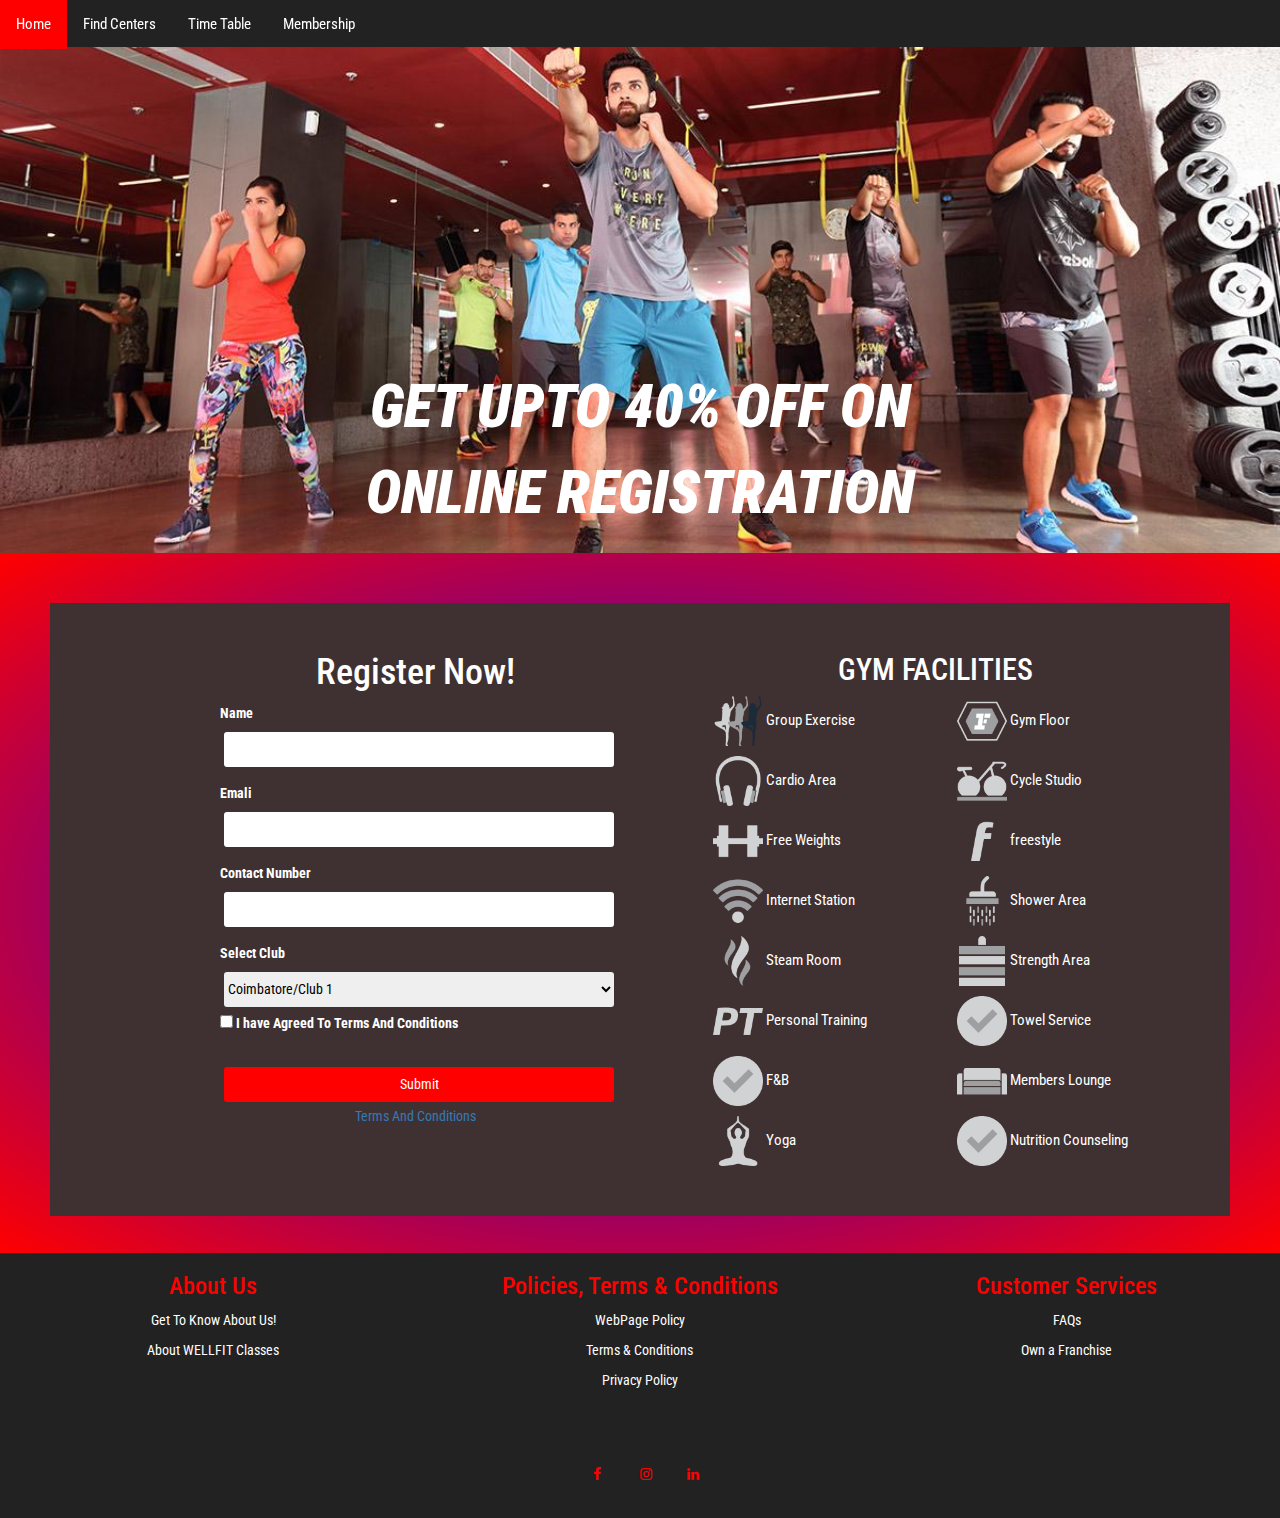
<file: registration.html>
<!DOCTYPE html>
<html lang="en">

<head>
    <link rel="stylesheet" href="https://maxcdn.bootstrapcdn.com/bootstrap/3.4.1/css/bootstrap.min.css">
    <link rel="shortcut icon" type="image/x-icon" href="dumbbell (2).ico" />
    <link rel="stylesheet" href="css\main_index.css">
    <link rel="stylesheet" href="css\animated.css">
    <link href="https://fonts.googleapis.com/css2?family=Roboto+Condensed&display=swap" rel="stylesheet">
    <link rel="stylesheet" href="https://cdnjs.cloudflare.com/ajax/libs/font-awesome/4.7.0/css/font-awesome.min.css">
    <meta charset="UTF-8">
    <meta name="viewport" content="width=device-width, initial-scale=1.0">
    <meta http-equiv="X-UA-Compatible" content="ie=edge">
    <title>WellFit</title>
    <style>
        @media (max-width:530px) {
            .tryusfacilities li {
                line-height: 1;
                margin-bottom: 10px;
            }
        }
        
        .tryusfacilities li amp-img {
            margin-right: 0;
            margin-bottom: 5px;
            float: none;
            width: 50px;
        }
        
        .tryusfacilities li {
            display: inline-block;
            margin-bottom: 10px;
            padding-right: 0;
            text-align: left;
            vertical-align: top;
            width: 49%;
            line-height: 2.9rem;
            font-size: 18px;
        }
        
        .tryusfacilities li amp-img {
            margin-right: 15px;
            float: left;
            width: 50px;
        }
        
        ul li {
            font-size: 15px;
        }
        
        #form {
            padding-left: 170px;
            padding-left: 170px;
            height: 612.3px;
        }
        
        @media screen and (max-width:1000px) {
            #form {
                width: 100%;
                padding-left: 10px;
                padding-right: 10px;
                display: inline;
            }
            #form2 {
                display: none;
            }
        }
    </style>
</head>

<body class="body">
    <br>
    <br>

    <div style="text-align:center; ">
        <div class="images1"><img src="images/club2.jpg " width="100% ">
            <p>1/4</p>
            <span class="image_intext1 ">GET UPTO 40% OFF ON ONLINE REGISTRATION</span>
        </div>
        <div class="images1 "><img src="images/club4.jpg " width="100% ">
            <p>2/4</p>
            <span class="image_intext1 ">OPEN NOW IN TAMIL NADU WITH EXCLUSIVE OFFERS</span>
        </div>
        <div class="images1 "><img src="images/club5.jpg " width="100% ">
            <p>3/4</p>
            <span class="image_intext1 ">FREE 20 DAY MEMBERSHIP TRIAL FOR IMMEDIATE REGISTRATIONS</span>
        </div>


        <br><br><br><br><br>
        <br><br><br><br><br>
        <br><br><br><br><br>
        <div style="position: relative; ">
            <div style="position: absolute; top:60%; left:50%; transform:translate(-50%, -50%); width:100%; height: 700px; background-image:radial-gradient(blue,red); padding:50px ">
                <div class="form_division" id="form">
                    <h1>Register Now!</h1>
                    <form name="reg_form" onsubmit="return validateForm()" type="post" action="index.html">
                        <label style="float: left; ">Name</label>
                        <br>
                        <input type="text " class="form_box " name="input_name">
                        <br>
                        <p style="float: right; font-size:11px;  color:red" class="alert_id"> </p>
                        <br>
                        <br>
                        <label style="float: left; ">Emali</label>
                        <br>
                        <input type="email " class="form_box " name="email">
                        <br>
                        <p style="float: right; font-size:11px;  color:red" class="alert_id"> </p>
                        <br>
                        <br>
                        <label style="float: left; ">Contact Number</label>
                        <br>
                        <input type="text" class="form_box" name="number">
                        <br>
                        <p style="float: right; font-size:11px;  color:red" class="alert_id"> </p>
                        <br>
                        <br>
                        <label style="float: left; ">Select Club</label>
                        <select id="cars" name="club" class="form_box">
                            <option value="club1">Coimbatore/Club 1</option>
                            <option value="club2">Salem/Club 2</option>
                            <option value="club3">Chennai/Club 3</option>
                        </select>
                        <br>
                        <p style="float: right; font-size:11px;  color:red" class="alert_id"> </p>
                        <br>
                        <br>
                        <label style="float: left;"><input type="checkbox" name="checkbox" required> I have Agreed To Terms And Conditions</label>
                        <p style="float: right; font-size:11px;  color:red" class="alert_id"> </p>
                        <br>
                        <br>
                        <br>
                        <input name="Submit" type="submit" class="form_box" style="background-color: red; color:white">
                        <br>
                        <a href="terms_and_conditions.html" style="text-decoration: none;">Terms And Conditions</a>
                    </form>
                </div>
                <div class="form_division" id="form2">
                    <h2 class="pb1 ">GYM FACILITIES</h2>
                    <ul class="tryusfacilities p0 m0 pb2 ">
                        <li style="font-size: 15px; ">
                            <img src=" img/group-exercise.png " width="50 " height="50 " layout="responsive "> Group Exercise </li>
                        <li style="font-size: 15px; ">
                            <img src="img/gym-floor.png " width="50 " height="50 " layout="responsive "> Gym Floor </li>
                        <li style="font-size: 15px; ">
                            <img src="img/cardio-theatre.png " width="50 " height="50 " layout="responsive "> Cardio Area </li>
                        <li style="font-size: 15px; ">
                            <img src="img/spin.png " width="50 " height="50 " layout="responsive "> Cycle Studio </li>
                        <li style="font-size: 15px; ">
                            <img src="img/free-weights.png " width="50 " height="50 " layout="responsive "> Free Weights </li>
                        <li style="font-size: 15px; ">
                            <img src="img/freestyle.png " width="50 " height="50 " layout="responsive "> freestyle </li>
                        <li style="font-size: 15px; ">
                            <img src="img/wifi.png " width="50 " height="50 " layout="responsive "> Internet Station </li>
                        <li style="font-size: 15px; ">
                            <img src="img/monsoon-shower.png " width="50 " height="50 " layout="responsive "> Shower Area </li>
                        <li style="font-size: 15px; ">
                            <img src="img/steam-sauna.png " width="50 " height="50 " layout="responsive "> Steam Room </li>
                        <li style="font-size: 15px; ">
                            <img src="img/loaded-weights.png " width="50 " height="50 " layout="responsive "> Strength Area </li>
                        <li style="font-size: 15px; ">
                            <img src="img/pt.png " width="50 " height="50 " layout="responsive "> Personal Training </li>
                        <li style="font-size: 15px; ">
                            <img src="img/facilities.png " width="50 " height="50 " layout="responsive "> Towel Service </li>
                        <li style="font-size: 15px; ">
                            <img src="img/facilities.png " width="50 " height="50 " layout="responsive "> F&amp;B </li>
                        <li style="font-size: 15px; ">
                            <img src="img/lounge-area.png " width="50 " height="50 " layout="responsive "> Members Lounge </li>
                        <li style="font-size: 15px; ">
                            <img src="img/yoga.png " width="50 " height="50 " layout="responsive "> Yoga </li>
                        <li style="font-size: 15px; ">
                            <img src="img/facilities.png " width="50 " height="50 " layout="responsive "> Nutrition Counseling </li>
                    </ul>
                </div>
            </div>
        </div>
        <div style="height: 330px; "></div>
        <div class="title ">
            <ul>
                <li><a href="index.html">Home</a></li>
          <li><a href="google_maps_api.html">Find Centers</a></li>
          <li><a href="gym_table.html">Time Table</a></li>
          <li><a href="membership.html">Membership</a></li>
            </ul>
        </div>

        <br>
        <div class="bottom">
            <div class="bottom_content_wrap">
                <div class="bottom_content">
                    <h3>About Us</h3>
                    <p><a href="about.html" style="color:white;">Get To Know About Us!</a></p>
                    <p><a href="gym_about.html" style="color:white;">About WELLFIT Classes</a></p>
                </div>
    
                <div class="bottom_content">
                    <h3>Policies, Terms & Conditions</h3>
                    <p><a href="webpage-policy.html" style="color:white;">WebPage Policy</a></p>
                    <p><a href="terms_and_conditions.html" style="color:white;">Terms & Conditions</a></p>
                    <p><a href="privacy-policy.html" style="color:white;">Privacy Policy</a></p>
                </div>
    
                <div class="bottom_content">
                    <h3>Customer Services</h3>
                    <p><a href="faqs.html" style="color:white;">FAQs</a></p>
                    <p><a href="final.html" style="color:white;">Own a Franchise</a></p>
                </div>
            </div>
            <div class="icons">
                <a class="fa fa-facebook" href="https://www.fb.com"></a>
                <a class="fa fa-instagram" href="https://www.instagram.com"></a>
                <a class="fa fa-linkedin" href="https://www.linkedin.com"></a>
            </div>
        </div>
    
        <script>
            function validateForm() {
                var check = 0
                var x 
                var y = document.getElementsByClassName("alert_id");
                y[0].innerHTML = " ";
                y[1].innerHTML = " ";
                y[2].innerHTML = " ";
                y[3].innerHTML = " ";
                
                x = document.forms["reg_form"]["input_name"].value;
                if (x == "") {
                    y[0].innerHTML = "Fill Name Field *";
                    check ++
                }
                else{
                    if(!isNaN(x) || x.length < 6){
                        y[0].innerHTML = "Invalid Name *";
                    check ++
                    }
                }

                x = document.forms["reg_form"]["email"].value;
                if (x == "") {
                    y[1].innerHTML = "Fill Email Field *";
                    check ++
                }
                else{
                    if(!x.includes("@") || !x.includes(".com") || x.length<10){
                        y[1].innerHTML = "Invalid email *";
                    check ++
                    }
                }

                x = document.forms["reg_form"]["number"].value;
                if (x == "") {
                    y[2].innerHTML = "Fill contact Field *";
                    check ++
                }
                else{
                    if(isNaN(x) || x.length!=10){
                        y[2].innerHTML = "Invalid number *";
                    check ++
                    }
                }
                x = document.forms["reg_form"]["club"].value;
                if (x == "") {
                    y[3].innerHTML = "Select a Club *";
                    check ++
                }
                if(check!=0)
                return false

                else{
                    alert("Registration Complete!")
                    return true
                }

            }
        </script>

        <script>
            var image_count = 0;
            setgallery(image_count);

            function setgallery(n) {
                var i;
                var x = document.getElementsByClassName("images1 ");

                if (image_count > x.length - 1) {
                    image_count = 0;
                }

                if (image_count < 0) {
                    image_count = x.length - 1;
                }

                for (i = 0; i < x.length; i++)
                    x[i].style.display = "none ";

                x[image_count].style.display = "block ";
                image_count++;
                setTimeout(setgallery, 3000);
            }
        </script>

</body>

</html>
</file>
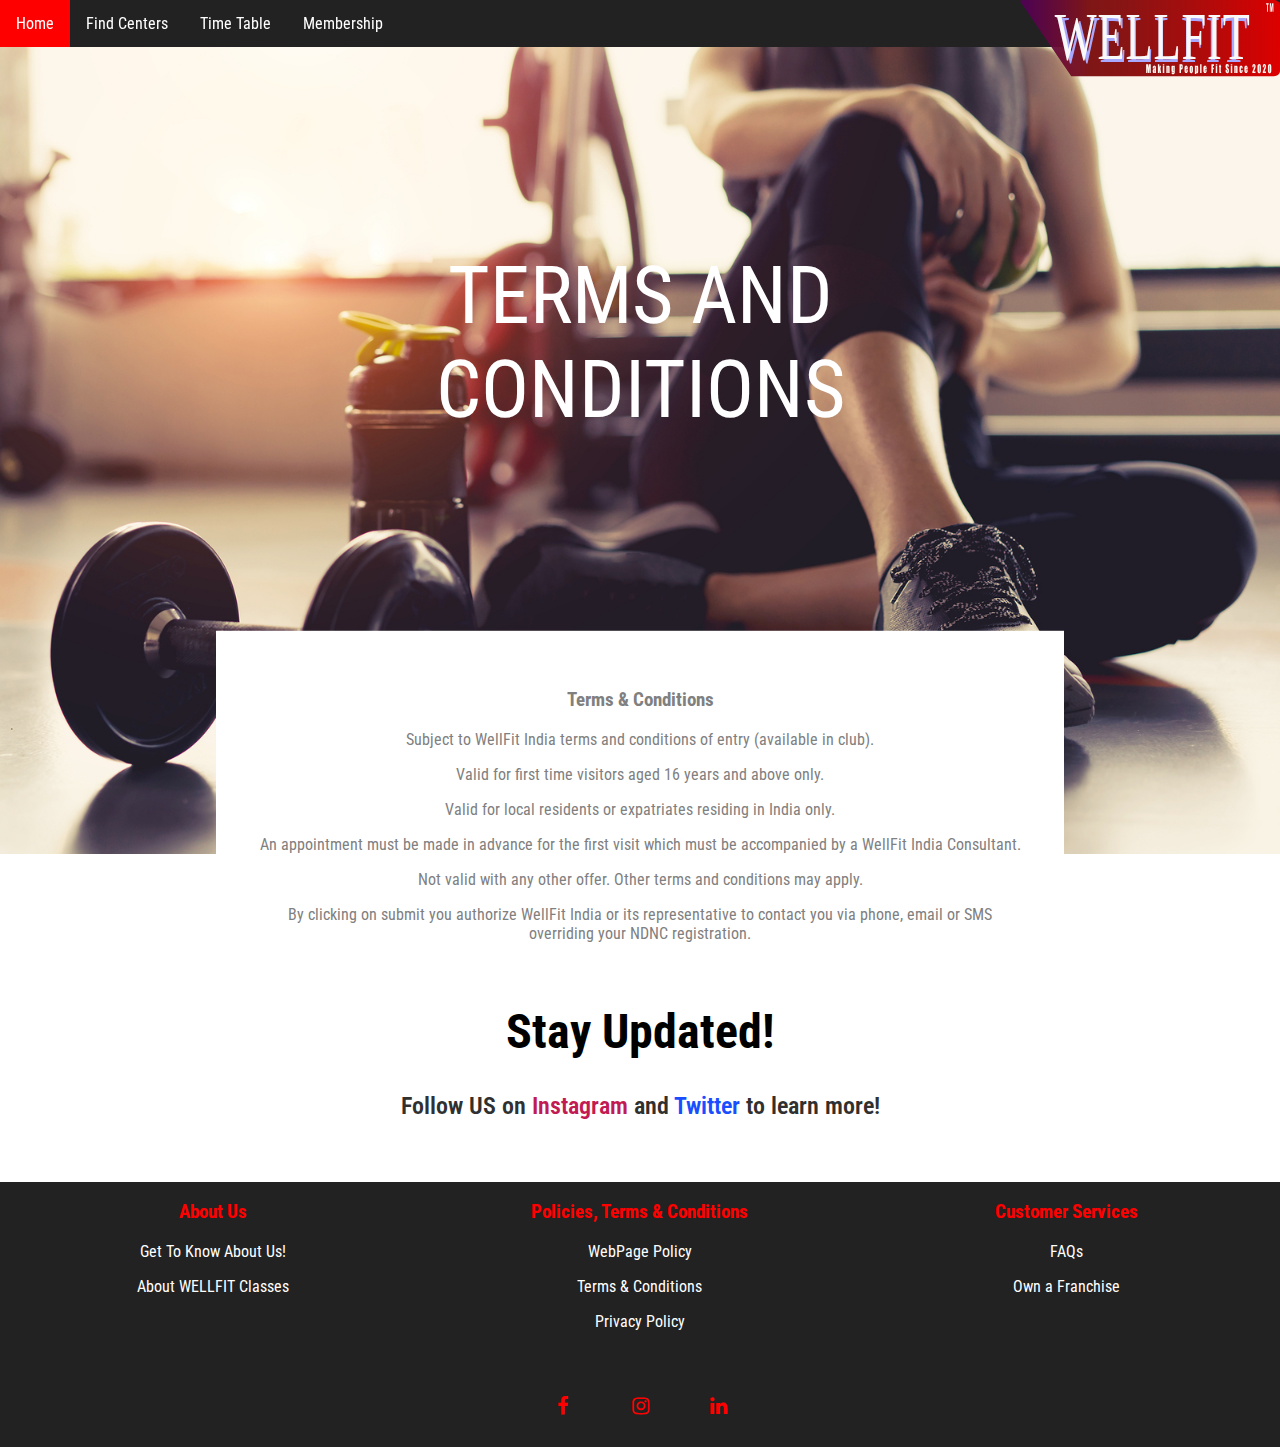
<file: terms_and_conditions.html>
<!DOCTYPE html>
<html lang="en">

<head>
    <link rel="shortcut icon" type="image/x-icon" href="dumbbell (2).ico" />
    <link rel="stylesheet" href="css\main_index.css">
    <link href="https://fonts.googleapis.com/css2?family=Roboto+Condensed&display=swap" rel="stylesheet">
    <link rel="stylesheet" href="https://cdnjs.cloudflare.com/ajax/libs/font-awesome/4.7.0/css/font-awesome.min.css">
    <meta charset="UTF-8">
    <meta name="viewport" content="width=device-width, initial-scale=1.0">
    <meta http-equiv="X-UA-Compatible" content="ie=edge">
    <title>WellFit</title>
    <style>
        .spaces {
            height: 3cm;
        }
        
        .paragraph {
            position: absolute;
            left: 50%;
            top: 95%;
            transform: translate(-50%, -50%);
            width: 60%;
            height: auto;
            background-color: white;
            color: grey;
            text-align: center;
            padding: 40px
        }
        
        @media screen and (max-width:1200px) {
            .paragraph {
                margin-top: 350px;
                width: 95%;
            }
            .spaces {
                height: 25cm;
            }
        }
        
        .facebook,
        .instagram,
        .fa {
            font-size: 20px;
        }
    </style>
</head>

<body class="body">
    <div style="position: relative;">
        <img src="images/image5.jpg" width="100%">
        <div style="position: absolute; left:50%; top:40%; transform:translate(-50%,-50%); font-size:80px;  text-align:center;">
            TERMS AND CONDITIONS
        </div>
        <div class="paragraph">
            <h3>Terms & Conditions</h3>
         <p>   Subject to WellFit India terms and conditions of entry (available in club).</p>
         <p>Valid for first time visitors aged 16 years and above only. </p>
        <p>Valid for local residents or expatriates residing in India only.</p>
        <p>An appointment must be made in advance for the first visit which must be accompanied by a WellFit India Consultant.</p>
        <p>Not valid with any other offer. Other terms and conditions may apply.</p>
        <p>By clicking on submit you authorize WellFit India or its representative to contact you via phone, email or SMS overriding your NDNC registration.</p>
        </div>
    </div>
    <div class="spaces"></div>
    <div class="fitness_center_bottom">
        <h1>Stay Updated!</h1>
        <p style="color: rgb(48, 48, 48);">Follow US on <a href="https://www.instagram.com" target="_blank" style="text-decoration: none;"><span style="color: rgb(194, 26, 82);">Instagram</span></a> and <a href="#" style="text-decoration: none;"><span style="color: rgb(24, 78, 255);">Twitter</span></a>            to learn more!</p>
    </div>

    <br>
    <div class="title">
        <div style="float: right;"><a href="index.html" style="border: none; padding:0"; margin:0; id="logo"><svg width="260px" id="Layer_1" data-name="Layer 1" xmlns="http://www.w3.org/2000/svg" xmlns:xlink="http://www.w3.org/1999/xlink" viewBox="0 0 210.3 63.56"><defs><style>.cls-1{fill:url(#linear-gradient);}.cls-2,.cls-3{font-size:55.2px;font-family:Broadway;}.cls-2{fill:#a9a9ff;}.cls-3{fill:#f9f9f9;letter-spacing:0.02em;}.cls-4{fill:#fcfbfa;}.cls-5{fill:#fff8f3;}</style><linearGradient id="linear-gradient" x1="132.31" y1="140.35" x2="342.61" y2="140.35" gradientUnits="userSpaceOnUse"><stop offset="0.02" stop-color="#540055" stop-opacity="0.9"/><stop offset="0.27" stop-color="#7f1616"/><stop offset="0.4" stop-color="#881414"/><stop offset="0.62" stop-color="#a20e0e"/><stop offset="0.89" stop-color="#cb0404"/><stop offset="1" stop-color="#d00"/></linearGradient></defs><title>logo4</title><path class="cls-1" d="M132.31,110.37a5.53,5.53,0,0,1,3-.84H337.68c2.72,0,4.93,1.86,4.93,4.15V167c0,2.29-2.21,4.15-4.93,4.15H173.77" transform="translate(-132.31 -109.53)"/><text x="-132.31" y="-109.53"/><text class="cls-2" transform="translate(30.53 49.86) scale(0.65 1)">WELLFIT</text><text class="cls-3" transform="translate(28.18 48) scale(0.65 1)">WELLFIT</text><path class="cls-4" d="M332.09,113.21h-.71v-1h2.1v1h-.71V119h-.68Z" transform="translate(-132.31 -109.53)"/><path class="cls-4" d="M336.68,116.49c0-1.15,0-2.58,0-3.35h0c-.1,1.17-.34,3.9-.53,5.86h-.64c-.14-1.76-.39-4.64-.49-5.87h0c0,.79,0,2.31,0,3.47V119h-.62v-6.75h1c.17,1.71.34,3.64.4,4.58h0c.07-1,.31-3,.49-4.58h1V119h-.64Z" transform="translate(-132.31 -109.53)"/><path class="cls-5" d="M238.1,161.46v7.12H237v-4.8l-.42,4.8h-.75l-.44-4.69v4.69h-1.05v-7.12h1.56c0,.43.09.94.14,1.52l.17,1.81.28-3.33Z" transform="translate(-132.31 -109.53)"/><path class="cls-5" d="M240.76,165h-1.09v-.39a4.07,4.07,0,0,1,.1-1.05,1.47,1.47,0,0,1,.41-.65,1.33,1.33,0,0,1,1.68,0,1.35,1.35,0,0,1,.36.78,18.86,18.86,0,0,1,.06,1.91v2.93h-1.13v-.52a1.17,1.17,0,0,1-.27.47.57.57,0,0,1-.4.15.75.75,0,0,1-.56-.26,1.72,1.72,0,0,1-.25-1.14v-.48a2,2,0,0,1,.14-.89,1.87,1.87,0,0,1,.66-.56c.38-.22.59-.38.61-.46a1.69,1.69,0,0,0,0-.48,2.57,2.57,0,0,0,0-.6c0-.09-.08-.14-.15-.14a.13.13,0,0,0-.14.12,3.5,3.5,0,0,0,0,.61Zm.36.8a1.28,1.28,0,0,0-.32.52,3.17,3.17,0,0,0,0,.61,2.37,2.37,0,0,0,0,.58.14.14,0,0,0,.15.13.13.13,0,0,0,.14-.1,2.76,2.76,0,0,0,0-.54Z" transform="translate(-132.31 -109.53)"/><path class="cls-5" d="M246.35,162.75l-.47,2.32.61,3.51h-1.12L245,166v2.54h-1.16v-7.12H245v3l.36-1.7Z" transform="translate(-132.31 -109.53)"/><path class="cls-5" d="M249,161.46v.93h-1.19v-.93Zm0,1.29v5.83h-1.19v-5.83Z" transform="translate(-132.31 -109.53)"/><path class="cls-5" d="M251.79,162.75l0,.54a1.33,1.33,0,0,1,.31-.49.65.65,0,0,1,.42-.16.61.61,0,0,1,.49.22,1.12,1.12,0,0,1,.24.54,6.84,6.84,0,0,1,.06,1.09v4.09h-1.16v-4a4.8,4.8,0,0,0,0-.73c0-.09-.06-.14-.14-.14s-.14.06-.16.16a6.07,6.07,0,0,0,0,.81v3.94h-1.16v-5.83Z" transform="translate(-132.31 -109.53)"/><path class="cls-5" d="M257.49,162.75v4.49c0,.6,0,1,0,1.17a1.53,1.53,0,0,1-.19.57,1.17,1.17,0,0,1-.46.45,1.67,1.67,0,0,1-.75.15,1.32,1.32,0,0,1-.89-.28,1.52,1.52,0,0,1-.35-1.13H256c0,.25.06.38.18.38a.17.17,0,0,0,.18-.12,2.24,2.24,0,0,0,0-.49v-.44a1.33,1.33,0,0,1-.32.31.62.62,0,0,1-.34.11.73.73,0,0,1-.52-.2,1,1,0,0,1-.27-.51,4,4,0,0,1-.08-.89V164.2A2.65,2.65,0,0,1,255,163a.63.63,0,0,1,.59-.37.65.65,0,0,1,.4.14,1.27,1.27,0,0,1,.32.41l.08-.44Zm-1.16,1.54a2.66,2.66,0,0,0,0-.51.14.14,0,0,0-.14-.11c-.06,0-.11.05-.14.13a2.31,2.31,0,0,0,0,.49v2a2.59,2.59,0,0,0,0,.51.14.14,0,0,0,.13.12c.08,0,.13,0,.15-.14a2.88,2.88,0,0,0,0-.64Z" transform="translate(-132.31 -109.53)"/><path class="cls-5" d="M261.32,161.46h1.21a1.91,1.91,0,0,1,.76.12.86.86,0,0,1,.4.35,1.43,1.43,0,0,1,.18.54,7.54,7.54,0,0,1,.05,1v.62a3.93,3.93,0,0,1-.09,1,.9.9,0,0,1-.34.48,1.13,1.13,0,0,1-.64.16h-.33v2.87h-1.2Zm1.2,1.22v1.81h.09a.23.23,0,0,0,.23-.13,1.19,1.19,0,0,0,.07-.52v-.58a1,1,0,0,0-.08-.48A.36.36,0,0,0,262.52,162.68Z" transform="translate(-132.31 -109.53)"/><path class="cls-5" d="M268,165.77h-1.5V167a2.66,2.66,0,0,0,0,.51.16.16,0,0,0,.15.11c.09,0,.14-.05.17-.15a2.41,2.41,0,0,0,.05-.59v-.77H268v.44a5.71,5.71,0,0,1,0,.83,2.16,2.16,0,0,1-.21.62,1.19,1.19,0,0,1-.41.49,1.14,1.14,0,0,1-.63.16,1.28,1.28,0,0,1-.65-.16,1.21,1.21,0,0,1-.43-.44,1.89,1.89,0,0,1-.22-.63,6.17,6.17,0,0,1-.06-1v-1.7a4.37,4.37,0,0,1,.13-1.21,1.25,1.25,0,0,1,.45-.67,1.08,1.08,0,0,1,.7-.24,1.14,1.14,0,0,1,.8.29,1.46,1.46,0,0,1,.45.75A5.45,5.45,0,0,1,268,165Zm-1.16-1v-.43a3,3,0,0,0,0-.58c0-.09-.06-.14-.13-.14a.13.13,0,0,0-.14.12,3.28,3.28,0,0,0,0,.6v.43Z" transform="translate(-132.31 -109.53)"/><path class="cls-5" d="M272.2,164.8v1.42a10.35,10.35,0,0,1-.05,1.16,2.26,2.26,0,0,1-.22.68,1.12,1.12,0,0,1-.44.47,1.23,1.23,0,0,1-.61.15,1.45,1.45,0,0,1-.65-.13.86.86,0,0,1-.41-.39,1.8,1.8,0,0,1-.21-.63,6.19,6.19,0,0,1-.07-1.11v-1.5a5.28,5.28,0,0,1,.12-1.27,1.39,1.39,0,0,1,.41-.73,1.05,1.05,0,0,1,.76-.28,1.2,1.2,0,0,1,1.1.64,2.19,2.19,0,0,1,.21.59A5.28,5.28,0,0,1,272.2,164.8Zm-1.16-.44a3.17,3.17,0,0,0,0-.57.14.14,0,0,0-.14-.12c-.07,0-.11,0-.13.12a2.22,2.22,0,0,0,0,.57V167a2.13,2.13,0,0,0,0,.54c0,.08.06.12.13.12s.11,0,.14-.11a2.48,2.48,0,0,0,0-.49Z" transform="translate(-132.31 -109.53)"/><path class="cls-5" d="M274.93,162.75l0,.51a1.34,1.34,0,0,1,.34-.46.6.6,0,0,1,.87.06,1,1,0,0,1,.25.52,7,7,0,0,1,.05,1v2.46a7.36,7.36,0,0,1-.06,1.13,1.06,1.06,0,0,1-.26.53.58.58,0,0,1-.46.2.6.6,0,0,1-.39-.15,1.23,1.23,0,0,1-.34-.46v1.34h-1.16v-6.66Zm.33,1.69a3.86,3.86,0,0,0,0-.65.13.13,0,0,0-.14-.12c-.08,0-.13.05-.15.14a3.8,3.8,0,0,0,0,.63v2.42a4.19,4.19,0,0,0,0,.66c0,.09.08.13.15.13a.13.13,0,0,0,.14-.12,3.37,3.37,0,0,0,0-.59Z" transform="translate(-132.31 -109.53)"/><path class="cls-5" d="M279.16,161.46v7.12H278v-7.12Z" transform="translate(-132.31 -109.53)"/><path class="cls-5" d="M283.38,165.77h-1.5V167a1.86,1.86,0,0,0,0,.51.14.14,0,0,0,.14.11.16.16,0,0,0,.17-.15,2.41,2.41,0,0,0,0-.59v-.77h1.1v.44a5.71,5.71,0,0,1-.05.83,2.16,2.16,0,0,1-.21.62,1.12,1.12,0,0,1-.41.49,1.14,1.14,0,0,1-.63.16,1.28,1.28,0,0,1-.65-.16,1.21,1.21,0,0,1-.43-.44,1.89,1.89,0,0,1-.22-.63,6.17,6.17,0,0,1-.06-1v-1.7a4.37,4.37,0,0,1,.13-1.21,1.25,1.25,0,0,1,.45-.67,1.1,1.1,0,0,1,.7-.24,1.14,1.14,0,0,1,.8.29,1.46,1.46,0,0,1,.45.75,5.45,5.45,0,0,1,.13,1.31Zm-1.16-1v-.43a2.31,2.31,0,0,0,0-.58c0-.09-.06-.14-.12-.14a.14.14,0,0,0-.15.12,3.28,3.28,0,0,0,0,.6v.43Z" transform="translate(-132.31 -109.53)"/><path class="cls-5" d="M287.17,161.46h2v1.43h-.83v1.35h.74v1.35h-.74v3h-1.21Z" transform="translate(-132.31 -109.53)"/><path class="cls-5" d="M291.84,161.46v.93h-1.19v-.93Zm0,1.29v5.83h-1.19v-5.83Z" transform="translate(-132.31 -109.53)"/><path class="cls-5" d="M294.65,162v.92H295v.92h-.31v3.12a2.22,2.22,0,0,0,0,.64c0,.05.13.07.32.07v.94h-.47a2.35,2.35,0,0,1-.56-.05.58.58,0,0,1-.3-.23.9.9,0,0,1-.16-.42q0-.24,0-1.11v-3h-.25v-.92h.25V162Z" transform="translate(-132.31 -109.53)"/><path class="cls-5" d="M301.19,163.62h-1.12v-.53a2,2,0,0,0,0-.47.15.15,0,0,0-.15-.1.17.17,0,0,0-.16.14,1,1,0,0,0-.06.41,1.82,1.82,0,0,0,.06.54,1.19,1.19,0,0,0,.35.43,4.38,4.38,0,0,1,1,1.2,4,4,0,0,1,.21,1.52,3.81,3.81,0,0,1-.12,1.12,1.13,1.13,0,0,1-.44.6,1.25,1.25,0,0,1-.78.25,1.27,1.27,0,0,1-.82-.28,1.31,1.31,0,0,1-.45-.72,5.49,5.49,0,0,1-.11-1.23V166h1.12v.87a1.73,1.73,0,0,0,.05.51.16.16,0,0,0,.17.11.17.17,0,0,0,.17-.14,1.19,1.19,0,0,0,.06-.43,1.84,1.84,0,0,0-.11-.82,3.66,3.66,0,0,0-.56-.65,6.28,6.28,0,0,1-.6-.66,1.68,1.68,0,0,1-.24-.57,4,4,0,0,1-.1-.94,3.79,3.79,0,0,1,.14-1.19,1.2,1.2,0,0,1,.44-.59,1.26,1.26,0,0,1,.73-.21,1.3,1.3,0,0,1,.8.23,1.08,1.08,0,0,1,.44.58,4.77,4.77,0,0,1,.11,1.21Z" transform="translate(-132.31 -109.53)"/><path class="cls-5" d="M304,161.46v.93h-1.19v-.93Zm0,1.29v5.83h-1.19v-5.83Z" transform="translate(-132.31 -109.53)"/><path class="cls-5" d="M306.77,162.75l0,.54a1.21,1.21,0,0,1,.3-.49.69.69,0,0,1,.42-.16.6.6,0,0,1,.49.22,1,1,0,0,1,.25.54,8.82,8.82,0,0,1,.05,1.09v4.09H307.1v-4c0-.4,0-.65,0-.73s-.07-.14-.15-.14-.13.06-.15.16a6.07,6.07,0,0,0,0,.81v3.94h-1.16v-5.83Z" transform="translate(-132.31 -109.53)"/><path class="cls-5" d="M312.39,165H311.3v-.67a1.69,1.69,0,0,0,0-.48c0-.08-.07-.13-.13-.13a.14.14,0,0,0-.14.11,2.53,2.53,0,0,0,0,.5V167a1.45,1.45,0,0,0,.05.47q0,.15.15.15c.08,0,.13-.05.16-.16a2.84,2.84,0,0,0,0-.62v-.69h1q0,.7,0,1a2.42,2.42,0,0,1-.19.71,1.31,1.31,0,0,1-.43.56,1.08,1.08,0,0,1-.64.18,1.13,1.13,0,0,1-.78-.25,1.4,1.4,0,0,1-.4-.72,5.58,5.58,0,0,1-.12-1.32v-1.66a4.59,4.59,0,0,1,.1-1.12,1.36,1.36,0,0,1,.41-.67,1.08,1.08,0,0,1,.77-.3,1.1,1.1,0,0,1,.78.3,1.49,1.49,0,0,1,.43.74A5.94,5.94,0,0,1,312.39,165Z" transform="translate(-132.31 -109.53)"/><path class="cls-5" d="M316.53,165.77H315V167a1.86,1.86,0,0,0,0,.51.14.14,0,0,0,.14.11.18.18,0,0,0,.18-.15,2.58,2.58,0,0,0,0-.59v-.77h1.1v.44a6,6,0,0,1,0,.83,2.16,2.16,0,0,1-.21.62,1.26,1.26,0,0,1-.41.49,1.14,1.14,0,0,1-.63.16,1.25,1.25,0,0,1-.65-.16,1.24,1.24,0,0,1-.44-.44,2.13,2.13,0,0,1-.21-.63,6.17,6.17,0,0,1-.06-1v-1.7a4.37,4.37,0,0,1,.13-1.21,1.3,1.3,0,0,1,.44-.67,1.13,1.13,0,0,1,.71-.24,1.16,1.16,0,0,1,.8.29,1.45,1.45,0,0,1,.44.75,5,5,0,0,1,.13,1.31Zm-1.16-1v-.43a3.31,3.31,0,0,0,0-.58c0-.09-.06-.14-.13-.14a.14.14,0,0,0-.15.12,3.28,3.28,0,0,0,0,.6v.43Z" transform="translate(-132.31 -109.53)"/><path class="cls-5" d="M322.79,167.37v1.21h-2.55v-1c.76-1.89,1.2-3.06,1.35-3.51a3.82,3.82,0,0,0,.21-1.05,1.12,1.12,0,0,0-.06-.43.22.22,0,0,0-.2-.15c-.09,0-.15.06-.2.16a2.16,2.16,0,0,0-.06.63v.68h-1v-.26a8,8,0,0,1,0-.95,2.2,2.2,0,0,1,.2-.68,1.15,1.15,0,0,1,.41-.5,1.08,1.08,0,0,1,.6-.17,1.19,1.19,0,0,1,1.05.52,2.39,2.39,0,0,1,.35,1.33,4.32,4.32,0,0,1-.2,1.29,30,30,0,0,1-1.17,2.9Z" transform="translate(-132.31 -109.53)"/><path class="cls-5" d="M327.14,163.87v2.38a10.3,10.3,0,0,1-.05,1.17,2,2,0,0,1-.24.69,1.18,1.18,0,0,1-.44.47,1.2,1.2,0,0,1-.57.14,1.44,1.44,0,0,1-.69-.15,1.09,1.09,0,0,1-.44-.46,2.59,2.59,0,0,1-.23-.66,6.73,6.73,0,0,1-.07-1.09v-2.49a7.36,7.36,0,0,1,.11-1.46,1.5,1.5,0,0,1,.44-.79,1.19,1.19,0,0,1,.8-.29,1.23,1.23,0,0,1,.68.2,1.34,1.34,0,0,1,.45.5,2.31,2.31,0,0,1,.2.66A8.61,8.61,0,0,1,327.14,163.87Zm-1.15-.6a4.16,4.16,0,0,0,0-.7.16.16,0,0,0-.17-.15.18.18,0,0,0-.17.15,3.39,3.39,0,0,0,0,.7v3.48a3.42,3.42,0,0,0,0,.74.16.16,0,0,0,.17.13.18.18,0,0,0,.17-.15,4,4,0,0,0,0-.67Z" transform="translate(-132.31 -109.53)"/><path class="cls-5" d="M331.23,167.37v1.21h-2.55v-1c.76-1.89,1.2-3.06,1.35-3.51a3.82,3.82,0,0,0,.21-1.05,1.12,1.12,0,0,0-.06-.43.22.22,0,0,0-.2-.15c-.09,0-.15.06-.2.16a2.16,2.16,0,0,0-.06.63v.68h-1v-.26a8,8,0,0,1,0-.95,2.2,2.2,0,0,1,.2-.68,1.15,1.15,0,0,1,.41-.5,1.08,1.08,0,0,1,.6-.17,1.19,1.19,0,0,1,1.05.52,2.39,2.39,0,0,1,.35,1.33,4.32,4.32,0,0,1-.2,1.29,30,30,0,0,1-1.17,2.9Z" transform="translate(-132.31 -109.53)"/><path class="cls-5" d="M335.58,163.87v2.38a10.3,10.3,0,0,1-.05,1.17,2,2,0,0,1-.24.69,1.18,1.18,0,0,1-.44.47,1.2,1.2,0,0,1-.57.14,1.47,1.47,0,0,1-.69-.15,1.09,1.09,0,0,1-.44-.46,2.59,2.59,0,0,1-.23-.66,6.73,6.73,0,0,1-.07-1.09v-2.49a7.36,7.36,0,0,1,.11-1.46,1.5,1.5,0,0,1,.44-.79,1.19,1.19,0,0,1,.8-.29,1.23,1.23,0,0,1,.68.2,1.34,1.34,0,0,1,.45.5,2,2,0,0,1,.2.66A8.61,8.61,0,0,1,335.58,163.87Zm-1.15-.6a4.16,4.16,0,0,0,0-.7.16.16,0,0,0-.17-.15.18.18,0,0,0-.17.15,3.39,3.39,0,0,0,0,.7v3.48a3.42,3.42,0,0,0,0,.74.16.16,0,0,0,.17.13.18.18,0,0,0,.17-.15,4,4,0,0,0,0-.67Z" transform="translate(-132.31 -109.53)"/></svg></a></div>
        <ul>
          <li><a href="index.html">Home</a></li>
          <li><a href="google_maps_api.html">Find Centers</a></li>
          <li><a href="gym_table.html">Time Table</a></li>
          <li><a href="membership.html">Membership</a></li>
        </ul>
    </div>

    <br>
    <div class="bottom">
        <div class="bottom_content_wrap">
            <div class="bottom_content">
                <h3>About Us</h3>
                <p><a href="about.html" style="color:white;">Get To Know About Us!</a></p>
                <p><a href="gym_about.html" style="color:white;">About WELLFIT Classes</a></p>
            </div>

            <div class="bottom_content">
                <h3>Policies, Terms & Conditions</h3>
                <p><a href="webpage-policy.html" style="color:white;">WebPage Policy</a></p>
                <p><a href="terms_and_conditions.html" style="color:white;">Terms & Conditions</a></p>
                <p><a href="privacy-policy.html" style="color:white;">Privacy Policy</a></p>
            </div>

            <div class="bottom_content">
                <h3>Customer Services</h3>
                <p><a href="faqs.html" style="color:white;">FAQs</a></p>
                <p><a href="final.html" style="color:white;">Own a Franchise</a></p>
            </div>
        </div>
        <div class="icons">
            <a class="fa fa-facebook" href="https://www.fb.com"></a>
            <a class="fa fa-instagram" href="https://www.instagram.com"></a>
            <a class="fa fa-linkedin" href="https://www.linkedin.com"></a>
        </div>
    </div>


</body>

</html>
</file>
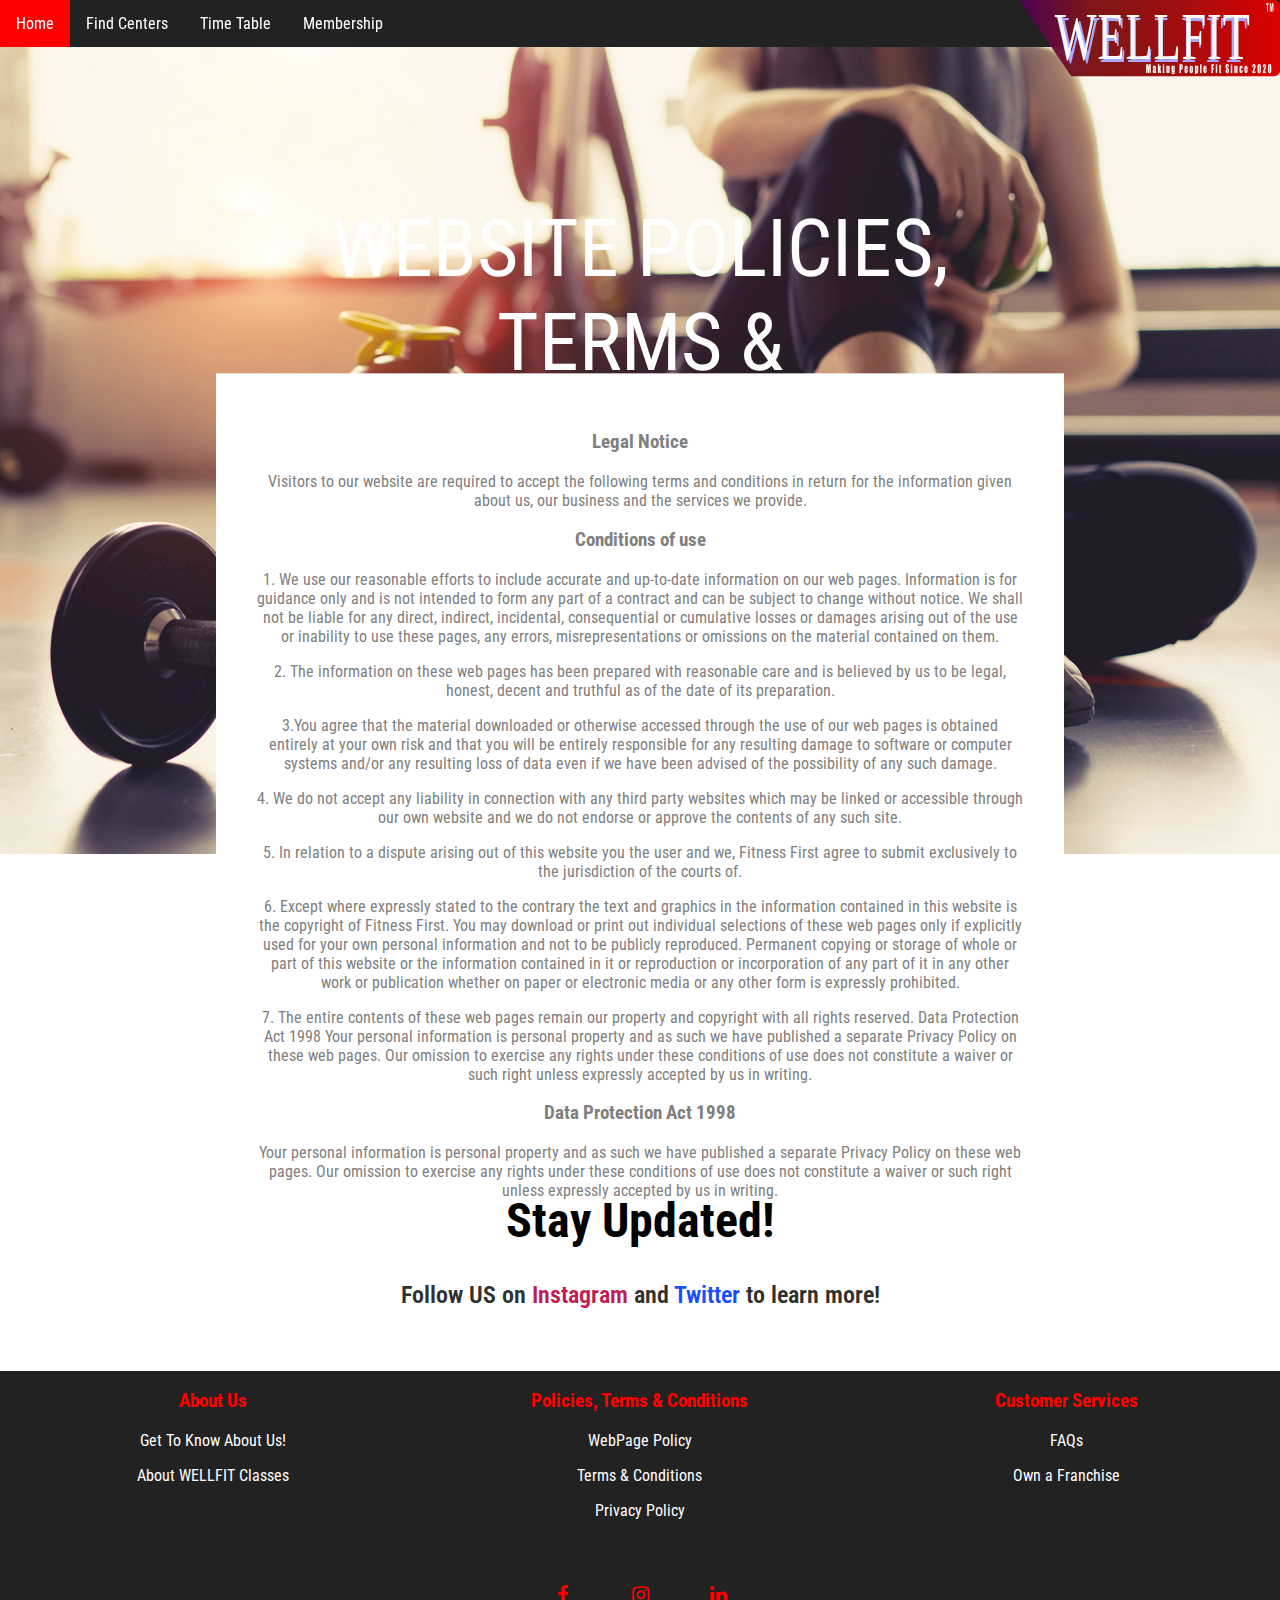
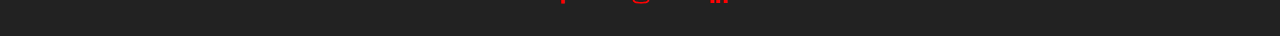
<file: webpage-policy.html>
<!DOCTYPE html>
<html lang="en">

<head>
    <link rel="shortcut icon" type="image/x-icon" href="dumbbell (2).ico" />
    <link rel="stylesheet" href="css\main_index.css">
    <link rel="stylesheet" href="css\animated.css">
    <link href="https://fonts.googleapis.com/css2?family=Roboto+Condensed&display=swap" rel="stylesheet">
    <link rel="stylesheet" href="https://cdnjs.cloudflare.com/ajax/libs/font-awesome/4.7.0/css/font-awesome.min.css">
    <meta charset="UTF-8">
    <meta name="viewport" content="width=device-width, initial-scale=1.0">
    <meta http-equiv="X-UA-Compatible" content="ie=edge">
    <title>WellFit</title>
    <style>
        .spaces {
            height: 8cm;
        }
        
        .paragraph {
            position: absolute;
            left: 50%;
            top: 95%;
            transform: translate(-50%, -50%);
            width: 60%;
            height: auto;
            background-color: white;
            color: grey;
            text-align: center;
            padding: 40px
        }
        
        @media screen and (max-width:1200px) {
            .paragraph {
                margin-top: 350px;
                width: 95%;
            }
            .spaces {
                height: 25cm;
            }
        }
        
        .facebook,
        .instagram,
        .fa {
            font-size: 20px;
        }
    </style>
</head>

<body class="body">
    <div style="position: relative; ">
        <img src="images/image5.jpg" width="100%">
        <div style="position: absolute; left:50%; top:40%; transform:translate(-50%,-50%); font-size:80px;  text-align:center;">
            WEBSITE POLICIES, TERMS & CONDITIONS
        </div>
        <div class="paragraph">
            <h3>Legal Notice</h3>
            <p>Visitors to our website are required to accept the following terms and conditions in return for the information given about us, our business and the services we provide. </p>
            <h3>Conditions of use </h3>
            <p>1. We use our reasonable efforts to include accurate and up-to-date information on our web pages. Information is for guidance only and is not intended to form any part of a contract and can be subject to change without notice. We shall not
                be liable for any direct, indirect, incidental, consequential or cumulative losses or damages arising out of the use or inability to use these pages, any errors, misrepresentations or omissions on the material contained on them.</p>
            <p>2. The information on these web pages has been prepared with reasonable care and is believed by us to be legal, honest, decent and truthful as of the date of its preparation.</p>
            <p>3.You agree that the material downloaded or otherwise accessed through the use of our web pages is obtained entirely at your own risk and that you will be entirely responsible for any resulting damage to software or computer systems and/or
                any resulting loss of data even if we have been advised of the possibility of any such damage.</p>
            <p> 4. We do not accept any liability in connection with any third party websites which may be linked or accessible through our own website and we do not endorse or approve the contents of any such site.</p>
            <p>5. In relation to a dispute arising out of this website you the user and we, Fitness First agree to submit exclusively to the jurisdiction of the courts of.</p>
            <p>6. Except where expressly stated to the contrary the text and graphics in the information contained in this website is the copyright of Fitness First. You may download or print out individual selections of these web pages only if explicitly
                used for your own personal information and not to be publicly reproduced. Permanent copying or storage of whole or part of this website or the information contained in it or reproduction or incorporation of any part of it in any other
                work or publication whether on paper or electronic media or any other form is expressly prohibited.</p>
            <p>7. The entire contents of these web pages remain our property and copyright with all rights reserved. Data Protection Act 1998 Your personal information is personal property and as such we have published a separate Privacy Policy on these
                web pages. Our omission to exercise any rights under these conditions of use does not constitute a waiver or such right unless expressly accepted by us in writing.</p>
               <h3>Data Protection Act 1998</h3><p> 
              Your personal information is personal property and as such we have published a separate Privacy Policy on these web pages. Our omission to exercise any rights under these conditions of use does not constitute a waiver or such right unless expressly accepted by us in writing.</p>
        </div>
    </div>
    <div class="spaces"></div>
    <div class="fitness_center_bottom">
        <h1>Stay Updated!</h1>
        <p style="color: rgb(48, 48, 48);">Follow US on <a href="https://www.instagram.com" target="_blank" style="text-decoration: none;"><span style="color: rgb(194, 26, 82);">Instagram</span></a> and <a href="#" style="text-decoration: none;"><span style="color: rgb(24, 78, 255);">Twitter</span></a> to learn more!</p>
    </div>

    <br>
    <div class="title">
               <div style="float: right;"><a href="index.html" style="border: none; padding:0"; margin:0; id="logo"><svg width="260px" id="Layer_1" data-name="Layer 1" xmlns="http://www.w3.org/2000/svg" xmlns:xlink="http://www.w3.org/1999/xlink" viewBox="0 0 210.3 63.56"><defs><style>.cls-1{fill:url(#linear-gradient);}.cls-2,.cls-3{font-size:55.2px;font-family:Broadway;}.cls-2{fill:#a9a9ff;}.cls-3{fill:#f9f9f9;letter-spacing:0.02em;}.cls-4{fill:#fcfbfa;}.cls-5{fill:#fff8f3;}</style><linearGradient id="linear-gradient" x1="132.31" y1="140.35" x2="342.61" y2="140.35" gradientUnits="userSpaceOnUse"><stop offset="0.02" stop-color="#540055" stop-opacity="0.9"/><stop offset="0.27" stop-color="#7f1616"/><stop offset="0.4" stop-color="#881414"/><stop offset="0.62" stop-color="#a20e0e"/><stop offset="0.89" stop-color="#cb0404"/><stop offset="1" stop-color="#d00"/></linearGradient></defs><title>logo4</title><path class="cls-1" d="M132.31,110.37a5.53,5.53,0,0,1,3-.84H337.68c2.72,0,4.93,1.86,4.93,4.15V167c0,2.29-2.21,4.15-4.93,4.15H173.77" transform="translate(-132.31 -109.53)"/><text x="-132.31" y="-109.53"/><text class="cls-2" transform="translate(30.53 49.86) scale(0.65 1)">WELLFIT</text><text class="cls-3" transform="translate(28.18 48) scale(0.65 1)">WELLFIT</text><path class="cls-4" d="M332.09,113.21h-.71v-1h2.1v1h-.71V119h-.68Z" transform="translate(-132.31 -109.53)"/><path class="cls-4" d="M336.68,116.49c0-1.15,0-2.58,0-3.35h0c-.1,1.17-.34,3.9-.53,5.86h-.64c-.14-1.76-.39-4.64-.49-5.87h0c0,.79,0,2.31,0,3.47V119h-.62v-6.75h1c.17,1.71.34,3.64.4,4.58h0c.07-1,.31-3,.49-4.58h1V119h-.64Z" transform="translate(-132.31 -109.53)"/><path class="cls-5" d="M238.1,161.46v7.12H237v-4.8l-.42,4.8h-.75l-.44-4.69v4.69h-1.05v-7.12h1.56c0,.43.09.94.14,1.52l.17,1.81.28-3.33Z" transform="translate(-132.31 -109.53)"/><path class="cls-5" d="M240.76,165h-1.09v-.39a4.07,4.07,0,0,1,.1-1.05,1.47,1.47,0,0,1,.41-.65,1.33,1.33,0,0,1,1.68,0,1.35,1.35,0,0,1,.36.78,18.86,18.86,0,0,1,.06,1.91v2.93h-1.13v-.52a1.17,1.17,0,0,1-.27.47.57.57,0,0,1-.4.15.75.75,0,0,1-.56-.26,1.72,1.72,0,0,1-.25-1.14v-.48a2,2,0,0,1,.14-.89,1.87,1.87,0,0,1,.66-.56c.38-.22.59-.38.61-.46a1.69,1.69,0,0,0,0-.48,2.57,2.57,0,0,0,0-.6c0-.09-.08-.14-.15-.14a.13.13,0,0,0-.14.12,3.5,3.5,0,0,0,0,.61Zm.36.8a1.28,1.28,0,0,0-.32.52,3.17,3.17,0,0,0,0,.61,2.37,2.37,0,0,0,0,.58.14.14,0,0,0,.15.13.13.13,0,0,0,.14-.1,2.76,2.76,0,0,0,0-.54Z" transform="translate(-132.31 -109.53)"/><path class="cls-5" d="M246.35,162.75l-.47,2.32.61,3.51h-1.12L245,166v2.54h-1.16v-7.12H245v3l.36-1.7Z" transform="translate(-132.31 -109.53)"/><path class="cls-5" d="M249,161.46v.93h-1.19v-.93Zm0,1.29v5.83h-1.19v-5.83Z" transform="translate(-132.31 -109.53)"/><path class="cls-5" d="M251.79,162.75l0,.54a1.33,1.33,0,0,1,.31-.49.65.65,0,0,1,.42-.16.61.61,0,0,1,.49.22,1.12,1.12,0,0,1,.24.54,6.84,6.84,0,0,1,.06,1.09v4.09h-1.16v-4a4.8,4.8,0,0,0,0-.73c0-.09-.06-.14-.14-.14s-.14.06-.16.16a6.07,6.07,0,0,0,0,.81v3.94h-1.16v-5.83Z" transform="translate(-132.31 -109.53)"/><path class="cls-5" d="M257.49,162.75v4.49c0,.6,0,1,0,1.17a1.53,1.53,0,0,1-.19.57,1.17,1.17,0,0,1-.46.45,1.67,1.67,0,0,1-.75.15,1.32,1.32,0,0,1-.89-.28,1.52,1.52,0,0,1-.35-1.13H256c0,.25.06.38.18.38a.17.17,0,0,0,.18-.12,2.24,2.24,0,0,0,0-.49v-.44a1.33,1.33,0,0,1-.32.31.62.62,0,0,1-.34.11.73.73,0,0,1-.52-.2,1,1,0,0,1-.27-.51,4,4,0,0,1-.08-.89V164.2A2.65,2.65,0,0,1,255,163a.63.63,0,0,1,.59-.37.65.65,0,0,1,.4.14,1.27,1.27,0,0,1,.32.41l.08-.44Zm-1.16,1.54a2.66,2.66,0,0,0,0-.51.14.14,0,0,0-.14-.11c-.06,0-.11.05-.14.13a2.31,2.31,0,0,0,0,.49v2a2.59,2.59,0,0,0,0,.51.14.14,0,0,0,.13.12c.08,0,.13,0,.15-.14a2.88,2.88,0,0,0,0-.64Z" transform="translate(-132.31 -109.53)"/><path class="cls-5" d="M261.32,161.46h1.21a1.91,1.91,0,0,1,.76.12.86.86,0,0,1,.4.35,1.43,1.43,0,0,1,.18.54,7.54,7.54,0,0,1,.05,1v.62a3.93,3.93,0,0,1-.09,1,.9.9,0,0,1-.34.48,1.13,1.13,0,0,1-.64.16h-.33v2.87h-1.2Zm1.2,1.22v1.81h.09a.23.23,0,0,0,.23-.13,1.19,1.19,0,0,0,.07-.52v-.58a1,1,0,0,0-.08-.48A.36.36,0,0,0,262.52,162.68Z" transform="translate(-132.31 -109.53)"/><path class="cls-5" d="M268,165.77h-1.5V167a2.66,2.66,0,0,0,0,.51.16.16,0,0,0,.15.11c.09,0,.14-.05.17-.15a2.41,2.41,0,0,0,.05-.59v-.77H268v.44a5.71,5.71,0,0,1,0,.83,2.16,2.16,0,0,1-.21.62,1.19,1.19,0,0,1-.41.49,1.14,1.14,0,0,1-.63.16,1.28,1.28,0,0,1-.65-.16,1.21,1.21,0,0,1-.43-.44,1.89,1.89,0,0,1-.22-.63,6.17,6.17,0,0,1-.06-1v-1.7a4.37,4.37,0,0,1,.13-1.21,1.25,1.25,0,0,1,.45-.67,1.08,1.08,0,0,1,.7-.24,1.14,1.14,0,0,1,.8.29,1.46,1.46,0,0,1,.45.75A5.45,5.45,0,0,1,268,165Zm-1.16-1v-.43a3,3,0,0,0,0-.58c0-.09-.06-.14-.13-.14a.13.13,0,0,0-.14.12,3.28,3.28,0,0,0,0,.6v.43Z" transform="translate(-132.31 -109.53)"/><path class="cls-5" d="M272.2,164.8v1.42a10.35,10.35,0,0,1-.05,1.16,2.26,2.26,0,0,1-.22.68,1.12,1.12,0,0,1-.44.47,1.23,1.23,0,0,1-.61.15,1.45,1.45,0,0,1-.65-.13.86.86,0,0,1-.41-.39,1.8,1.8,0,0,1-.21-.63,6.19,6.19,0,0,1-.07-1.11v-1.5a5.28,5.28,0,0,1,.12-1.27,1.39,1.39,0,0,1,.41-.73,1.05,1.05,0,0,1,.76-.28,1.2,1.2,0,0,1,1.1.64,2.19,2.19,0,0,1,.21.59A5.28,5.28,0,0,1,272.2,164.8Zm-1.16-.44a3.17,3.17,0,0,0,0-.57.14.14,0,0,0-.14-.12c-.07,0-.11,0-.13.12a2.22,2.22,0,0,0,0,.57V167a2.13,2.13,0,0,0,0,.54c0,.08.06.12.13.12s.11,0,.14-.11a2.48,2.48,0,0,0,0-.49Z" transform="translate(-132.31 -109.53)"/><path class="cls-5" d="M274.93,162.75l0,.51a1.34,1.34,0,0,1,.34-.46.6.6,0,0,1,.87.06,1,1,0,0,1,.25.52,7,7,0,0,1,.05,1v2.46a7.36,7.36,0,0,1-.06,1.13,1.06,1.06,0,0,1-.26.53.58.58,0,0,1-.46.2.6.6,0,0,1-.39-.15,1.23,1.23,0,0,1-.34-.46v1.34h-1.16v-6.66Zm.33,1.69a3.86,3.86,0,0,0,0-.65.13.13,0,0,0-.14-.12c-.08,0-.13.05-.15.14a3.8,3.8,0,0,0,0,.63v2.42a4.19,4.19,0,0,0,0,.66c0,.09.08.13.15.13a.13.13,0,0,0,.14-.12,3.37,3.37,0,0,0,0-.59Z" transform="translate(-132.31 -109.53)"/><path class="cls-5" d="M279.16,161.46v7.12H278v-7.12Z" transform="translate(-132.31 -109.53)"/><path class="cls-5" d="M283.38,165.77h-1.5V167a1.86,1.86,0,0,0,0,.51.14.14,0,0,0,.14.11.16.16,0,0,0,.17-.15,2.41,2.41,0,0,0,0-.59v-.77h1.1v.44a5.71,5.71,0,0,1-.05.83,2.16,2.16,0,0,1-.21.62,1.12,1.12,0,0,1-.41.49,1.14,1.14,0,0,1-.63.16,1.28,1.28,0,0,1-.65-.16,1.21,1.21,0,0,1-.43-.44,1.89,1.89,0,0,1-.22-.63,6.17,6.17,0,0,1-.06-1v-1.7a4.37,4.37,0,0,1,.13-1.21,1.25,1.25,0,0,1,.45-.67,1.1,1.1,0,0,1,.7-.24,1.14,1.14,0,0,1,.8.29,1.46,1.46,0,0,1,.45.75,5.45,5.45,0,0,1,.13,1.31Zm-1.16-1v-.43a2.31,2.31,0,0,0,0-.58c0-.09-.06-.14-.12-.14a.14.14,0,0,0-.15.12,3.28,3.28,0,0,0,0,.6v.43Z" transform="translate(-132.31 -109.53)"/><path class="cls-5" d="M287.17,161.46h2v1.43h-.83v1.35h.74v1.35h-.74v3h-1.21Z" transform="translate(-132.31 -109.53)"/><path class="cls-5" d="M291.84,161.46v.93h-1.19v-.93Zm0,1.29v5.83h-1.19v-5.83Z" transform="translate(-132.31 -109.53)"/><path class="cls-5" d="M294.65,162v.92H295v.92h-.31v3.12a2.22,2.22,0,0,0,0,.64c0,.05.13.07.32.07v.94h-.47a2.35,2.35,0,0,1-.56-.05.58.58,0,0,1-.3-.23.9.9,0,0,1-.16-.42q0-.24,0-1.11v-3h-.25v-.92h.25V162Z" transform="translate(-132.31 -109.53)"/><path class="cls-5" d="M301.19,163.62h-1.12v-.53a2,2,0,0,0,0-.47.15.15,0,0,0-.15-.1.17.17,0,0,0-.16.14,1,1,0,0,0-.06.41,1.82,1.82,0,0,0,.06.54,1.19,1.19,0,0,0,.35.43,4.38,4.38,0,0,1,1,1.2,4,4,0,0,1,.21,1.52,3.81,3.81,0,0,1-.12,1.12,1.13,1.13,0,0,1-.44.6,1.25,1.25,0,0,1-.78.25,1.27,1.27,0,0,1-.82-.28,1.31,1.31,0,0,1-.45-.72,5.49,5.49,0,0,1-.11-1.23V166h1.12v.87a1.73,1.73,0,0,0,.05.51.16.16,0,0,0,.17.11.17.17,0,0,0,.17-.14,1.19,1.19,0,0,0,.06-.43,1.84,1.84,0,0,0-.11-.82,3.66,3.66,0,0,0-.56-.65,6.28,6.28,0,0,1-.6-.66,1.68,1.68,0,0,1-.24-.57,4,4,0,0,1-.1-.94,3.79,3.79,0,0,1,.14-1.19,1.2,1.2,0,0,1,.44-.59,1.26,1.26,0,0,1,.73-.21,1.3,1.3,0,0,1,.8.23,1.08,1.08,0,0,1,.44.58,4.77,4.77,0,0,1,.11,1.21Z" transform="translate(-132.31 -109.53)"/><path class="cls-5" d="M304,161.46v.93h-1.19v-.93Zm0,1.29v5.83h-1.19v-5.83Z" transform="translate(-132.31 -109.53)"/><path class="cls-5" d="M306.77,162.75l0,.54a1.21,1.21,0,0,1,.3-.49.69.69,0,0,1,.42-.16.6.6,0,0,1,.49.22,1,1,0,0,1,.25.54,8.82,8.82,0,0,1,.05,1.09v4.09H307.1v-4c0-.4,0-.65,0-.73s-.07-.14-.15-.14-.13.06-.15.16a6.07,6.07,0,0,0,0,.81v3.94h-1.16v-5.83Z" transform="translate(-132.31 -109.53)"/><path class="cls-5" d="M312.39,165H311.3v-.67a1.69,1.69,0,0,0,0-.48c0-.08-.07-.13-.13-.13a.14.14,0,0,0-.14.11,2.53,2.53,0,0,0,0,.5V167a1.45,1.45,0,0,0,.05.47q0,.15.15.15c.08,0,.13-.05.16-.16a2.84,2.84,0,0,0,0-.62v-.69h1q0,.7,0,1a2.42,2.42,0,0,1-.19.71,1.31,1.31,0,0,1-.43.56,1.08,1.08,0,0,1-.64.18,1.13,1.13,0,0,1-.78-.25,1.4,1.4,0,0,1-.4-.72,5.58,5.58,0,0,1-.12-1.32v-1.66a4.59,4.59,0,0,1,.1-1.12,1.36,1.36,0,0,1,.41-.67,1.08,1.08,0,0,1,.77-.3,1.1,1.1,0,0,1,.78.3,1.49,1.49,0,0,1,.43.74A5.94,5.94,0,0,1,312.39,165Z" transform="translate(-132.31 -109.53)"/><path class="cls-5" d="M316.53,165.77H315V167a1.86,1.86,0,0,0,0,.51.14.14,0,0,0,.14.11.18.18,0,0,0,.18-.15,2.58,2.58,0,0,0,0-.59v-.77h1.1v.44a6,6,0,0,1,0,.83,2.16,2.16,0,0,1-.21.62,1.26,1.26,0,0,1-.41.49,1.14,1.14,0,0,1-.63.16,1.25,1.25,0,0,1-.65-.16,1.24,1.24,0,0,1-.44-.44,2.13,2.13,0,0,1-.21-.63,6.17,6.17,0,0,1-.06-1v-1.7a4.37,4.37,0,0,1,.13-1.21,1.3,1.3,0,0,1,.44-.67,1.13,1.13,0,0,1,.71-.24,1.16,1.16,0,0,1,.8.29,1.45,1.45,0,0,1,.44.75,5,5,0,0,1,.13,1.31Zm-1.16-1v-.43a3.31,3.31,0,0,0,0-.58c0-.09-.06-.14-.13-.14a.14.14,0,0,0-.15.12,3.28,3.28,0,0,0,0,.6v.43Z" transform="translate(-132.31 -109.53)"/><path class="cls-5" d="M322.79,167.37v1.21h-2.55v-1c.76-1.89,1.2-3.06,1.35-3.51a3.82,3.82,0,0,0,.21-1.05,1.12,1.12,0,0,0-.06-.43.22.22,0,0,0-.2-.15c-.09,0-.15.06-.2.16a2.16,2.16,0,0,0-.06.63v.68h-1v-.26a8,8,0,0,1,0-.95,2.2,2.2,0,0,1,.2-.68,1.15,1.15,0,0,1,.41-.5,1.08,1.08,0,0,1,.6-.17,1.19,1.19,0,0,1,1.05.52,2.39,2.39,0,0,1,.35,1.33,4.32,4.32,0,0,1-.2,1.29,30,30,0,0,1-1.17,2.9Z" transform="translate(-132.31 -109.53)"/><path class="cls-5" d="M327.14,163.87v2.38a10.3,10.3,0,0,1-.05,1.17,2,2,0,0,1-.24.69,1.18,1.18,0,0,1-.44.47,1.2,1.2,0,0,1-.57.14,1.44,1.44,0,0,1-.69-.15,1.09,1.09,0,0,1-.44-.46,2.59,2.59,0,0,1-.23-.66,6.73,6.73,0,0,1-.07-1.09v-2.49a7.36,7.36,0,0,1,.11-1.46,1.5,1.5,0,0,1,.44-.79,1.19,1.19,0,0,1,.8-.29,1.23,1.23,0,0,1,.68.2,1.34,1.34,0,0,1,.45.5,2.31,2.31,0,0,1,.2.66A8.61,8.61,0,0,1,327.14,163.87Zm-1.15-.6a4.16,4.16,0,0,0,0-.7.16.16,0,0,0-.17-.15.18.18,0,0,0-.17.15,3.39,3.39,0,0,0,0,.7v3.48a3.42,3.42,0,0,0,0,.74.16.16,0,0,0,.17.13.18.18,0,0,0,.17-.15,4,4,0,0,0,0-.67Z" transform="translate(-132.31 -109.53)"/><path class="cls-5" d="M331.23,167.37v1.21h-2.55v-1c.76-1.89,1.2-3.06,1.35-3.51a3.82,3.82,0,0,0,.21-1.05,1.12,1.12,0,0,0-.06-.43.22.22,0,0,0-.2-.15c-.09,0-.15.06-.2.16a2.16,2.16,0,0,0-.06.63v.68h-1v-.26a8,8,0,0,1,0-.95,2.2,2.2,0,0,1,.2-.68,1.15,1.15,0,0,1,.41-.5,1.08,1.08,0,0,1,.6-.17,1.19,1.19,0,0,1,1.05.52,2.39,2.39,0,0,1,.35,1.33,4.32,4.32,0,0,1-.2,1.29,30,30,0,0,1-1.17,2.9Z" transform="translate(-132.31 -109.53)"/><path class="cls-5" d="M335.58,163.87v2.38a10.3,10.3,0,0,1-.05,1.17,2,2,0,0,1-.24.69,1.18,1.18,0,0,1-.44.47,1.2,1.2,0,0,1-.57.14,1.47,1.47,0,0,1-.69-.15,1.09,1.09,0,0,1-.44-.46,2.59,2.59,0,0,1-.23-.66,6.73,6.73,0,0,1-.07-1.09v-2.49a7.36,7.36,0,0,1,.11-1.46,1.5,1.5,0,0,1,.44-.79,1.19,1.19,0,0,1,.8-.29,1.23,1.23,0,0,1,.68.2,1.34,1.34,0,0,1,.45.5,2,2,0,0,1,.2.66A8.61,8.61,0,0,1,335.58,163.87Zm-1.15-.6a4.16,4.16,0,0,0,0-.7.16.16,0,0,0-.17-.15.18.18,0,0,0-.17.15,3.39,3.39,0,0,0,0,.7v3.48a3.42,3.42,0,0,0,0,.74.16.16,0,0,0,.17.13.18.18,0,0,0,.17-.15,4,4,0,0,0,0-.67Z" transform="translate(-132.31 -109.53)"/></svg></a></div>

        <ul>
           <li><a href="index.html">Home</a></li>
          <li><a href="google_maps_api.html">Find Centers</a></li>
          <li><a href="gym_table.html">Time Table</a></li>
          <li><a href="membership.html">Membership</a></li>
        </ul>
    </div>

    <br>
    <div class="bottom">
        <div class="bottom_content_wrap">
            <div class="bottom_content">
                <h3>About Us</h3>
                <p><a href="about.html" style="color:white;">Get To Know About Us!</a></p>
                <p><a href="gym_about.html" style="color:white;">About WELLFIT Classes</a></p>
            </div>

            <div class="bottom_content">
                <h3>Policies, Terms & Conditions</h3>
                <p><a href="webpage-policy.html" style="color:white;">WebPage Policy</a></p>
                <p><a href="terms_and_conditions.html" style="color:white;">Terms & Conditions</a></p>
                <p><a href="privacy-policy.html" style="color:white;">Privacy Policy</a></p>
            </div>

            <div class="bottom_content">
                <h3>Customer Services</h3>
                <p><a href="faqs.html" style="color:white;">FAQs</a></p>
                <p><a href="final.html" style="color:white;">Own a Franchise</a></p>
            </div>
        </div>
        <div class="icons">
            <a class="fa fa-facebook" href="https://www.fb.com"></a>
            <a class="fa fa-instagram" href="https://www.instagram.com"></a>
            <a class="fa fa-linkedin" href="https://www.linkedin.com"></a>
        </div>
    </div>

</body>

</html>
</file>
<file: css/ttable.css>
#logo:hover{
    background-color: transparent;
  }
  
body{
        background-image:linear-gradient( rgb(17, 17, 17), rgb(255, 0, 0));
        height:120vh;
        background-size:cover;
        background-repeat: no-repeat;
          
      } 
       ul{
           list-style-type:none;
  
       }
       ul li{
           display:inline-block;
       }
       img{
        margin-left: 30px;
           
       }
       .button{
          
           background-color:black; 
           border: none;
           color: white;
           padding: 15px 32px;
           text-align: center;
           text-decoration: none;
           display: inline-block;
           font-size: 16px;
           align-items: center;
           
       }
       .button:hover{
           background-color:rgb(224, 26, 26);
       }
      .w td{
          color:darkslategray;
           width:100px;
           background-color: cornsilk;
           font-family:'Segoe UI', Tahoma, Geneva, Verdana, sans-serif;
       }
   .w td:nth-child(odd){
           background:rgb(252, 241, 198);
       }
       .w td:nth-child(even){
        background:rgb(252, 251, 250); 
    }
      .x{
          position:relative;
      }
       .x td{
          font-family:Impact, Haettenschweiler, 'Arial Narrow Bold', sans-serif;
         
          color:darkslategray;
           width:100px;
           background-color: cornsilk;
       }
       .z{
        
          font-family:-apple-system, BlinkMacSystemFont, 'Segoe UI', Roboto, Oxygen, Ubuntu, Cantarell, 'Open Sans', 'Helvetica Neue', sans-serif;
          font-size: xx-large;
          background-color: white;
          color:black;
       }
       .y{
           background-color:black;
       }
       .mytable{
           display:none;
       }
       .download{
      
        width:120px;
        border: none;
        font-weight: 200;
        color:red;
        border-radius: 10px;
       text-align-last: center;
        background-color:white;
        padding: 10px;
        align-content: center;
        font-size: 20px;
       }
</file>
